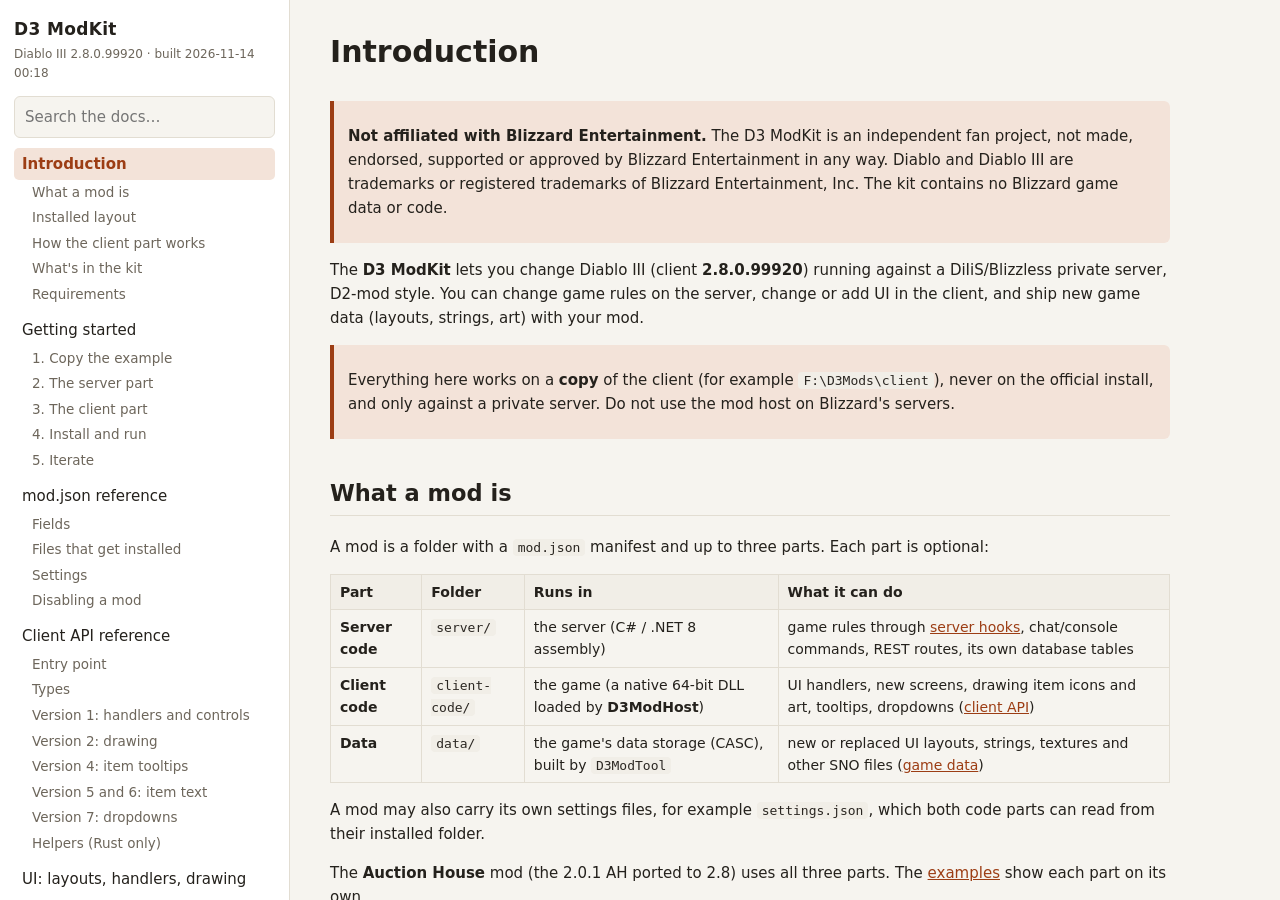
<file: docs/index.html>
<!doctype html>
<html lang="en">
<head>
<meta charset="utf-8">
<meta name="viewport" content="width=device-width, initial-scale=1">
<title>D3 ModKit Docs</title>
<style>
:root {
  --bg: #f6f4ef; --panel: #ffffff; --text: #24211c; --muted: #6d665b; --line: #e2ddd2; --accent: #9c3d14;
  --accent-soft: #f3e3d9; --code-bg: #f1eee7; --code-text: #2b2722; --mark: #ffe08a;
}
@media (prefers-color-scheme: dark) {
  :root:not([data-theme="light"]) {
    --bg: #15130f; --panel: #1d1a15; --text: #e9e3d8; --muted: #a39a8a; --line: #332e26; --accent: #e08a52;
    --accent-soft: #3a2619; --code-bg: #24201a; --code-text: #efe7da; --mark: #6b5414;
  }
}
:root[data-theme="dark"] {
  --bg: #15130f; --panel: #1d1a15; --text: #e9e3d8; --muted: #a39a8a; --line: #332e26; --accent: #e08a52;
  --accent-soft: #3a2619; --code-bg: #24201a; --code-text: #efe7da; --mark: #6b5414;
}
* { box-sizing: border-box; }
html, body { margin: 0; height: 100%; }
body { background: var(--bg); color: var(--text); font: 15px/1.6 "Segoe UI", system-ui, sans-serif; display: flex; }
nav { width: 290px; flex: none; height: 100vh; overflow-y: auto; border-right: 1px solid var(--line); background: var(--panel);
      padding: 16px 14px 40px; position: sticky; top: 0; }
nav h1 { font-size: 17px; margin: 0 0 2px; letter-spacing: .02em; }
nav .built { color: var(--muted); font-size: 12px; margin-bottom: 12px; }
#search { width: 100%; padding: 8px 10px; border: 1px solid var(--line); border-radius: 6px; background: var(--bg); color: var(--text); font: inherit; }
nav ul { list-style: none; margin: 10px 0 0; padding: 0; }
nav li a { display: block; padding: 4px 8px; border-radius: 5px; color: var(--text); text-decoration: none; }
nav li a:hover { background: var(--accent-soft); }
nav li a.active { background: var(--accent-soft); color: var(--accent); font-weight: 600; }
nav li ul { margin: 0 0 6px 10px; }
nav li ul a { font-size: 13.5px; color: var(--muted); padding: 2px 8px; }
#results a { display: block; padding: 6px 8px; border-bottom: 1px solid var(--line); color: var(--text); text-decoration: none; font-size: 13.5px; }
#results a b { color: var(--accent); }
#results .snip { color: var(--muted); font-size: 12.5px; }
.theme { margin-top: 14px; font-size: 12.5px; color: var(--muted); }
.theme button { background: none; border: 1px solid var(--line); color: var(--text); border-radius: 5px; padding: 2px 8px; cursor: pointer; }
main { flex: 1; min-width: 0; height: 100vh; overflow-y: auto; }
article { max-width: 920px; padding: 28px 40px 80px; }
article h1 { font-size: 30px; margin-top: 0; }
article h2 { margin-top: 36px; padding-bottom: 4px; border-bottom: 1px solid var(--line); }
article a { color: var(--accent); }
code { background: var(--code-bg); color: var(--code-text); padding: 1px 5px; border-radius: 4px; font: 13px/1.5 Consolas, "Cascadia Mono", monospace; }
pre { background: var(--code-bg); border: 1px solid var(--line); border-radius: 8px; padding: 12px 14px; overflow-x: auto; }
pre code { padding: 0; background: none; }
table { border-collapse: collapse; width: 100%; margin: 12px 0; font-size: 14px; display: block; overflow-x: auto; }
th, td { border: 1px solid var(--line); padding: 6px 9px; text-align: left; vertical-align: top; }
th { background: var(--code-bg); }
blockquote { margin: 12px 0; padding: 8px 14px; border-left: 4px solid var(--accent); background: var(--accent-soft); border-radius: 0 6px 6px 0; }
mark { background: var(--mark); color: inherit; }
.menu { display: none; }
@media (max-width: 800px) {
  body { display: block; }
  nav { position: fixed; z-index: 5; left: 0; top: 0; transform: translateX(-100%); transition: transform .2s; box-shadow: 0 0 20px #0005; }
  nav.open { transform: none; }
  main { height: auto; }
  article { padding: 56px 16px 60px; }
  .menu { display: block; position: fixed; top: 10px; left: 10px; z-index: 6; background: var(--panel); color: var(--text);
          border: 1px solid var(--line); border-radius: 6px; padding: 6px 10px; font: inherit; }
}
</style>
</head>
<body>
<button class="menu" id="menu">☰ Docs</button>
<nav id="nav">
  <h1>D3 ModKit</h1>
  <div class="built">Diablo III 2.8.0.99920 · built 2026-11-14 00:18</div>
  <input id="search" type="search" placeholder="Search the docs…" autocomplete="off">
  <div id="results"></div>
  <ul id="toc"></ul>
  <div class="theme">Theme: <button id="theme">auto</button></div>
  <div class="built" style="margin-top:14px">Independent fan project, not affiliated with Blizzard Entertainment in any way.
    Diablo is a trademark of Blizzard Entertainment, Inc.</div>
</nav>
<main id="main"><article id="page"></article></main>
<script>
const DOCS = [{"id":"introduction","title":"Introduction","html":"\u003Ch1 id=\u0022introduction\u0022\u003EIntroduction\u003C/h1\u003E\n\u003Cblockquote\u003E\n\u003Cp\u003E\u003Cstrong\u003ENot affiliated with Blizzard Entertainment.\u003C/strong\u003E The D3 ModKit is an independent fan project, not made, endorsed, supported or approved by Blizzard Entertainment in any way. Diablo and Diablo III are trademarks or registered trademarks of Blizzard Entertainment, Inc. The kit contains no Blizzard game data or code.\u003C/p\u003E\n\u003C/blockquote\u003E\n\u003Cp\u003EThe \u003Cstrong\u003ED3 ModKit\u003C/strong\u003E lets you change Diablo III (client \u003Cstrong\u003E2.8.0.99920\u003C/strong\u003E) running against a DiIiS/Blizzless private server, D2-mod style. You can change game rules on the server, change or add UI in the client, and ship new game data (layouts, strings, art) with your mod.\u003C/p\u003E\n\u003Cblockquote\u003E\n\u003Cp\u003EEverything here works on a \u003Cstrong\u003Ecopy\u003C/strong\u003E of the client (for example \u003Ccode\u003EF:\\D3Mods\\client\u003C/code\u003E), never on the official install, and only against a private server. Do not use the mod host on Blizzard\u0027s servers.\u003C/p\u003E\n\u003C/blockquote\u003E\n\u003Ch2 id=\u0022introduction--what-a-mod-is\u0022\u003EWhat a mod is\u003C/h2\u003E\n\u003Cp\u003EA mod is a folder with a \u003Ccode\u003Emod.json\u003C/code\u003E manifest and up to three parts. Each part is optional:\u003C/p\u003E\n\u003Ctable\u003E\n\u003Cthead\u003E\n\u003Ctr\u003E\n\u003Cth\u003EPart\u003C/th\u003E\n\u003Cth\u003EFolder\u003C/th\u003E\n\u003Cth\u003ERuns in\u003C/th\u003E\n\u003Cth\u003EWhat it can do\u003C/th\u003E\n\u003C/tr\u003E\n\u003C/thead\u003E\n\u003Ctbody\u003E\n\u003Ctr\u003E\n\u003Ctd\u003E\u003Cstrong\u003EServer code\u003C/strong\u003E\u003C/td\u003E\n\u003Ctd\u003E\u003Ccode\u003Eserver/\u003C/code\u003E\u003C/td\u003E\n\u003Ctd\u003Ethe server (C# / .NET 8 assembly)\u003C/td\u003E\n\u003Ctd\u003Egame rules through \u003Ca href=\u0022#server-api--server-hooks\u0022\u003Eserver hooks\u003C/a\u003E, chat/console commands, REST routes, its own database tables\u003C/td\u003E\n\u003C/tr\u003E\n\u003Ctr\u003E\n\u003Ctd\u003E\u003Cstrong\u003EClient code\u003C/strong\u003E\u003C/td\u003E\n\u003Ctd\u003E\u003Ccode\u003Eclient-code/\u003C/code\u003E\u003C/td\u003E\n\u003Ctd\u003Ethe game (a native 64-bit DLL loaded by \u003Cstrong\u003ED3ModHost\u003C/strong\u003E)\u003C/td\u003E\n\u003Ctd\u003EUI handlers, new screens, drawing item icons and art, tooltips, dropdowns (\u003Ca href=\u0022#client-api\u0022\u003Eclient API\u003C/a\u003E)\u003C/td\u003E\n\u003C/tr\u003E\n\u003Ctr\u003E\n\u003Ctd\u003E\u003Cstrong\u003EData\u003C/strong\u003E\u003C/td\u003E\n\u003Ctd\u003E\u003Ccode\u003Edata/\u003C/code\u003E\u003C/td\u003E\n\u003Ctd\u003Ethe game\u0027s data storage (CASC), built by \u003Ccode\u003ED3ModTool\u003C/code\u003E\u003C/td\u003E\n\u003Ctd\u003Enew or replaced UI layouts, strings, textures and other SNO files (\u003Ca href=\u0022#game-data\u0022\u003Egame data\u003C/a\u003E)\u003C/td\u003E\n\u003C/tr\u003E\n\u003C/tbody\u003E\n\u003C/table\u003E\n\u003Cp\u003EA mod may also carry its own settings files, for example \u003Ccode\u003Esettings.json\u003C/code\u003E, which both code parts can read from their installed folder.\u003C/p\u003E\n\u003Cp\u003EThe \u003Cstrong\u003EAuction House\u003C/strong\u003E mod (the 2.0.1 AH ported to 2.8) uses all three parts. The \u003Ca href=\u0022#examples\u0022\u003Eexamples\u003C/a\u003E show each part on its own.\u003C/p\u003E\n\u003Ch2 id=\u0022introduction--installed-layout\u0022\u003EInstalled layout\u003C/h2\u003E\n\u003Cp\u003EThe server and the players install mods; mod authors never edit the game or the server.\u003C/p\u003E\n\u003Cpre\u003E\u003Ccode\u003E\u0026lt;server\u0026gt;\\Blizzless.dll\n\u0026lt;server\u0026gt;\\Mods\\\u0026lt;mod id\u0026gt;\\mod.json, settings.json, server\\*.dll\n\n\u0026lt;game\u0026gt;\\x64\\Diablo III64.exe\n\u0026lt;game\u0026gt;\\ModHost\\D3ModHost.dll, d3inject.exe       the client mod host\n\u0026lt;game\u0026gt;\\Mods\\\u0026lt;mod id\u0026gt;\\mod.json, settings.json, client-code\\*.dll, data\\...\n\u003C/code\u003E\u003C/pre\u003E\n\u003Cp\u003E\u003Ccode\u003ED3ModTool mod-install \u0026lt;modDir\u0026gt; --server \u0026lt;server\u0026gt; --client \u0026lt;game\u0026gt;\u003C/code\u003E creates this layout from a mod\u0027s source folder, and builds every installed mod\u0027s \u003Ccode\u003Edata\u003C/code\u003E into the game copy. See \u003Ca href=\u0022#tools\u0022\u003ETools\u003C/a\u003E.\u003C/p\u003E\n\u003Ch2 id=\u0022introduction--how-the-client-part-works\u0022\u003EHow the client part works\u003C/h2\u003E\n\u003Cp\u003E\u003Ccode\u003Ed3inject.exe\u003C/code\u003E starts the game suspended, loads \u003Ccode\u003ED3ModHost.dll\u003C/code\u003E into it, then lets it run. The host:\u003C/p\u003E\n\u003Col\u003E\n\u003Cli\u003Ehooks the game\u0027s UI handler lookup, so a layout can name a handler that only a mod provides;\u003C/li\u003E\n\u003Cli\u003Eloads every mod DLL in \u003Ccode\u003E\u0026lt;game\u0026gt;\\Mods\\*\\client-code\\\u003C/code\u003E and calls its \u003Ccode\u003Ed3mod_init\u003C/code\u003E;\u003C/li\u003E\n\u003Cli\u003Ehands each plugin the \u003Cstrong\u003EHostApi\u003C/strong\u003E table: find controls, set text, wrap handlers, draw icons and art, show item tooltips, fill dropdowns, and more.\u003C/li\u003E\n\u003C/ol\u003E\n\u003Cp\u003EPlugins contain \u003Cstrong\u003Eno game addresses\u003C/strong\u003E. Only the host knows the exe, so a client patch needs a new host, not new mods.\u003C/p\u003E\n\u003Cp\u003EThe host writes a log to \u003Ccode\u003E\u0026lt;game\u0026gt;\\D3ModHost.log\u003C/code\u003E. Every plugin line there is prefixed with its mod id.\u003C/p\u003E\n\u003Ch2 id=\u0022introduction--whats-in-the-kit\u0022\u003EWhat\u0027s in the kit\u003C/h2\u003E\n\u003Ctable\u003E\n\u003Cthead\u003E\n\u003Ctr\u003E\n\u003Cth\u003EFolder\u003C/th\u003E\n\u003Cth\u003EContents\u003C/th\u003E\n\u003C/tr\u003E\n\u003C/thead\u003E\n\u003Ctbody\u003E\n\u003Ctr\u003E\n\u003Ctd\u003E\u003Ccode\u003Esdk/rust/d3modapi\u003C/code\u003E\u003C/td\u003E\n\u003Ctd\u003Ethe API crate (the canonical definition)\u003C/td\u003E\n\u003C/tr\u003E\n\u003Ctr\u003E\n\u003Ctd\u003E\u003Ccode\u003Esdk/c/d3modapi.h\u003C/code\u003E\u003C/td\u003E\n\u003Ctd\u003EC/C\u002B\u002B header, and the reference layout for other languages\u003C/td\u003E\n\u003C/tr\u003E\n\u003Ctr\u003E\n\u003Ctd\u003E\u003Ccode\u003Esdk/csharp/D3ModApi.cs\u003C/code\u003E\u003C/td\u003E\n\u003Ctd\u003EC# binding for NativeAOT plugins\u003C/td\u003E\n\u003C/tr\u003E\n\u003Ctr\u003E\n\u003Ctd\u003E\u003Ccode\u003Eexamples/\u003C/code\u003E\u003C/td\u003E\n\u003Ctd\u003E\u003Ccode\u003Egold-rate\u003C/code\u003E (server hook \u002B Rust client), \u003Ccode\u003Ehello-csharp\u003C/code\u003E (C# client)\u003C/td\u003E\n\u003C/tr\u003E\n\u003Ctr\u003E\n\u003Ctd\u003E\u003Ccode\u003Edocs/\u003C/code\u003E\u003C/td\u003E\n\u003Ctd\u003Ethese docs (\u003Ccode\u003Esrc/*.md\u003C/code\u003E, built to \u003Ccode\u003Eindex.html\u003C/code\u003E with \u003Ccode\u003ED3ModTool docs-build\u003C/code\u003E)\u003C/td\u003E\n\u003C/tr\u003E\n\u003Ctr\u003E\n\u003Ctd\u003E\u003Ccode\u003Ehost/\u003C/code\u003E\u003C/td\u003E\n\u003Ctd\u003Esource of the client mod host (\u003Ccode\u003ED3ModHost.dll\u003C/code\u003E, \u003Ccode\u003Ed3inject.exe\u003C/code\u003E)\u003C/td\u003E\n\u003C/tr\u003E\n\u003Ctr\u003E\n\u003Ctd\u003E\u003Ccode\u003Etools/\u003C/code\u003E\u003C/td\u003E\n\u003Ctd\u003Esource of \u003Ccode\u003ED3ModTool\u003C/code\u003E and \u003Ccode\u003ED3Casc.Lib\u003C/code\u003E\u003C/td\u003E\n\u003C/tr\u003E\n\u003Ctr\u003E\n\u003Ctd\u003E\u003Ccode\u003Escripts/\u003C/code\u003E\u003C/td\u003E\n\u003Ctd\u003E\u003Ccode\u003Ebuild.ps1\u003C/code\u003E builds the host, the tool and the docs; \u003Ccode\u003Epackage.ps1\u003C/code\u003E makes a binary release\u003C/td\u003E\n\u003C/tr\u003E\n\u003Ctr\u003E\n\u003Ctd\u003E\u003Ccode\u003Ebin/\u003C/code\u003E\u003C/td\u003E\n\u003Ctd\u003Ein a binary release only: \u003Ccode\u003ED3ModHost.dll\u003C/code\u003E, \u003Ccode\u003Ed3inject.exe\u003C/code\u003E, \u003Ccode\u003ED3ModTool\u003C/code\u003E\u003C/td\u003E\n\u003C/tr\u003E\n\u003C/tbody\u003E\n\u003C/table\u003E\n\u003Ch2 id=\u0022introduction--requirements\u0022\u003ERequirements\u003C/h2\u003E\n\u003Cul\u003E\n\u003Cli\u003EThe Diablo III 2.8.0.99920 client, as a separate copy for modding.\u003C/li\u003E\n\u003Cli\u003EA DiIiS/Blizzless server with the mod loader (the \u003Ccode\u003EMods\u003C/code\u003E folder support and \u003Ccode\u003EDiIiS_NA.Mods\u003C/code\u003E API).\u003C/li\u003E\n\u003Cli\u003ETo build mods:\n\u003Cul\u003E\n\u003Cli\u003Ethe .NET 8 SDK for server parts and C# client parts;\u003C/li\u003E\n\u003Cli\u003ERust (\u003Ccode\u003Ex86_64-pc-windows-msvc\u003C/code\u003E) for Rust client parts;\u003C/li\u003E\n\u003Cli\u003Ethe MSVC build tools for C/C\u002B\u002B client parts and for C# NativeAOT.\u003C/li\u003E\n\u003C/ul\u003E\n\u003C/li\u003E\n\u003C/ul\u003E\n","text":"Introduction\nNot affiliated with Blizzard Entertainment. The D3 ModKit is an independent fan project, not made, endorsed, supported or approved by Blizzard Entertainment in any way. Diablo and Diablo III are trademarks or registered trademarks of Blizzard Entertainment, Inc. The kit contains no Blizzard game data or code.\nThe D3 ModKit lets you change Diablo III (client 2.8.0.99920) running against a DiIiS/Blizzless private server, D2-mod style. You can change game rules on the server, change or add UI in the client, and ship new game data (layouts, strings, art) with your mod.\nEverything here works on a copy of the client (for example F:\\D3Mods\\client), never on the official install, and only against a private server. Do not use the mod host on Blizzard\u0027s servers.\nWhat a mod is\nA mod is a folder with a mod.json manifest and up to three parts. Each part is optional:\nPart Folder Runs in What it can do Server code server/ the server (C# / .NET 8 assembly) game rules through server hooks, chat/console commands, REST routes, its own database tables Client code client-code/ the game (a native 64-bit DLL loaded by D3ModHost) UI handlers, new screens, drawing item icons and art, tooltips, dropdowns (client API) Data data/ the game\u0027s data storage (CASC), built by D3ModTool new or replaced UI layouts, strings, textures and other SNO files (game data) A mod may also carry its own settings files, for example settings.json, which both code parts can read from their installed folder.\nThe Auction House mod (the 2.0.1 AH ported to 2.8) uses all three parts. The examples show each part on its own.\nInstalled layout\nThe server and the players install mods; mod authors never edit the game or the server.\nserver\\Blizzless.dll\nserver\\Mods\\mod id\\mod.json, settings.json, server\\*.dll\n\ngame\\x64\\Diablo III64.exe\ngame\\ModHost\\D3ModHost.dll, d3inject.exe       the client mod host\ngame\\Mods\\mod id\\mod.json, settings.json, client-code\\*.dll, data\\...\nD3ModTool mod-install \u003CmodDir\u003E --server \u003Cserver\u003E --client \u003Cgame\u003E creates this layout from a mod\u0027s source folder, and builds every installed mod\u0027s data into the game copy. See Tools.\nHow the client part works\nd3inject.exe starts the game suspended, loads D3ModHost.dll into it, then lets it run. The host:\nhooks the game\u0027s UI handler lookup, so a layout can name a handler that only a mod provides;\nloads every mod DLL in \u003Cgame\u003E\\Mods\\*\\client-code\\ and calls its d3mod_init;\nhands each plugin the HostApi table: find controls, set text, wrap handlers, draw icons and art, show item tooltips, fill dropdowns, and more.\nPlugins contain no game addresses. Only the host knows the exe, so a client patch needs a new host, not new mods.\nThe host writes a log to \u003Cgame\u003E\\D3ModHost.log. Every plugin line there is prefixed with its mod id.\nWhat\u0027s in the kit\nFolder Contents sdk/rust/d3modapi the API crate (the canonical definition) sdk/c/d3modapi.h C/C\u002B\u002B header, and the reference layout for other languages sdk/csharp/D3ModApi.cs C# binding for NativeAOT plugins examples/ gold-rate (server hook \u002B Rust client), hello-csharp (C# client) docs/ these docs (src/*.md, built to index.html with D3ModTool docs-build) host/ source of the client mod host (D3ModHost.dll, d3inject.exe) tools/ source of D3ModTool and D3Casc.Lib scripts/ build.ps1 builds the host, the tool and the docs; package.ps1 makes a binary release bin/ in a binary release only: D3ModHost.dll, d3inject.exe, D3ModTool Requirements\nThe Diablo III 2.8.0.99920 client, as a separate copy for modding.\nA DiIiS/Blizzless server with the mod loader (the Mods folder support and DiIiS_NA.Mods API).\nTo build mods:\nthe .NET 8 SDK for server parts and C# client parts;\nRust (x86_64-pc-windows-msvc) for Rust client parts;\nthe MSVC build tools for C/C\u002B\u002B client parts and for C# NativeAOT.\n","sections":[{"id":"introduction--what-a-mod-is","title":"What a mod is"},{"id":"introduction--installed-layout","title":"Installed layout"},{"id":"introduction--how-the-client-part-works","title":"How the client part works"},{"id":"introduction--whats-in-the-kit","title":"What\u0027s in the kit"},{"id":"introduction--requirements","title":"Requirements"}]},{"id":"getting-started","title":"Getting started","html":"\u003Ch1 id=\u0022getting-started\u0022\u003EGetting started\u003C/h1\u003E\n\u003Cp\u003EThis walks through the \u003Ccode\u003Egold-rate\u003C/code\u003E example: a mod that multiplies gold drops on the server and shows the rate on the main menu.\u003C/p\u003E\n\u003Ch2 id=\u0022getting-started--copy-the-example\u0022\u003E1. Copy the example\u003C/h2\u003E\n\u003Cp\u003ECopy \u003Ccode\u003Eexamples/gold-rate\u003C/code\u003E to a folder of your own and give it a new id in \u003Ccode\u003Emod.json\u003C/code\u003E. Ids are lower-case words with dashes, and they must be unique, because they name the installed folder.\u003C/p\u003E\n\u003Cpre\u003E\u003Ccode class=\u0022language-json\u0022\u003E{\n  \u0026quot;id\u0026quot;: \u0026quot;my-gold-mod\u0026quot;,\n  \u0026quot;name\u0026quot;: \u0026quot;My Gold Mod\u0026quot;,\n  \u0026quot;version\u0026quot;: \u0026quot;1.0.0\u0026quot;,\n  \u0026quot;build\u0026quot;: \u0026quot;2.8.0.99920\u0026quot;,\n  \u0026quot;type\u0026quot;: \u0026quot;both\u0026quot;,\n  \u0026quot;server\u0026quot;: { \u0026quot;assembly\u0026quot;: \u0026quot;server/GoldRate.Server.dll\u0026quot;, \u0026quot;source\u0026quot;: \u0026quot;server-src/\u0026quot; },\n  \u0026quot;client_code\u0026quot;: { \u0026quot;dll\u0026quot;: \u0026quot;client-code/gold_rate_client.dll\u0026quot;, \u0026quot;source\u0026quot;: \u0026quot;client-src/\u0026quot; }\n}\n\u003C/code\u003E\u003C/pre\u003E\n\u003Ch2 id=\u0022getting-started--the-server-part\u0022\u003E2. The server part\u003C/h2\u003E\n\u003Cp\u003E\u003Ccode\u003Eserver-src/GoldRateMod.cs\u003C/code\u003E has one class that implements \u003Ccode\u003EIServerMod\u003C/code\u003E. The server creates it at startup and calls \u003Ccode\u003EInitialize\u003C/code\u003E:\u003C/p\u003E\n\u003Cpre\u003E\u003Ccode class=\u0022language-csharp\u0022\u003Epublic void Initialize(ServerModContext context)\n{\n    // read settings.json from the installed folder, then:\n    context.Hooks.OnGoldDrop(e =\u0026gt; e.Amount = (int)Math.Round(e.Amount * Multiplier));\n}\n\u003C/code\u003E\u003C/pre\u003E\n\u003Cp\u003EThe same assembly also defines a \u003Ccode\u003E[CommandGroup(\u0026quot;goldrate\u0026quot;, ...)]\u003C/code\u003E, so \u003Ccode\u003E!goldrate\u003C/code\u003E and \u003Ccode\u003E!goldrate set 5\u003C/code\u003E work in game chat.\u003C/p\u003E\n\u003Cp\u003EBuild it with \u003Ccode\u003Edotnet build -c Release\u003C/code\u003E. The project references \u003Ccode\u003EBlizzless.dll\u003C/code\u003E from your server folder: set the environment variable \u003Ccode\u003ED3_SERVER_DIR\u003C/code\u003E, or pass \u003Ccode\u003E/p:D3ServerDir=C:\\path\\to\\server\u003C/code\u003E.\u003C/p\u003E\n\u003Ch2 id=\u0022getting-started--the-client-part\u0022\u003E3. The client part\u003C/h2\u003E\n\u003Cp\u003E\u003Ccode\u003Eclient-src/src/lib.rs\u003C/code\u003E exports \u003Ccode\u003Ed3mod_init\u003C/code\u003E. It reads \u003Ccode\u003Esettings.json\u003C/code\u003E, then wraps the main menu\u0027s per-frame update handler:\u003C/p\u003E\n\u003Cpre\u003E\u003Ccode class=\u0022language-rust\u0022\u003E#[no_mangle]\npub unsafe extern \u0026quot;C\u0026quot; fn d3mod_init(host: *const api::HostApi, mod_id: *const c_char, mod_dir: *const c_char) -\u0026gt; i32 {\n    if !api::set_api(host, mod_id) { return 1; }\n    api::register_wrapper(\u0026quot;UIBattlenet_Campaign_OnUpdate\u0026quot;, menu_update);\n    0\n}\n\nunsafe extern \u0026quot;system\u0026quot; fn menu_update(original: api::Handler, a: usize, b: usize, c: usize, d: usize) -\u0026gt; usize {\n    let result = original(a, b, c, d);          // the game\u0027s own update first\n    api::set_text(api::find(START_BUTTON), \u0026quot;Start Game (Gold x3)\u0026quot;);\n    result\n}\n\u003C/code\u003E\u003C/pre\u003E\n\u003Cp\u003EBuild it with \u003Ccode\u003Ecargo build --release\u003C/code\u003E, then copy \u003Ccode\u003Etarget/release/gold_rate_client.dll\u003C/code\u003E to \u003Ccode\u003Eclient-code/\u003C/code\u003E.\u003C/p\u003E\n\u003Ch2 id=\u0022getting-started--install-and-run\u0022\u003E4. Install and run\u003C/h2\u003E\n\u003Cpre\u003E\u003Ccode class=\u0022language-bat\u0022\u003ED3ModTool mod-install C:\\mods\\my-gold-mod --server C:\\D3Server --client F:\\D3Mods\\client\nD3ModTool modhost-install C:\\ModKit\\bin --client F:\\D3Mods\\client\n\u003C/code\u003E\u003C/pre\u003E\n\u003Cp\u003EThe second command is only needed once per game copy.\u003C/p\u003E\n\u003Cp\u003EThen:\u003C/p\u003E\n\u003Col\u003E\n\u003Cli\u003EStart (or restart) the server. Its console shows \u003Ccode\u003EMod loaded: My Gold Mod 1.0.0 (my-gold-mod) - server code: GoldRate.Server.dll\u003C/code\u003E.\u003C/li\u003E\n\u003Cli\u003EStart the game copy through the host:\n\u003Cpre\u003E\u003Ccode class=\u0022language-bat\u0022\u003EF:\\D3Mods\\client\\ModHost\\d3inject.exe \u0026quot;F:\\D3Mods\\client\\x64\\Diablo III64.exe\u0026quot; F:\\D3Mods\\client\\ModHost\\D3ModHost.dll OnlineService.SSO=true -launch -uid diablo3\n\u003C/code\u003E\u003C/pre\u003E\nA launcher can do this step for you.\u003C/li\u003E\n\u003Cli\u003EThe main menu now reads \u003Cstrong\u003ESTART GAME (GOLD X3)\u003C/strong\u003E, and \u003Ccode\u003ED3ModHost.log\u003C/code\u003E lists \u003Ccode\u003Eclient mod loaded: My Gold Mod ...\u003C/code\u003E.\u003C/li\u003E\n\u003C/ol\u003E\n\u003Ch2 id=\u0022getting-started--iterate\u0022\u003E5. Iterate\u003C/h2\u003E\n\u003Cul\u003E\n\u003Cli\u003EClose the game before rebuilding client code. The game keeps the DLL loaded.\u003C/li\u003E\n\u003Cli\u003EStop the server before rebuilding server code, for the same reason.\u003C/li\u003E\n\u003Cli\u003E\u003Ccode\u003ED3ModTool mod-install\u003C/code\u003E replaces the installed folder as a whole every time.\u003C/li\u003E\n\u003Cli\u003EUse \u003Ccode\u003Eapi::log(...)\u003C/code\u003E freely. Lines go to \u003Ccode\u003ED3ModHost.log\u003C/code\u003E, prefixed with your mod id.\u003C/li\u003E\n\u003Cli\u003ETo find a control\u0027s path, call \u003Ccode\u003Eapi::dump_controls(\u0026quot;SomeText\u0026quot;)\u003C/code\u003E. It logs every registered control whose path contains the text. See \u003Ca href=\u0022#ui--finding-controls\u0022\u003EFinding controls\u003C/a\u003E.\u003C/li\u003E\n\u003C/ul\u003E\n","text":"Getting started\nThis walks through the gold-rate example: a mod that multiplies gold drops on the server and shows the rate on the main menu.\n1. Copy the example\nCopy examples/gold-rate to a folder of your own and give it a new id in mod.json. Ids are lower-case words with dashes, and they must be unique, because they name the installed folder.\n{\n  id: my-gold-mod,\n  name: My Gold Mod,\n  version: 1.0.0,\n  build: 2.8.0.99920,\n  type: both,\n  server: { assembly: server/GoldRate.Server.dll, source: server-src/ },\n  client_code: { dll: client-code/gold_rate_client.dll, source: client-src/ }\n}\n2. The server part\nserver-src/GoldRateMod.cs has one class that implements IServerMod. The server creates it at startup and calls Initialize:\npublic void Initialize(ServerModContext context)\n{\n    // read settings.json from the installed folder, then:\n    context.Hooks.OnGoldDrop(e = e.Amount = (int)Math.Round(e.Amount * Multiplier));\n}\nThe same assembly also defines a [CommandGroup(\u0022goldrate\u0022, ...)], so !goldrate and !goldrate set 5 work in game chat.\nBuild it with dotnet build -c Release. The project references Blizzless.dll from your server folder: set the environment variable D3_SERVER_DIR, or pass /p:D3ServerDir=C:\\path\\to\\server.\n3. The client part\nclient-src/src/lib.rs exports d3mod_init. It reads settings.json, then wraps the main menu\u0027s per-frame update handler:\n#[no_mangle]\npub unsafe extern C fn d3mod_init(host: *const api::HostApi, mod_id: *const c_char, mod_dir: *const c_char) - i32 {\n    if !api::set_api(host, mod_id) { return 1; }\n    api::register_wrapper(UIBattlenet_Campaign_OnUpdate, menu_update);\n    0\n}\n\nunsafe extern system fn menu_update(original: api::Handler, a: usize, b: usize, c: usize, d: usize) - usize {\n    let result = original(a, b, c, d);          // the game\u0027s own update first\n    api::set_text(api::find(START_BUTTON), Start Game (Gold x3));\n    result\n}\nBuild it with cargo build --release, then copy target/release/gold_rate_client.dll to client-code/.\n4. Install and run\nD3ModTool mod-install C:\\mods\\my-gold-mod --server C:\\D3Server --client F:\\D3Mods\\client\nD3ModTool modhost-install C:\\ModKit\\bin --client F:\\D3Mods\\client\nThe second command is only needed once per game copy.\nThen:\nStart (or restart) the server. Its console shows Mod loaded: My Gold Mod 1.0.0 (my-gold-mod) - server code: GoldRate.Server.dll.\nStart the game copy through the host:\nF:\\D3Mods\\client\\ModHost\\d3inject.exe F:\\D3Mods\\client\\x64\\Diablo III64.exe F:\\D3Mods\\client\\ModHost\\D3ModHost.dll OnlineService.SSO=true -launch -uid diablo3\nA launcher can do this step for you.\nThe main menu now reads START GAME (GOLD X3), and D3ModHost.log lists client mod loaded: My Gold Mod ....\n5. Iterate\nClose the game before rebuilding client code. The game keeps the DLL loaded.\nStop the server before rebuilding server code, for the same reason.\nD3ModTool mod-install replaces the installed folder as a whole every time.\nUse api::log(...) freely. Lines go to D3ModHost.log, prefixed with your mod id.\nTo find a control\u0027s path, call api::dump_controls(\u0022SomeText\u0022). It logs every registered control whose path contains the text. See Finding controls.\n","sections":[{"id":"getting-started--copy-the-example","title":"1. Copy the example"},{"id":"getting-started--the-server-part","title":"2. The server part"},{"id":"getting-started--the-client-part","title":"3. The client part"},{"id":"getting-started--install-and-run","title":"4. Install and run"},{"id":"getting-started--iterate","title":"5. Iterate"}]},{"id":"mod-json","title":"mod.json reference","html":"\u003Ch1 id=\u0022mod.json-reference\u0022\u003Emod.json reference\u003C/h1\u003E\n\u003Cp\u003EEvery mod folder has a \u003Ccode\u003Emod.json\u003C/code\u003E. Comments (\u003Ccode\u003E//\u003C/code\u003E) and trailing commas are allowed. Unknown keys are ignored, so you can use \u003Ccode\u003E_comment\u003C/code\u003E keys for notes.\u003C/p\u003E\n\u003Ch2 id=\u0022mod-json--fields\u0022\u003EFields\u003C/h2\u003E\n\u003Ctable\u003E\n\u003Cthead\u003E\n\u003Ctr\u003E\n\u003Cth\u003EKey\u003C/th\u003E\n\u003Cth\u003EType\u003C/th\u003E\n\u003Cth\u003EMeaning\u003C/th\u003E\n\u003C/tr\u003E\n\u003C/thead\u003E\n\u003Ctbody\u003E\n\u003Ctr\u003E\n\u003Ctd\u003E\u003Ccode\u003Eid\u003C/code\u003E\u003C/td\u003E\n\u003Ctd\u003Estring\u003C/td\u003E\n\u003Ctd\u003EUnique id: lower-case, dashes. Names the installed folder \u003Ccode\u003EMods\\\u0026lt;id\u0026gt;\u003C/code\u003E. Defaults to the folder name.\u003C/td\u003E\n\u003C/tr\u003E\n\u003Ctr\u003E\n\u003Ctd\u003E\u003Ccode\u003Ename\u003C/code\u003E\u003C/td\u003E\n\u003Ctd\u003Estring\u003C/td\u003E\n\u003Ctd\u003EDisplay name (logs, lists).\u003C/td\u003E\n\u003C/tr\u003E\n\u003Ctr\u003E\n\u003Ctd\u003E\u003Ccode\u003Eversion\u003C/code\u003E\u003C/td\u003E\n\u003Ctd\u003Estring\u003C/td\u003E\n\u003Ctd\u003EYour version, e.g. \u003Ccode\u003E1.2.0\u003C/code\u003E.\u003C/td\u003E\n\u003C/tr\u003E\n\u003Ctr\u003E\n\u003Ctd\u003E\u003Ccode\u003Ebuild\u003C/code\u003E\u003C/td\u003E\n\u003Ctd\u003Estring\u003C/td\u003E\n\u003Ctd\u003EThe client build the mod is made for: \u003Ccode\u003E2.8.0.99920\u003C/code\u003E.\u003C/td\u003E\n\u003C/tr\u003E\n\u003Ctr\u003E\n\u003Ctd\u003E\u003Ccode\u003Etype\u003C/code\u003E\u003C/td\u003E\n\u003Ctd\u003E\u003Ccode\u003E\u0026quot;both\u0026quot;\u003C/code\u003E | \u003Ccode\u003E\u0026quot;server\u0026quot;\u003C/code\u003E | \u003Ccode\u003E\u0026quot;client\u0026quot;\u003C/code\u003E\u003C/td\u003E\n\u003Ctd\u003EWhich sides install it. \u003Ccode\u003Eserver\u003C/code\u003E mods are not copied to the game; \u003Ccode\u003Eclient\u003C/code\u003E mods are not copied to the server. Default \u003Ccode\u003Eboth\u003C/code\u003E.\u003C/td\u003E\n\u003C/tr\u003E\n\u003Ctr\u003E\n\u003Ctd\u003E\u003Ccode\u003Eenabled\u003C/code\u003E\u003C/td\u003E\n\u003Ctd\u003Ebool\u003C/td\u003E\n\u003Ctd\u003E\u003Ccode\u003Efalse\u003C/code\u003E makes both loaders skip the mod, and the data build leave it out.\u003C/td\u003E\n\u003C/tr\u003E\n\u003Ctr\u003E\n\u003Ctd\u003E\u003Ccode\u003Edescription\u003C/code\u003E\u003C/td\u003E\n\u003Ctd\u003Estring\u003C/td\u003E\n\u003Ctd\u003EFree text.\u003C/td\u003E\n\u003C/tr\u003E\n\u003Ctr\u003E\n\u003Ctd\u003E\u003Ccode\u003Erequires\u003C/code\u003E\u003C/td\u003E\n\u003Ctd\u003Estring[]\u003C/td\u003E\n\u003Ctd\u003EIds of mods that must load first (client plugins and data are ordered by this).\u003C/td\u003E\n\u003C/tr\u003E\n\u003Ctr\u003E\n\u003Ctd\u003E\u003Ccode\u003Eserver\u003C/code\u003E\u003C/td\u003E\n\u003Ctd\u003Eobject\u003C/td\u003E\n\u003Ctd\u003E\u003Ccode\u003E{\u0026quot;assembly\u0026quot;: \u0026quot;server/X.dll\u0026quot;, \u0026quot;source\u0026quot;: \u0026quot;server-src/\u0026quot;}\u003C/code\u003E: the server assembly, and where its project is. Without \u003Ccode\u003Eassembly\u003C/code\u003E, every \u003Ccode\u003Eserver\\*.dll\u003C/code\u003E is loaded.\u003C/td\u003E\n\u003C/tr\u003E\n\u003Ctr\u003E\n\u003Ctd\u003E\u003Ccode\u003Eclient_code\u003C/code\u003E\u003C/td\u003E\n\u003Ctd\u003Eobject\u003C/td\u003E\n\u003Ctd\u003E\u003Ccode\u003E{\u0026quot;dll\u0026quot;: \u0026quot;client-code/x.dll\u0026quot;, \u0026quot;source\u0026quot;: \u0026quot;client-src/\u0026quot;}\u003C/code\u003E: the client plugin DLL, and its project (a \u003Ccode\u003ECargo.toml\u003C/code\u003E or a \u003Ccode\u003E.csproj\u003C/code\u003E for NativeAOT).\u003C/td\u003E\n\u003C/tr\u003E\n\u003Ctr\u003E\n\u003Ctd\u003E\u003Ccode\u003Eadds\u003C/code\u003E, \u003Ccode\u003Ereplaces\u003C/code\u003E\u003C/td\u003E\n\u003Ctd\u003Earrays\u003C/td\u003E\n\u003Ctd\u003EOptional notes listing the data files the mod adds or replaces. The build decides this from each file\u0027s SNO id; see \u003Ca href=\u0022#game-data\u0022\u003EGame data\u003C/a\u003E.\u003C/td\u003E\n\u003C/tr\u003E\n\u003C/tbody\u003E\n\u003C/table\u003E\n\u003Ch2 id=\u0022mod-json--files-that-get-installed\u0022\u003EFiles that get installed\u003C/h2\u003E\n\u003Ctable\u003E\n\u003Cthead\u003E\n\u003Ctr\u003E\n\u003Cth\u003EInto\u003C/th\u003E\n\u003Cth\u003EWhat\u003C/th\u003E\n\u003C/tr\u003E\n\u003C/thead\u003E\n\u003Ctbody\u003E\n\u003Ctr\u003E\n\u003Ctd\u003Eserver \u003Ccode\u003EMods\\\u0026lt;id\u0026gt;\\\u003C/code\u003E\u003C/td\u003E\n\u003Ctd\u003E\u003Ccode\u003Emod.json\u003C/code\u003E, every top-level \u003Ccode\u003E*.json\u003C/code\u003E (settings), the folder of \u003Ccode\u003Eserver.assembly\u003C/code\u003E\u003C/td\u003E\n\u003C/tr\u003E\n\u003Ctr\u003E\n\u003Ctd\u003Egame \u003Ccode\u003EMods\\\u0026lt;id\u0026gt;\\\u003C/code\u003E\u003C/td\u003E\n\u003Ctd\u003E\u003Ccode\u003Emod.json\u003C/code\u003E, every top-level \u003Ccode\u003E*.json\u003C/code\u003E, the folder of \u003Ccode\u003Eclient_code.dll\u003C/code\u003E, \u003Ccode\u003Edata\\\u003C/code\u003E\u003C/td\u003E\n\u003C/tr\u003E\n\u003C/tbody\u003E\n\u003C/table\u003E\n\u003Cp\u003ESources, build scripts and notes are never installed.\u003C/p\u003E\n\u003Ch2 id=\u0022mod-json--settings\u0022\u003ESettings\u003C/h2\u003E\n\u003Cp\u003EPut mod settings in a top-level JSON file, for example \u003Ccode\u003Esettings.json\u003C/code\u003E. Both parts read it from their installed folder:\u003C/p\u003E\n\u003Cul\u003E\n\u003Cli\u003Eserver: \u003Ccode\u003EServerModContext.Directory\u003C/code\u003E;\u003C/li\u003E\n\u003Cli\u003Eclient: the \u003Ccode\u003Emod_dir\u003C/code\u003E argument of \u003Ccode\u003Ed3mod_init\u003C/code\u003E.\u003C/li\u003E\n\u003C/ul\u003E\n\u003Cp\u003EA server owner edits \u003Ccode\u003E\u0026lt;server\u0026gt;\\Mods\\\u0026lt;id\u0026gt;\\settings.json\u003C/code\u003E and restarts the server.\u003C/p\u003E\n\u003Ch2 id=\u0022mod-json--disabling-a-mod\u0022\u003EDisabling a mod\u003C/h2\u003E\n\u003Cp\u003EUse any of these:\u003C/p\u003E\n\u003Cul\u003E\n\u003Cli\u003Eset \u003Ccode\u003E\u0026quot;enabled\u0026quot;: false\u003C/code\u003E in the installed \u003Ccode\u003Emod.json\u003C/code\u003E;\u003C/li\u003E\n\u003Cli\u003Eremove the folder with \u003Ccode\u003ED3ModTool mod-uninstall \u0026lt;id\u0026gt; --server ... --client ...\u003C/code\u003E;\u003C/li\u003E\n\u003Cli\u003Eclient only: set the environment variable \u003Ccode\u003ED3MODS_DISABLE=id1,id2\u003C/code\u003E.\u003C/li\u003E\n\u003C/ul\u003E\n","text":"mod.json reference\nEvery mod folder has a mod.json. Comments (//) and trailing commas are allowed. Unknown keys are ignored, so you can use _comment keys for notes.\nFields\nKey Type Meaning id string Unique id: lower-case, dashes. Names the installed folder Mods\\\u003Cid\u003E. Defaults to the folder name. name string Display name (logs, lists). version string Your version, e.g. 1.2.0. build string The client build the mod is made for: 2.8.0.99920. type \u0022both\u0022 | \u0022server\u0022 | \u0022client\u0022 Which sides install it. server mods are not copied to the game; client mods are not copied to the server. Default both. enabled bool false makes both loaders skip the mod, and the data build leave it out. description string Free text. requires string[] Ids of mods that must load first (client plugins and data are ordered by this). server object {\u0022assembly\u0022: \u0022server/X.dll\u0022, \u0022source\u0022: \u0022server-src/\u0022}: the server assembly, and where its project is. Without assembly, every server\\*.dll is loaded. client_code object {\u0022dll\u0022: \u0022client-code/x.dll\u0022, \u0022source\u0022: \u0022client-src/\u0022}: the client plugin DLL, and its project (a Cargo.toml or a .csproj for NativeAOT). adds, replaces arrays Optional notes listing the data files the mod adds or replaces. The build decides this from each file\u0027s SNO id; see Game data. Files that get installed\nInto What server Mods\\\u003Cid\u003E\\ mod.json, every top-level *.json (settings), the folder of server.assembly game Mods\\\u003Cid\u003E\\ mod.json, every top-level *.json, the folder of client_code.dll, data\\ Sources, build scripts and notes are never installed.\nSettings\nPut mod settings in a top-level JSON file, for example settings.json. Both parts read it from their installed folder:\nserver: ServerModContext.Directory;\nclient: the mod_dir argument of d3mod_init.\nA server owner edits \u003Cserver\u003E\\Mods\\\u003Cid\u003E\\settings.json and restarts the server.\nDisabling a mod\nUse any of these:\nset \u0022enabled\u0022: false in the installed mod.json;\nremove the folder with D3ModTool mod-uninstall \u003Cid\u003E --server ... --client ...;\nclient only: set the environment variable D3MODS_DISABLE=id1,id2.\n","sections":[{"id":"mod-json--fields","title":"Fields"},{"id":"mod-json--files-that-get-installed","title":"Files that get installed"},{"id":"mod-json--settings","title":"Settings"},{"id":"mod-json--disabling-a-mod","title":"Disabling a mod"}]},{"id":"client-api","title":"Client API reference","html":"\u003Ch1 id=\u0022client-api-reference\u0022\u003EClient API reference\u003C/h1\u003E\n\u003Cp\u003EThe host passes plugins a \u003Ccode\u003EHostApi\u003C/code\u003E table (C: \u003Ccode\u003ED3HostApi\u003C/code\u003E, C#: \u003Ccode\u003ED3HostApi\u003C/code\u003E). This page lists every entry, with the Rust wrapper from \u003Ccode\u003Ed3modapi\u003C/code\u003E in brackets. \u003Cstrong\u003EAPI version: 7.\u003C/strong\u003E\u003C/p\u003E\n\u003Cblockquote\u003E\n\u003Cp\u003E\u003Cstrong\u003ECompatibility.\u003C/strong\u003E Entries are only ever appended to the end of the table, with the version raised by one. Nothing is removed or reordered. A plugin checks \u003Ccode\u003Eapi-\u0026gt;version \u0026gt;= the version it was built for\u003C/code\u003E, so newer hosts run older plugins.\u003C/p\u003E\n\u003C/blockquote\u003E\n\u003Ch2 id=\u0022client-api--entry-point\u0022\u003EEntry point\u003C/h2\u003E\n\u003Cpre\u003E\u003Ccode class=\u0022language-c\u0022\u003Eint32_t d3mod_init(const D3HostApi *api, const char *mod_id, const char *mod_dir);\n\u003C/code\u003E\u003C/pre\u003E\n\u003Cul\u003E\n\u003Cli\u003EThe host calls it \u003Cstrong\u003Eonce\u003C/strong\u003E, on the game thread, before the game resolves any UI handler.\u003C/li\u003E\n\u003Cli\u003E\u003Ccode\u003Emod_id\u003C/code\u003E is your id from \u003Ccode\u003Emod.json\u003C/code\u003E.\u003C/li\u003E\n\u003Cli\u003E\u003Ccode\u003Emod_dir\u003C/code\u003E is your installed folder: read your settings and files from there.\u003C/li\u003E\n\u003Cli\u003EReturn \u003Ccode\u003E0\u003C/code\u003E on success. Any other value means \u0026quot;not loaded\u0026quot;, and the host logs the code.\u003C/li\u003E\n\u003Cli\u003ERust: call \u003Ccode\u003Ed3modapi::set_api(api, mod_id)\u003C/code\u003E first; it returns \u003Ccode\u003Efalse\u003C/code\u003E if the host is too old.\u003C/li\u003E\n\u003Cli\u003EC#: call \u003Ccode\u003ED3.Init(api, modId)\u003C/code\u003E first.\u003C/li\u003E\n\u003C/ul\u003E\n\u003Cp\u003E\u003Cstrong\u003EThreading.\u003C/strong\u003E Every API function must be called on the game thread: from \u003Ccode\u003Ed3mod_init\u003C/code\u003E, a UI handler, a wrapper or a draw hook. To do slow work (network, files), use your own thread, then apply the results from a handler that runs every frame, such as a wrapped \u003Ccode\u003E..._OnUpdate\u003C/code\u003E.\u003C/p\u003E\n\u003Ch2 id=\u0022client-api--types\u0022\u003ETypes\u003C/h2\u003E\n\u003Ctable\u003E\n\u003Cthead\u003E\n\u003Ctr\u003E\n\u003Cth\u003EType\u003C/th\u003E\n\u003Cth\u003EMeaning\u003C/th\u003E\n\u003C/tr\u003E\n\u003C/thead\u003E\n\u003Ctbody\u003E\n\u003Ctr\u003E\n\u003Ctd\u003E\u003Ccode\u003EControl\u003C/code\u003E\u003C/td\u003E\n\u003Ctd\u003EAn opaque pointer to a game UI control. \u003Ccode\u003Enull\u003C/code\u003E = not found. Every Rust wrapper is null-safe.\u003C/td\u003E\n\u003C/tr\u003E\n\u003Ctr\u003E\n\u003Ctd\u003E\u003Ccode\u003EHandler\u003C/code\u003E\u003C/td\u003E\n\u003Ctd\u003E\u003Ccode\u003Efn(rcx, rdx, r8, r9) -\u0026gt; usize\u003C/code\u003E: a UI handler as the game calls it. For click handlers, \u003Ccode\u003Ercx\u003C/code\u003E is the clicked control\u0027s handle (compare it with \u003Ccode\u003Eis_control\u003C/code\u003E).\u003C/td\u003E\n\u003C/tr\u003E\n\u003Ctr\u003E\n\u003Ctd\u003E\u003Ccode\u003EWrapper\u003C/code\u003E\u003C/td\u003E\n\u003Ctd\u003E\u003Ccode\u003Efn(original, rcx, rdx, r8, r9) -\u0026gt; usize\u003C/code\u003E: wraps a handler the game has. Call \u003Ccode\u003Eoriginal\u003C/code\u003E to keep the game\u0027s behaviour.\u003C/td\u003E\n\u003C/tr\u003E\n\u003Ctr\u003E\n\u003Ctd\u003E\u003Ccode\u003EDrawFn\u003C/code\u003E / \u003Ccode\u003EDrawWrapper\u003C/code\u003E\u003C/td\u003E\n\u003Ctd\u003E\u003Ccode\u003Efn(flag, depth) -\u0026gt; usize\u003C/code\u003E / \u003Ccode\u003Efn(original, flag, depth)\u003C/code\u003E: draw hooks, see \u003Ca href=\u0022#ui--drawing\u0022\u003EDrawing\u003C/a\u003E.\u003C/td\u003E\n\u003C/tr\u003E\n\u003Ctr\u003E\n\u003Ctd\u003Erect\u003C/td\u003E\n\u003Ctd\u003E\u003Ccode\u003E[left, top, right, bottom]\u003C/code\u003E in \u003Cstrong\u003EUI units\u003C/strong\u003E: the screen is 1600 \u00D7 1200 at any resolution; the host maps them to pixels.\u003C/td\u003E\n\u003C/tr\u003E\n\u003C/tbody\u003E\n\u003C/table\u003E\n\u003Ch2 id=\u0022client-api--version-1-handlers-and-controls\u0022\u003EVersion 1: handlers and controls\u003C/h2\u003E\n\u003Ch3 id=\u0022client-api--log\u0022\u003Elog\u003C/h3\u003E\n\u003Cp\u003E\u003Ccode\u003Evoid log(const char *line)\u003C/code\u003E [\u003Ccode\u003Elog(\u0026amp;str)\u003C/code\u003E]\u003C/p\u003E\n\u003Cp\u003EWrites one line to \u003Ccode\u003E\u0026lt;game\u0026gt;\\D3ModHost.log\u003C/code\u003E. The Rust and C# wrappers prefix your mod id.\u003C/p\u003E\n\u003Ch3 id=\u0022client-api--register_handler\u0022\u003Eregister_handler\u003C/h3\u003E\n\u003Cp\u003E\u003Ccode\u003Eint32_t register_handler(const char *name, Handler f)\u003C/code\u003E [\u003Ccode\u003Eregister_handler(name, f) -\u0026gt; bool\u003C/code\u003E]\u003C/p\u003E\n\u003Cp\u003EProvides a UI handler name that the exe \u003Cstrong\u003Edoes not\u003C/strong\u003E have. Use it for handlers your own layouts name, or 2.0.1 names in ported layouts. Returns 0 on success, or 1 if another mod already registered the name; the first registration wins. If the exe \u003Cem\u003Edoes\u003C/em\u003E have the name, your handler is not used and the host logs a hint to use a wrapper.\u003C/p\u003E\n\u003Ch3 id=\u0022client-api--register_wrapper\u0022\u003Eregister_wrapper\u003C/h3\u003E\n\u003Cp\u003E\u003Ccode\u003Eint32_t register_wrapper(const char *name, Wrapper w)\u003C/code\u003E [\u003Ccode\u003Eregister_wrapper(name, w) -\u0026gt; bool\u003C/code\u003E]\u003C/p\u003E\n\u003Cp\u003EWraps a handler the exe \u003Cstrong\u003Edoes\u003C/strong\u003E have. Your wrapper runs instead and receives the original. Several mods can wrap the same name: they chain in load order, and the first one registered is the innermost. There are 32 wrapper slots in total.\u003C/p\u003E\n\u003Ch3 id=\u0022client-api--find_control\u0022\u003Efind_control\u003C/h3\u003E\n\u003Cp\u003E\u003Ccode\u003EControl find_control(const char *full_path)\u003C/code\u003E [\u003Ccode\u003Efind(path)\u003C/code\u003E]\u003C/p\u003E\n\u003Cp\u003EA control by its full path, for example \u003Ccode\u003ERoot.NormalLayer.BattleNetCampaign_main.LayoutRoot.Menu.PlayGameButton\u003C/code\u003E. Returns null when it does not exist, for example when the screen is not built yet.\u003C/p\u003E\n\u003Ch3 id=\u0022client-api--child_of\u0022\u003Echild_of\u003C/h3\u003E\n\u003Cp\u003E\u003Ccode\u003EControl child_of(Control c, const char *relative)\u003C/code\u003E [\u003Ccode\u003Echild(c, \u0026quot;.Child.Grandchild\u0026quot;)\u003C/code\u003E]\u003C/p\u003E\n\u003Cp\u003EA descendant by relative path, starting with a dot. Works for list rows and template instances, where full paths are not registered.\u003C/p\u003E\n\u003Ch3 id=\u0022client-api--set_visible-set_text-get_text\u0022\u003Eset_visible / set_text / get_text\u003C/h3\u003E\n\u003Cul\u003E\n\u003Cli\u003E\u003Ccode\u003Evoid set_visible(Control, int32_t)\u003C/code\u003E [\u003Ccode\u003Eshow(c, bool)\u003C/code\u003E]\u003C/li\u003E\n\u003Cli\u003E\u003Ccode\u003Evoid set_text(Control, const char *utf8)\u003C/code\u003E [\u003Ccode\u003Eset_text(c, \u0026amp;str)\u003C/code\u003E]\u003C/li\u003E\n\u003Cli\u003E\u003Ccode\u003Eintptr_t get_text(Control, uint8_t *buf, size_t len)\u003C/code\u003E [\u003Ccode\u003Eget_text(c) -\u0026gt; Option\u0026lt;String\u0026gt;\u003C/code\u003E]: returns the length, or -1.\u003C/li\u003E\n\u003C/ul\u003E\n\u003Cp\u003EText can carry the game\u0027s markup, for example \u003Ccode\u003E{icon:gold}\u003C/code\u003E, \u003Ccode\u003E{c:ff99bbff}colored{/c}\u003C/code\u003E and \u003Ccode\u003E\\n\u003C/code\u003E. \u003Ccode\u003Eset_text\u003C/code\u003E leaves dropdowns alone; use the combo functions for those.\u003C/p\u003E\n\u003Ch3 id=\u0022client-api--pin_sno-create_layout\u0022\u003Epin_sno / create_layout\u003C/h3\u003E\n\u003Cul\u003E\n\u003Cli\u003E\u003Ccode\u003Evoid pin_sno(int32_t sno)\u003C/code\u003E [\u003Ccode\u003Epin_sno\u003C/code\u003E]\u003C/li\u003E\n\u003Cli\u003E\u003Ccode\u003EControl create_layout(int32_t sno)\u003C/code\u003E [\u003Ccode\u003Ecreate_layout(sno)\u003C/code\u003E]\u003C/li\u003E\n\u003C/ul\u003E\n\u003Cp\u003EBuilds a UI layout SNO (yours from \u003Ccode\u003Edata/\u003C/code\u003E, or a stock one) into \u003Ccode\u003ERoot.NormalLayer\u003C/code\u003E, registered as \u003Ccode\u003ERoot.NormalLayer.\u0026lt;LayoutName\u0026gt;_main\u003C/code\u003E. A layout that another layout uses as a template must be pinned before the outer one is built.\u003C/p\u003E\n\u003Cp\u003E\u003Cstrong\u003EScreens are torn down when the player joins or leaves a game.\u003C/strong\u003E Check with \u003Ccode\u003Efind(...)\u003C/code\u003E whether your root still exists, and rebuild it if not. Reset any cached row counts when you do.\u003C/p\u003E\n\u003Ch3 id=\u0022client-api--list_add_item-list_get_item\u0022\u003Elist_add_item / list_get_item\u003C/h3\u003E\n\u003Cul\u003E\n\u003Cli\u003E\u003Ccode\u003Eint32_t list_add_item(Control list)\u003C/code\u003E [\u003Ccode\u003Elist_add\u003C/code\u003E]: adds a row from the list box\u0027s template and returns its index.\u003C/li\u003E\n\u003Cli\u003E\u003Ccode\u003EControl list_get_item(Control list, int32_t index)\u003C/code\u003E [\u003Ccode\u003Elist_get\u003C/code\u003E]\u003C/li\u003E\n\u003C/ul\u003E\n\u003Cp\u003EWorks on list boxes (control type 13). \u003Cstrong\u003EOnly address rows you created:\u003C/strong\u003E \u003Ccode\u003Elist_get_item\u003C/code\u003E on a missing index returns garbage, which crashes when used. Keep your own row count.\u003C/p\u003E\n\u003Ch3 id=\u0022client-api--is_control\u0022\u003Eis_control\u003C/h3\u003E\n\u003Cp\u003E\u003Ccode\u003Eint32_t is_control(uintptr_t handler_rcx, Control c)\u003C/code\u003E [\u003Ccode\u003Eis_control(rcx, c) -\u0026gt; bool\u003C/code\u003E]\u003C/p\u003E\n\u003Cp\u003EWhether a click handler\u0027s \u003Ccode\u003Ercx\u003C/code\u003E is this control. Use it to tell which list row\u0027s button was clicked.\u003C/p\u003E\n\u003Ch3 id=\u0022client-api--login_token\u0022\u003Elogin_token\u003C/h3\u003E\n\u003Cp\u003E\u003Ccode\u003Eintptr_t login_token(uint8_t *buf, size_t len)\u003C/code\u003E [\u003Ccode\u003Elogin_token()\u003C/code\u003E]\u003C/p\u003E\n\u003Cp\u003EThe player\u0027s login token, used to authenticate your mod\u0027s REST calls to its server part. \u003Cstrong\u003EIt contains the password: only send it in a POST body\u003C/strong\u003E to your own server, and never log it.\u003C/p\u003E\n\u003Ch3 id=\u0022client-api--dump_controls\u0022\u003Edump_controls\u003C/h3\u003E\n\u003Cp\u003E\u003Ccode\u003Evoid dump_controls(const char *needle)\u003C/code\u003E [\u003Ccode\u003Edump_controls(\u0026amp;str)\u003C/code\u003E]\u003C/p\u003E\n\u003Cp\u003EDiagnostics: logs up to 80 registered controls whose stored path contains \u003Ccode\u003Eneedle\u003C/code\u003E, plus a total. See \u003Ca href=\u0022#ui--finding-controls\u0022\u003EFinding controls\u003C/a\u003E.\u003C/p\u003E\n\u003Ch2 id=\u0022client-api--version-2-drawing\u0022\u003EVersion 2: drawing\u003C/h2\u003E\n\u003Cp\u003EThese work only \u003Cstrong\u003Einside a draw hook\u003C/strong\u003E; see \u003Ca href=\u0022#ui--drawing\u0022\u003EDrawing\u003C/a\u003E.\u003C/p\u003E\n\u003Ctable\u003E\n\u003Cthead\u003E\n\u003Ctr\u003E\n\u003Cth\u003EEntry\u003C/th\u003E\n\u003Cth\u003ERust\u003C/th\u003E\n\u003Cth\u003ENotes\u003C/th\u003E\n\u003C/tr\u003E\n\u003C/thead\u003E\n\u003Ctbody\u003E\n\u003Ctr\u003E\n\u003Ctd\u003E\u003Ccode\u003Eregister_draw(name, DrawWrapper)\u003C/code\u003E\u003C/td\u003E\n\u003Ctd\u003E\u003Ccode\u003Eregister_draw\u003C/code\u003E\u003C/td\u003E\n\u003Ctd\u003EWraps one of the 9 stock draw-hook names (\u003Ccode\u003EDRAW_HOOK_NAMES\u003C/code\u003E). One wrapper per name. Returns 4 if drawing is disabled because the exe check failed.\u003C/td\u003E\n\u003C/tr\u003E\n\u003Ctr\u003E\n\u003Ctd\u003E\u003Ccode\u003Econtrol_rect(Control, float[4]) -\u0026gt; 0 ok\u003C/code\u003E\u003C/td\u003E\n\u003Ctd\u003E\u003Ccode\u003Econtrol_rect(c) -\u0026gt; Option\u0026lt;[f32;4]\u0026gt;\u003C/code\u003E\u003C/td\u003E\n\u003Ctd\u003EThe control\u0027s rectangle in UI units.\u003C/td\u003E\n\u003C/tr\u003E\n\u003Ctr\u003E\n\u003Ctd\u003E\u003Ccode\u003Emouse_pos(float[2])\u003C/code\u003E\u003C/td\u003E\n\u003Ctd\u003E\u003Ccode\u003Emouse_pos()\u003C/code\u003E\u003C/td\u003E\n\u003Ctd\u003EThe mouse position in UI units.\u003C/td\u003E\n\u003C/tr\u003E\n\u003Ctr\u003E\n\u003Ctd\u003E\u003Ccode\u003Edraw_item_icon(gbid, rect, depth)\u003C/code\u003E\u003C/td\u003E\n\u003Ctd\u003E\u003Ccode\u003Edraw_item_icon\u003C/code\u003E\u003C/td\u003E\n\u003Ctd\u003EAn item\u0027s inventory icon (by GBID), aspect-fitted into the rectangle.\u003C/td\u003E\n\u003C/tr\u003E\n\u003Ctr\u003E\n\u003Ctd\u003E\u003Ccode\u003Edraw_texture(name, rect, argb, depth) -\u0026gt; 0 drawn / 1 missing\u003C/code\u003E\u003C/td\u003E\n\u003Ctd\u003E\u003Ccode\u003Edraw_texture(...) -\u0026gt; bool\u003C/code\u003E\u003C/td\u003E\n\u003Ctd\u003EAny UI texture by name, for example \u003Ccode\u003EUI:Stash_Slot_Empty\u003C/code\u003E or \u003Ccode\u003EUI:Quality_Large_Inventory_Legendary\u003C/code\u003E, stretched over the rectangle and tinted by \u003Ccode\u003Eargb\u003C/code\u003E (\u003Ccode\u003E0xFFFFFFFF\u003C/code\u003E = unchanged).\u003C/td\u003E\n\u003C/tr\u003E\n\u003C/tbody\u003E\n\u003C/table\u003E\n\u003Ch2 id=\u0022client-api--version-4-item-tooltips\u0022\u003EVersion 4: item tooltips\u003C/h2\u003E\n\u003Cp\u003E\u003Ccode\u003Eint32_t show_item_tooltip(hover, generator, len, gbid, class, male, anchor)\u003C/code\u003E [\u003Ccode\u003Eshow_item_tooltip(hover, \u0026amp;[u8], gbid, class, male, Option\u0026lt;rect\u0026gt;) -\u0026gt; bool\u003C/code\u003E]\u003C/p\u003E\n\u003Cp\u003ECall it from a \u003Cstrong\u003Etooltip handler\u003C/strong\u003E: a layout style 105 handler, called every frame while its control is hovered; \u003Ccode\u003Ehover\u003C/code\u003E is that handler\u0027s \u003Ccode\u003Ercx\u003C/code\u003E. It shows the game\u0027s real item tooltip for a serialized \u003Ccode\u003ED3.Items.Generator\u003C/code\u003E protobuf (the item\u0027s saved form, which the server can produce).\u003C/p\u003E\n\u003Cul\u003E\n\u003Cli\u003E\u003Ccode\u003Eclass\u003C/code\u003E is the class index for the \u0026quot;equipped\u0026quot; comparison, or -1.\u003C/li\u003E\n\u003Cli\u003E\u003Ccode\u003Emale\u003C/code\u003E picks the gender for gendered item names.\u003C/li\u003E\n\u003Cli\u003E\u003Ccode\u003Eanchor\u003C/code\u003E is an optional rectangle to place the tooltip next to.\u003C/li\u003E\n\u003C/ul\u003E\n\u003Cp\u003EThe Generator\u0027s \u003Ccode\u003Eflags\u003C/code\u003E field sets, among other things, ancient (\u003Ccode\u003E0x400\u003C/code\u003E) and primal (\u003Ccode\u003E0x4000\u003C/code\u003E).\u003C/p\u003E\n\u003Ch2 id=\u0022client-api--version-5-and-6-item-text\u0022\u003EVersion 5 and 6: item text\u003C/h2\u003E\n\u003Cul\u003E\n\u003Cli\u003E\u003Ccode\u003Eitem_name(generator, len, class, male, buf, buf_len) -\u0026gt; len or -1\u003C/code\u003E [\u003Ccode\u003Eitem_name(\u0026amp;[u8], class, male)\u003C/code\u003E]: the localized display name, including rare names.\u003C/li\u003E\n\u003Cli\u003E\u003Ccode\u003Eitem_line(generator, len, class, male, index, buf, buf_len)\u003C/code\u003E [\u003Ccode\u003Eitem_line(..., index)\u003C/code\u003E]: one string of the tooltip. 0 = name, 1 = type line (\u0026quot;Legendary Two-Handed Mace\u0026quot;), 3 = the big number (armor or DPS). Markup is stripped.\u003C/li\u003E\n\u003C/ul\u003E\n\u003Ch2 id=\u0022client-api--version-7-dropdowns\u0022\u003EVersion 7: dropdowns\u003C/h2\u003E\n\u003Cp\u003EDropdowns are layout control type 20 (UIComboBox). Every function returns 0, or non-zero if the control is not a dropdown.\u003C/p\u003E\n\u003Ctable\u003E\n\u003Cthead\u003E\n\u003Ctr\u003E\n\u003Cth\u003EEntry\u003C/th\u003E\n\u003Cth\u003ERust\u003C/th\u003E\n\u003C/tr\u003E\n\u003C/thead\u003E\n\u003Ctbody\u003E\n\u003Ctr\u003E\n\u003Ctd\u003E\u003Ccode\u003Ecombo_set_items(combo, texts[], data[], n)\u003C/code\u003E: replaces the entries; each has a \u003Ccode\u003Eu64\u003C/code\u003E of yours\u003C/td\u003E\n\u003Ctd\u003E\u003Ccode\u003Ecombo_set_items(c, \u0026amp;[(\u0026amp;str, u64)])\u003C/code\u003E\u003C/td\u003E\n\u003C/tr\u003E\n\u003Ctr\u003E\n\u003Ctd\u003E\u003Ccode\u003Ecombo_select(combo, index, fire)\u003C/code\u003E: -1 = none (the placeholder shows); \u003Ccode\u003Efire\u003C/code\u003E also runs the selection-changed handler (style 101)\u003C/td\u003E\n\u003Ctd\u003E\u003Ccode\u003Ecombo_select\u003C/code\u003E\u003C/td\u003E\n\u003C/tr\u003E\n\u003Ctr\u003E\n\u003Ctd\u003E\u003Ccode\u003Ecombo_selected(combo, \u0026amp;index, \u0026amp;data)\u003C/code\u003E\u003C/td\u003E\n\u003Ctd\u003E\u003Ccode\u003Ecombo_selected(c) -\u0026gt; Option\u0026lt;(i32, u64)\u0026gt;\u003C/code\u003E\u003C/td\u003E\n\u003C/tr\u003E\n\u003Ctr\u003E\n\u003Ctd\u003E\u003Ccode\u003Ecombo_set_placeholder(combo, text)\u003C/code\u003E\u003C/td\u003E\n\u003Ctd\u003E\u003Ccode\u003Ecombo_set_placeholder\u003C/code\u003E\u003C/td\u003E\n\u003C/tr\u003E\n\u003C/tbody\u003E\n\u003C/table\u003E\n\u003Cp\u003EThe number of visible rows comes from layout property \u003Ccode\u003E0x87\u003C/code\u003E.\u003C/p\u003E\n\u003Ch2 id=\u0022client-api--helpers-rust-only\u0022\u003EHelpers (Rust only)\u003C/h2\u003E\n\u003Cul\u003E\n\u003Cli\u003E\u003Ccode\u003Ereport_missing(path)\u003C/code\u003E logs, once per path, a control path that does not exist, together with the deepest prefix that does.\u003C/li\u003E\n\u003Cli\u003E\u003Ccode\u003Ec_str(ptr)\u003C/code\u003E copies a C string.\u003C/li\u003E\n\u003C/ul\u003E\n","text":"Client API reference\nThe host passes plugins a HostApi table (C: D3HostApi, C#: D3HostApi). This page lists every entry, with the Rust wrapper from d3modapi in brackets. API version: 7.\nCompatibility. Entries are only ever appended to the end of the table, with the version raised by one. Nothing is removed or reordered. A plugin checks api-\u003Eversion \u003E= the version it was built for, so newer hosts run older plugins.\nEntry point\nint32_t d3mod_init(const D3HostApi *api, const char *mod_id, const char *mod_dir);\nThe host calls it once, on the game thread, before the game resolves any UI handler.\nmod_id is your id from mod.json.\nmod_dir is your installed folder: read your settings and files from there.\nReturn 0 on success. Any other value means \u0022not loaded\u0022, and the host logs the code.\nRust: call d3modapi::set_api(api, mod_id) first; it returns false if the host is too old.\nC#: call D3.Init(api, modId) first.\nThreading. Every API function must be called on the game thread: from d3mod_init, a UI handler, a wrapper or a draw hook. To do slow work (network, files), use your own thread, then apply the results from a handler that runs every frame, such as a wrapped ..._OnUpdate.\nTypes\nType Meaning Control An opaque pointer to a game UI control. null = not found. Every Rust wrapper is null-safe. Handler fn(rcx, rdx, r8, r9) -\u003E usize: a UI handler as the game calls it. For click handlers, rcx is the clicked control\u0027s handle (compare it with is_control). Wrapper fn(original, rcx, rdx, r8, r9) -\u003E usize: wraps a handler the game has. Call original to keep the game\u0027s behaviour. DrawFn / DrawWrapper fn(flag, depth) -\u003E usize / fn(original, flag, depth): draw hooks, see Drawing. rect [left, top, right, bottom] in UI units: the screen is 1600 \u00D7 1200 at any resolution; the host maps them to pixels. Version 1: handlers and controls\nlog\nvoid log(const char *line) [log(\u0026str)]\nWrites one line to \u003Cgame\u003E\\D3ModHost.log. The Rust and C# wrappers prefix your mod id.\nregister_handler\nint32_t register_handler(const char *name, Handler f) [register_handler(name, f) -\u003E bool]\nProvides a UI handler name that the exe does not have. Use it for handlers your own layouts name, or 2.0.1 names in ported layouts. Returns 0 on success, or 1 if another mod already registered the name; the first registration wins. If the exe does have the name, your handler is not used and the host logs a hint to use a wrapper.\nregister_wrapper\nint32_t register_wrapper(const char *name, Wrapper w) [register_wrapper(name, w) -\u003E bool]\nWraps a handler the exe does have. Your wrapper runs instead and receives the original. Several mods can wrap the same name: they chain in load order, and the first one registered is the innermost. There are 32 wrapper slots in total.\nfind_control\nControl find_control(const char *full_path) [find(path)]\nA control by its full path, for example Root.NormalLayer.BattleNetCampaign_main.LayoutRoot.Menu.PlayGameButton. Returns null when it does not exist, for example when the screen is not built yet.\nchild_of\nControl child_of(Control c, const char *relative) [child(c, \u0022.Child.Grandchild\u0022)]\nA descendant by relative path, starting with a dot. Works for list rows and template instances, where full paths are not registered.\nset_visible / set_text / get_text\nvoid set_visible(Control, int32_t) [show(c, bool)]\nvoid set_text(Control, const char *utf8) [set_text(c, \u0026str)]\nintptr_t get_text(Control, uint8_t *buf, size_t len) [get_text(c) -\u003E Option\u003CString\u003E]: returns the length, or -1.\nText can carry the game\u0027s markup, for example {icon:gold}, {c:ff99bbff}colored{/c} and \\n. set_text leaves dropdowns alone; use the combo functions for those.\npin_sno / create_layout\nvoid pin_sno(int32_t sno) [pin_sno]\nControl create_layout(int32_t sno) [create_layout(sno)]\nBuilds a UI layout SNO (yours from data/, or a stock one) into Root.NormalLayer, registered as Root.NormalLayer.\u003CLayoutName\u003E_main. A layout that another layout uses as a template must be pinned before the outer one is built.\nScreens are torn down when the player joins or leaves a game. Check with find(...) whether your root still exists, and rebuild it if not. Reset any cached row counts when you do.\nlist_add_item / list_get_item\nint32_t list_add_item(Control list) [list_add]: adds a row from the list box\u0027s template and returns its index.\nControl list_get_item(Control list, int32_t index) [list_get]\nWorks on list boxes (control type 13). Only address rows you created: list_get_item on a missing index returns garbage, which crashes when used. Keep your own row count.\nis_control\nint32_t is_control(uintptr_t handler_rcx, Control c) [is_control(rcx, c) -\u003E bool]\nWhether a click handler\u0027s rcx is this control. Use it to tell which list row\u0027s button was clicked.\nlogin_token\nintptr_t login_token(uint8_t *buf, size_t len) [login_token()]\nThe player\u0027s login token, used to authenticate your mod\u0027s REST calls to its server part. It contains the password: only send it in a POST body to your own server, and never log it.\ndump_controls\nvoid dump_controls(const char *needle) [dump_controls(\u0026str)]\nDiagnostics: logs up to 80 registered controls whose stored path contains needle, plus a total. See Finding controls.\nVersion 2: drawing\nThese work only inside a draw hook; see Drawing.\nEntry Rust Notes register_draw(name, DrawWrapper) register_draw Wraps one of the 9 stock draw-hook names (DRAW_HOOK_NAMES). One wrapper per name. Returns 4 if drawing is disabled because the exe check failed. control_rect(Control, float[4]) -\u003E 0 ok control_rect(c) -\u003E Option\u003C[f32;4]\u003E The control\u0027s rectangle in UI units. mouse_pos(float[2]) mouse_pos() The mouse position in UI units. draw_item_icon(gbid, rect, depth) draw_item_icon An item\u0027s inventory icon (by GBID), aspect-fitted into the rectangle. draw_texture(name, rect, argb, depth) -\u003E 0 drawn / 1 missing draw_texture(...) -\u003E bool Any UI texture by name, for example UI:Stash_Slot_Empty or UI:Quality_Large_Inventory_Legendary, stretched over the rectangle and tinted by argb (0xFFFFFFFF = unchanged). Version 4: item tooltips\nint32_t show_item_tooltip(hover, generator, len, gbid, class, male, anchor) [show_item_tooltip(hover, \u0026[u8], gbid, class, male, Option\u003Crect\u003E) -\u003E bool]\nCall it from a tooltip handler: a layout style 105 handler, called every frame while its control is hovered; hover is that handler\u0027s rcx. It shows the game\u0027s real item tooltip for a serialized D3.Items.Generator protobuf (the item\u0027s saved form, which the server can produce).\nclass is the class index for the \u0022equipped\u0022 comparison, or -1.\nmale picks the gender for gendered item names.\nanchor is an optional rectangle to place the tooltip next to.\nThe Generator\u0027s flags field sets, among other things, ancient (0x400) and primal (0x4000).\nVersion 5 and 6: item text\nitem_name(generator, len, class, male, buf, buf_len) -\u003E len or -1 [item_name(\u0026[u8], class, male)]: the localized display name, including rare names.\nitem_line(generator, len, class, male, index, buf, buf_len) [item_line(..., index)]: one string of the tooltip. 0 = name, 1 = type line (\u0022Legendary Two-Handed Mace\u0022), 3 = the big number (armor or DPS). Markup is stripped.\nVersion 7: dropdowns\nDropdowns are layout control type 20 (UIComboBox). Every function returns 0, or non-zero if the control is not a dropdown.\nEntry Rust combo_set_items(combo, texts[], data[], n): replaces the entries; each has a u64 of yours combo_set_items(c, \u0026[(\u0026str, u64)]) combo_select(combo, index, fire): -1 = none (the placeholder shows); fire also runs the selection-changed handler (style 101) combo_select combo_selected(combo, \u0026index, \u0026data) combo_selected(c) -\u003E Option\u003C(i32, u64)\u003E combo_set_placeholder(combo, text) combo_set_placeholder The number of visible rows comes from layout property 0x87.\nHelpers (Rust only)\nreport_missing(path) logs, once per path, a control path that does not exist, together with the deepest prefix that does.\nc_str(ptr) copies a C string.\n","sections":[{"id":"client-api--entry-point","title":"Entry point"},{"id":"client-api--types","title":"Types"},{"id":"client-api--version-1-handlers-and-controls","title":"Version 1: handlers and controls"},{"id":"client-api--version-2-drawing","title":"Version 2: drawing"},{"id":"client-api--version-4-item-tooltips","title":"Version 4: item tooltips"},{"id":"client-api--version-5-and-6-item-text","title":"Version 5 and 6: item text"},{"id":"client-api--version-7-dropdowns","title":"Version 7: dropdowns"},{"id":"client-api--helpers-rust-only","title":"Helpers (Rust only)"}]},{"id":"ui","title":"UI: layouts, handlers, drawing","html":"\u003Ch1 id=\u0022ui-layouts-handlers-drawing\u0022\u003EUI: layouts, handlers, drawing\u003C/h1\u003E\n\u003Cp\u003EThe game\u0027s UI is built from \u003Cstrong\u003Elayout files\u003C/strong\u003E (\u003Ccode\u003E.ui\u003C/code\u003E, SNO group UI). A layout is a tree of controls. Each control has a \u003Cstrong\u003Etype\u003C/strong\u003E, numeric \u003Cstrong\u003Eproperties\u003C/strong\u003E (position, size, flags) and \u003Cstrong\u003Estyles\u003C/strong\u003E (strings: handler names, texture names, text keys, template references). A mod can change stock layouts, add new ones (\u003Ccode\u003Edata/Base/UI/*.ui\u003C/code\u003E) and drive them from client code.\u003C/p\u003E\n\u003Ch2 id=\u0022ui--control-paths\u0022\u003EControl paths\u003C/h2\u003E\n\u003Cp\u003EA built layout lives under a layer: \u003Ccode\u003ERoot.NormalLayer.\u0026lt;LayoutName\u0026gt;_main.LayoutRoot....\u003C/code\u003E. For example:\u003C/p\u003E\n\u003Cpre\u003E\u003Ccode\u003ERoot.NormalLayer.BattleNetCampaign_main.LayoutRoot.Menu.PlayGameButton\nRoot.NormalLayer.BattleNetAuctionHouse_main.LayoutRoot.OverlayContainer.PageHeader...\n\u003C/code\u003E\u003C/pre\u003E\n\u003Cul\u003E\n\u003Cli\u003E\u003Ccode\u003Efind(fullPath)\u003C/code\u003E gets a registered control.\u003C/li\u003E\n\u003Cli\u003E\u003Ccode\u003Echild(control, \u0026quot;.A.B\u0026quot;)\u003C/code\u003E gets anything below it. Rows of list boxes and template instances are only reachable this way.\u003C/li\u003E\n\u003C/ul\u003E\n\u003Ch2 id=\u0022ui--finding-controls\u0022\u003EFinding controls\u003C/h2\u003E\n\u003Cul\u003E\n\u003Cli\u003E\u003Ccode\u003ED3ModTool ui-info \u0026lt;file.ui\u0026gt;\u003C/code\u003E lists a layout\u0027s controls, with types and how many styles and properties each has.\u003C/li\u003E\n\u003Cli\u003E\u003Ccode\u003ED3ModTool ui-info \u0026lt;file.ui\u0026gt; --full\u003C/code\u003E also prints every property and style.\u003C/li\u003E\n\u003Cli\u003E\u003Ccode\u003Edump_controls(\u0026quot;text\u0026quot;)\u003C/code\u003E logs the registered controls of the running game whose path contains the text, for example \u003Ccode\u003Edump_controls(\u0026quot;BattleNetCampaign_main\u0026quot;)\u003C/code\u003E.\u003C/li\u003E\n\u003Cli\u003E\u003Ccode\u003Ereport_missing(path)\u003C/code\u003E (Rust) logs the deepest part of a path that exists, which helps when a path is wrong.\u003C/li\u003E\n\u003C/ul\u003E\n\u003Cp\u003EExtract stock layouts with \u003Ccode\u003ED3ModTool casc-extract UI \u0026lt;nameRegex\u0026gt; \u0026lt;outDir\u0026gt;\u003C/code\u003E.\u003C/p\u003E\n\u003Ch2 id=\u0022ui--values-one-id-space\u0022\u003EValues: one id space\u003C/h2\u003E\n\u003Cp\u003EEvery control value has an id from 0 to 0x11B (284 ids), each with a fixed kind, taken from the game\u0027s own table:\u003C/p\u003E\n\u003Cul\u003E\n\u003Cli\u003E\u003Cstrong\u003EStrings\u003C/strong\u003E go in the control\u0027s style array (\u003Ccode\u003Eui-style\u003C/code\u003E).\u003C/li\u003E\n\u003Cli\u003E\u003Cstrong\u003EInts, colours and bools\u003C/strong\u003E go in the int array (\u003Ccode\u003Eui-prop\u003C/code\u003E).\u003C/li\u003E\n\u003Cli\u003E\u003Cstrong\u003EFloats\u003C/strong\u003E go in the float array.\u003C/li\u003E\n\u003C/ul\u003E\n\u003Cp\u003ESo \u0026quot;style 140\u0026quot; and \u0026quot;property 0x8C\u0026quot; are the same id. The UI designer shows every id with its name and meaning.\u003C/p\u003E\n\u003Cp\u003E\u003Cstrong\u003EWhere a value comes from\u003C/strong\u003E, first match wins:\u003C/p\u003E\n\u003Col\u003E\n\u003Cli\u003Ean override from the template instance that contains the control;\u003C/li\u003E\n\u003Cli\u003Ethe control\u0027s own value;\u003C/li\u003E\n\u003Cli\u003Eits named style (0x9D);\u003C/li\u003E\n\u003Cli\u003Eits template (0x9E);\u003C/li\u003E\n\u003Cli\u003Ethe game\u0027s default.\u003C/li\u003E\n\u003C/ol\u003E\n\u003Ch2 id=\u0022ui--control-types\u0022\u003EControl types\u003C/h2\u003E\n\u003Ctable\u003E\n\u003Cthead\u003E\n\u003Ctr\u003E\n\u003Cth\u003EType\u003C/th\u003E\n\u003Cth\u003EClass\u003C/th\u003E\n\u003Cth\u003EType\u003C/th\u003E\n\u003Cth\u003EClass\u003C/th\u003E\n\u003C/tr\u003E\n\u003C/thead\u003E\n\u003Ctbody\u003E\n\u003Ctr\u003E\n\u003Ctd\u003E2\u003C/td\u003E\n\u003Ctd\u003Ewindow / panel\u003C/td\u003E\n\u003Ctd\u003E20\u003C/td\u003E\n\u003Ctd\u003Edropdown\u003C/td\u003E\n\u003C/tr\u003E\n\u003Ctr\u003E\n\u003Ctd\u003E3\u003C/td\u003E\n\u003Ctd\u003Ebutton\u003C/td\u003E\n\u003Ctd\u003E21\u003C/td\u003E\n\u003Ctd\u003E3D actor view\u003C/td\u003E\n\u003C/tr\u003E\n\u003Ctr\u003E\n\u003Ctd\u003E4\u003C/td\u003E\n\u003Ctd\u003Etext\u003C/td\u003E\n\u003Ctd\u003E22\u003C/td\u003E\n\u003Ctd\u003Eradio button\u003C/td\u003E\n\u003C/tr\u003E\n\u003Ctr\u003E\n\u003Ctd\u003E13\u003C/td\u003E\n\u003Ctd\u003Elist box\u003C/td\u003E\n\u003Ctd\u003E28\u003C/td\u003E\n\u003Ctd\u003Eblinker (animated sprite)\u003C/td\u003E\n\u003C/tr\u003E\n\u003Ctr\u003E\n\u003Ctd\u003E14\u003C/td\u003E\n\u003Ctd\u003Elist item (template root)\u003C/td\u003E\n\u003Ctd\u003E30\u003C/td\u003E\n\u003Ctd\u003Eitem button\u003C/td\u003E\n\u003C/tr\u003E\n\u003Ctr\u003E\n\u003Ctd\u003E17\u003C/td\u003E\n\u003Ctd\u003Edraw-hook control\u003C/td\u003E\n\u003Ctd\u003E38\u003C/td\u003E\n\u003Ctd\u003Estack panel\u003C/td\u003E\n\u003C/tr\u003E\n\u003Ctr\u003E\n\u003Ctd\u003E18\u003C/td\u003E\n\u003Ctd\u003Echeck box\u003C/td\u003E\n\u003Ctd\u003E45\u003C/td\u003E\n\u003Ctd\u003Estoryboard (animation, not drawn)\u003C/td\u003E\n\u003C/tr\u003E\n\u003C/tbody\u003E\n\u003C/table\u003E\n\u003Ch2 id=\u0022ui--position-and-size\u0022\u003EPosition and size\u003C/h2\u003E\n\u003Cp\u003E\u003Cstrong\u003ESize and position\u003C/strong\u003E\u003C/p\u003E\n\u003Cul\u003E\n\u003Cli\u003E\u003Ccode\u003E0x07\u003C/code\u003E, \u003Ccode\u003E0x08\u003C/code\u003E are x and y, relative to the parent. \u003Ccode\u003E0x09\u003C/code\u003E, \u003Ccode\u003E0x0A\u003C/code\u003E are width and height. All are in the 1600 \u00D7 1200 design space.\u003C/li\u003E\n\u003Cli\u003EIf \u003Ccode\u003E0x03\u003C/code\u003E or \u003Ccode\u003E0x04\u003C/code\u003E is set, the older absolute form applies instead: left \u003Ccode\u003E0x03\u003C/code\u003E, top \u003Ccode\u003E0x04\u003C/code\u003E, right \u003Ccode\u003E0x05\u003C/code\u003E, bottom \u003Ccode\u003E0x06\u003C/code\u003E.\u003C/li\u003E\n\u003Cli\u003E\u003Ccode\u003E0x0B\u003C/code\u003E/\u003Ccode\u003E0x0C\u003C/code\u003E cap the size (max width/height); \u003Ccode\u003E0x0D\u003C/code\u003E/\u003Ccode\u003E0x0E\u003C/code\u003E set a minimum.\u003C/li\u003E\n\u003Cli\u003E\u003Ccode\u003E0xD1\u003C/code\u003E aligns the control inside its parent: 1 centre horizontally, 2 centre vertically, 3 both, 4 right.\u003C/li\u003E\n\u003C/ul\u003E\n\u003Cp\u003E\u003Cstrong\u003EStack panels\u003C/strong\u003E (type 38) place their visible children one after another:\u003C/p\u003E\n\u003Cul\u003E\n\u003Cli\u003Evertically, or horizontally if \u003Ccode\u003E0x99\u003C/code\u003E is set;\u003C/li\u003E\n\u003Cli\u003Ereversed if \u003Ccode\u003E0x9A\u003C/code\u003E is set;\u003C/li\u003E\n\u003Cli\u003Ewith spacing \u003Ccode\u003E0x9B\u003C/code\u003E and padding \u003Ccode\u003E0xA4\u003C/code\u003E (\u003Ccode\u003E\u0026quot;top,right,bottom,left\u0026quot;\u003C/code\u003E);\u003C/li\u003E\n\u003Cli\u003Ethen the stack takes the size of its content.\u003C/li\u003E\n\u003C/ul\u003E\n\u003Cp\u003E\u003Cstrong\u003EAnchors\u003C/strong\u003E decide where a control goes on screens wider or taller than 4:3:\u003C/p\u003E\n\u003Cul\u003E\n\u003Cli\u003E\u003Ccode\u003E0x8C\u003C/code\u003E (horizontal) is \u003Ccode\u003ELEFT\u003C/code\u003E, \u003Ccode\u003ERIGHT\u003C/code\u003E, \u003Ccode\u003ESTRETCH\u003C/code\u003E or centre.\u003C/li\u003E\n\u003Cli\u003E\u003Ccode\u003E0x8D\u003C/code\u003E (vertical) is \u003Ccode\u003ETOP\u003C/code\u003E, \u003Ccode\u003EBOTTOM\u003C/code\u003E or centre.\u003C/li\u003E\n\u003Cli\u003EA control without an anchor uses its nearest ancestor\u0027s.\u003C/li\u003E\n\u003Cli\u003E\u003Ccode\u003ELEFT\u003C/code\u003E and \u003Ccode\u003ERIGHT\u003C/code\u003E controls move to the real screen edges, so on 16:9 they shift by about 267 units into the side margins.\u003C/li\u003E\n\u003Cli\u003E\u003Ccode\u003ESTRETCH\u003C/code\u003E fills the whole screen.\u003C/li\u003E\n\u003C/ul\u003E\n\u003Ch2 id=\u0022ui--looks\u0022\u003ELooks\u003C/h2\u003E\n\u003Ctable\u003E\n\u003Cthead\u003E\n\u003Ctr\u003E\n\u003Cth\u003EId\u003C/th\u003E\n\u003Cth\u003EMeaning\u003C/th\u003E\n\u003C/tr\u003E\n\u003C/thead\u003E\n\u003Ctbody\u003E\n\u003Ctr\u003E\n\u003Ctd\u003E\u003Ccode\u003E0x10\u003C/code\u003E\u2013\u003Ccode\u003E0x13\u003C/code\u003E\u003C/td\u003E\n\u003Ctd\u003Etexture: normal, hover, pressed, disabled (\u003Ccode\u003EUI:FrameName\u003C/code\u003E)\u003C/td\u003E\n\u003C/tr\u003E\n\u003Ctr\u003E\n\u003Ctd\u003E\u003Ccode\u003E0x14\u003C/code\u003E\u2013\u003Ccode\u003E0x17\u003C/code\u003E\u003C/td\u003E\n\u003Ctd\u003Ebutton icon textures\u003C/td\u003E\n\u003C/tr\u003E\n\u003Ctr\u003E\n\u003Ctd\u003E\u003Ccode\u003E0x1F\u003C/code\u003E\u003C/td\u003E\n\u003Ctd\u003Eanimated sprite\u003C/td\u003E\n\u003C/tr\u003E\n\u003Ctr\u003E\n\u003Ctd\u003E\u003Ccode\u003E0x20\u003C/code\u003E\u003C/td\u003E\n\u003Ctd\u003Esecond texture\u003C/td\u003E\n\u003C/tr\u003E\n\u003Ctr\u003E\n\u003Ctd\u003E\u003Ccode\u003E0x0F\u003C/code\u003E\u003C/td\u003E\n\u003Ctd\u003Ealpha, 0\u2013255\u003C/td\u003E\n\u003C/tr\u003E\n\u003Ctr\u003E\n\u003Ctd\u003E\u003Ccode\u003E0x41\u003C/code\u003E\u003C/td\u003E\n\u003Ctd\u003Etext: a string key \u003Ccode\u003EList:Label\u003C/code\u003E, e.g. \u003Ccode\u003EBnet_Campaign:MenuPlayGame\u003C/code\u003E = \u0026quot;Start Game\u0026quot;\u003C/td\u003E\n\u003C/tr\u003E\n\u003Ctr\u003E\n\u003Ctd\u003E\u003Ccode\u003E0x3A\u003C/code\u003E\u003C/td\u003E\n\u003Ctd\u003Efont (default \u003Ccode\u003EExocetLight\u003C/code\u003E)\u003C/td\u003E\n\u003C/tr\u003E\n\u003Ctr\u003E\n\u003Ctd\u003E\u003Ccode\u003E0x3B\u003C/code\u003E\u003C/td\u003E\n\u003Ctd\u003Efont size (default 24)\u003C/td\u003E\n\u003C/tr\u003E\n\u003Ctr\u003E\n\u003Ctd\u003E\u003Ccode\u003E0x33\u003C/code\u003E\u003C/td\u003E\n\u003Ctd\u003Etext colour, ARGB (default \u003Ccode\u003E0xFFCD9D51\u003C/code\u003E)\u003C/td\u003E\n\u003C/tr\u003E\n\u003Ctr\u003E\n\u003Ctd\u003E\u003Ccode\u003E0x3D\u003C/code\u003E\u003C/td\u003E\n\u003Ctd\u003Ehorizontal text alignment: 1 left, 2 centre, 3 right\u003C/td\u003E\n\u003C/tr\u003E\n\u003Ctr\u003E\n\u003Ctd\u003E\u003Ccode\u003E0x97\u003C/code\u003E\u003C/td\u003E\n\u003Ctd\u003Estarts hidden (show it from code)\u003C/td\u003E\n\u003C/tr\u003E\n\u003Ctr\u003E\n\u003Ctd\u003E\u003Ccode\u003E0x87\u003C/code\u003E\u003C/td\u003E\n\u003Ctd\u003Edropdown: visible rows\u003C/td\u003E\n\u003C/tr\u003E\n\u003Ctr\u003E\n\u003Ctd\u003E\u003Ccode\u003E0xAF\u003C/code\u003E\u2013\u003Ccode\u003E0xB3\u003C/code\u003E\u003C/td\u003E\n\u003Ctd\u003Esounds\u003C/td\u003E\n\u003C/tr\u003E\n\u003Ctr\u003E\n\u003Ctd\u003E\u003Ccode\u003E0x6E\u003C/code\u003E\u003C/td\u003E\n\u003Ctd\u003Etooltip text\u003C/td\u003E\n\u003C/tr\u003E\n\u003C/tbody\u003E\n\u003C/table\u003E\n\u003Cp\u003EA texture name \u003Ccode\u003EUI:Name\u003C/code\u003E is a \u003Cstrong\u003Eframe\u003C/strong\u003E, a named rectangle inside one of the game\u0027s \u003Ccode\u003E2DUI\u2026\u003C/code\u003E textures. Frame names are case sensitive. Use the designer\u0027s Art tab to browse them.\u003C/p\u003E\n\u003Ch2 id=\u0022ui--handlers-and-templates\u0022\u003EHandlers and templates\u003C/h2\u003E\n\u003Ctable\u003E\n\u003Cthead\u003E\n\u003Ctr\u003E\n\u003Cth\u003EId\u003C/th\u003E\n\u003Cth\u003EMeaning\u003C/th\u003E\n\u003C/tr\u003E\n\u003C/thead\u003E\n\u003Ctbody\u003E\n\u003Ctr\u003E\n\u003Ctd\u003E41\u003C/td\u003E\n\u003Ctd\u003Eclick handler name\u003C/td\u003E\n\u003C/tr\u003E\n\u003Ctr\u003E\n\u003Ctd\u003E44\u003C/td\u003E\n\u003Ctd\u003Edraw hook name (type-17 controls); must be one of the 9 stock names\u003C/td\u003E\n\u003C/tr\u003E\n\u003Ctr\u003E\n\u003Ctd\u003E99\u003C/td\u003E\n\u003Ctd\u003Eper-frame update handler\u003C/td\u003E\n\u003C/tr\u003E\n\u003Ctr\u003E\n\u003Ctd\u003E101\u003C/td\u003E\n\u003Ctd\u003Eselection changed (list boxes, dropdowns)\u003C/td\u003E\n\u003C/tr\u003E\n\u003Ctr\u003E\n\u003Ctd\u003E105\u003C/td\u003E\n\u003Ctd\u003Etooltip handler (called every frame while hovered)\u003C/td\u003E\n\u003C/tr\u003E\n\u003Ctr\u003E\n\u003Ctd\u003E157 (\u003Ccode\u003E0x9D\u003C/code\u003E)\u003C/td\u003E\n\u003Ctd\u003Enamed style, from this layout or \u003Ccode\u003ELayout:Style\u003C/code\u003E\u003C/td\u003E\n\u003C/tr\u003E\n\u003Ctr\u003E\n\u003Ctd\u003E158 (\u003Ccode\u003E0x9E\u003C/code\u003E)\u003C/td\u003E\n\u003Ctd\u003Etemplate: the control gets the target\u0027s children and falls back to its values\u003C/td\u003E\n\u003C/tr\u003E\n\u003Ctr\u003E\n\u003Ctd\u003E187 (\u003Ccode\u003E0xBB\u003C/code\u003E)\u003C/td\u003E\n\u003Ctd\u003Elist box row template\u003C/td\u003E\n\u003C/tr\u003E\n\u003Ctr\u003E\n\u003Ctd\u003E1 with value \u003Ccode\u003E\u0026quot;1\u0026quot;\u003C/code\u003E\u003C/td\u003E\n\u003Ctd\u003Emarks a control as a template (not built by itself)\u003C/td\u003E\n\u003C/tr\u003E\n\u003C/tbody\u003E\n\u003C/table\u003E\n\u003Cp\u003E\u003Cstrong\u003EAnimation:\u003C/strong\u003E type-45 storyboards hold tracks. Other controls bind those tracks to x, y, width, height, position, size or alpha.\u003C/p\u003E\n\u003Ch2 id=\u0022ui--handlers\u0022\u003EHandlers\u003C/h2\u003E\n\u003Cp\u003EA layout names a handler with a string style. When the screen is built, the game looks the name up:\u003C/p\u003E\n\u003Cul\u003E\n\u003Cli\u003E\u003Cstrong\u003ENames the exe has\u003C/strong\u003E run the game\u0027s code. Wrap them with \u003Ccode\u003Eregister_wrapper\u003C/code\u003E to run before or after it, or instead of it.\u003C/li\u003E\n\u003Cli\u003E\u003Cstrong\u003ENames the exe lacks\u003C/strong\u003E resolve through the host to a \u003Ccode\u003Eregister_handler\u003C/code\u003E function. That is how your own layout gets behaviour: invent a name such as \u003Ccode\u003EMyMod_OnClick_Buy\u003C/code\u003E, put it in style 41, and register it.\u003C/li\u003E\n\u003C/ul\u003E\n\u003Cp\u003EClick handlers can be called for several mouse events of one click, so make them idempotent. For example, \u0026quot;open\u0026quot; should do nothing if the window is already open.\u003C/p\u003E\n\u003Ch2 id=\u0022ui--list-boxes\u0022\u003EList boxes\u003C/h2\u003E\n\u003Cp\u003EA list box (type 13) has a row template (style 187). From code:\u003C/p\u003E\n\u003Cpre\u003E\u003Ccode class=\u0022language-rust\u0022\u003Elet i = api::list_add(list);                 // a new row, from the template\nlet row = api::list_get(list, i);\napi::set_text(api::child(row, \u0026quot;.ItemName\u0026quot;), \u0026quot;Ring of Royal Grandeur\u0026quot;);\n\u003C/code\u003E\u003C/pre\u003E\n\u003Cp\u003ERows can\u0027t be removed. Keep your own count of rows created, reuse them, and hide the ones you don\u0027t need. \u003Ccode\u003ED3ModTool ui-make-listbox\u003C/code\u003E turns a static row of a layout into a list box with that row as its template.\u003C/p\u003E\n\u003Ch2 id=\u0022ui--drawing\u0022\u003EDrawing\u003C/h2\u003E\n\u003Cp\u003E2.8 resolves draw-hook names (style 44) only from a fixed table of 9 stock names:\u003C/p\u003E\n\u003Cpre\u003E\u003Ccode\u003EUIShop_Draw, UIInventory_Draw, UIInspect_Draw, UIEquipmentManager_DrawInventory, PlayerInspect_InventoryDraw,\nUITransmute_DrawGrid, UIHireling_Draw, UIGameBase_Draw, UIStash_Draw\n\u003C/code\u003E\u003C/pre\u003E\n\u003Cp\u003ETo draw inside your layout:\u003C/p\u003E\n\u003Col\u003E\n\u003Cli\u003EGive your type-17 control the style 44 name of a stock window that is \u003Cstrong\u003Enot shown at the same time\u003C/strong\u003E as yours. At the main menu, for example, the follower window never draws, so \u003Ccode\u003EUIHireling_Draw\u003C/code\u003E is free there. Avoid \u003Ccode\u003EUIGameBase_Draw\u003C/code\u003E.\u003C/li\u003E\n\u003Cli\u003EWrap that name with \u003Ccode\u003Eregister_draw\u003C/code\u003E. In the wrapper, draw only while your screen is shown; otherwise call \u003Ccode\u003Eoriginal\u003C/code\u003E.\u003C/li\u003E\n\u003Cli\u003EDraw with \u003Ccode\u003Edraw_texture\u003C/code\u003E, \u003Ccode\u003Edraw_item_icon\u003C/code\u003E and \u003Ccode\u003Econtrol_rect\u003C/code\u003E, all in UI units.\u003C/li\u003E\n\u003C/ol\u003E\n\u003Cp\u003E\u003Cstrong\u003EDepth:\u003C/strong\u003E draw calls take the frame\u0027s \u003Ccode\u003Edepth\u003C/code\u003E counter. Each draw goes to \u003Ccode\u003Ez = 0.9999 - depth \u00D7 1e-4\u003C/code\u003E and increases the counter. To draw \u003Cem\u003Eover\u003C/em\u003E a later sibling, such as an icon over a dialog frame, advance the counter yourself before drawing.\u003C/p\u003E\n\u003Cp\u003EUseful stock textures:\u003C/p\u003E\n\u003Cul\u003E\n\u003Cli\u003E\u003Ccode\u003EUI:Stash_Slot_Empty\u003C/code\u003E, \u003Ccode\u003EUI:InventoryGrid_Slot\u003C/code\u003E\u003C/li\u003E\n\u003Cli\u003Ethe quality backgrounds \u003Ccode\u003EUI:Quality_{Large|Small}_{Inventory|Equip}_{Magic|Rare|Set|Legendary}\u003C/code\u003E, with an optional suffix \u003Ccode\u003E_Primal\u003C/code\u003E, \u003Ccode\u003E_Primalized\u003C/code\u003E, \u003Ccode\u003E_Sanctified\u003C/code\u003E or \u003Ccode\u003E_SeasonOnly\u003C/code\u003E\u003C/li\u003E\n\u003Cli\u003E\u003Ccode\u003EUI:Tab_Stash01_Selected\u003C/code\u003E \u2026 \u003Ccode\u003EUI:Tab_Stash53_Unselected\u003C/code\u003E\u003C/li\u003E\n\u003Cli\u003E\u003Ccode\u003EUI:SlotFlash_Generic\u003C/code\u003E\u003C/li\u003E\n\u003C/ul\u003E\n\u003Ch2 id=\u0022ui--tooltips\u0022\u003ETooltips\u003C/h2\u003E\n\u003Cp\u003EGive the hovered control a style 105 handler. In it, call \u003Ccode\u003Eshow_item_tooltip(rcx, generator, ...)\u003C/code\u003E every frame while hovered. The tooltip is the game\u0027s own, with stats, sockets, set bonuses, ancient and primal frames, so your server part only has to send the item\u0027s \u003Ccode\u003ED3.Items.Generator\u003C/code\u003E bytes.\u003C/p\u003E\n\u003Ch2 id=\u0022ui--dropdowns\u0022\u003EDropdowns\u003C/h2\u003E\n\u003Cp\u003EA type 20 control. Fill it with \u003Ccode\u003Ecombo_set_items\u003C/code\u003E, read it with \u003Ccode\u003Ecombo_selected\u003C/code\u003E, and react to changes with a style 101 handler. Note that the style 101 handler\u0027s \u003Ccode\u003Ercx\u003C/code\u003E points at the combo\u0027s handle field, not at the combo itself.\u003C/p\u003E\n\u003Ch2 id=\u0022ui--screens-are-rebuilt\u0022\u003EScreens are rebuilt\u003C/h2\u003E\n\u003Cp\u003EJoining or leaving a game tears down the UI screens. A layout you built with \u003Ccode\u003Ecreate_layout\u003C/code\u003E is gone afterwards. Before showing it, check \u003Ccode\u003Efind(\u0026quot;Root.NormalLayer.\u0026lt;Name\u0026gt;_main\u0026quot;)\u003C/code\u003E. If it is null, build it again and reset everything that pointed into the old copy: list row counts, selections, dialogs.\u003C/p\u003E\n","text":"UI: layouts, handlers, drawing\nThe game\u0027s UI is built from layout files (.ui, SNO group UI). A layout is a tree of controls. Each control has a type, numeric properties (position, size, flags) and styles (strings: handler names, texture names, text keys, template references). A mod can change stock layouts, add new ones (data/Base/UI/*.ui) and drive them from client code.\nControl paths\nA built layout lives under a layer: Root.NormalLayer.\u003CLayoutName\u003E_main.LayoutRoot..... For example:\nRoot.NormalLayer.BattleNetCampaign_main.LayoutRoot.Menu.PlayGameButton\nRoot.NormalLayer.BattleNetAuctionHouse_main.LayoutRoot.OverlayContainer.PageHeader...\nfind(fullPath) gets a registered control.\nchild(control, \u0022.A.B\u0022) gets anything below it. Rows of list boxes and template instances are only reachable this way.\nFinding controls\nD3ModTool ui-info \u003Cfile.ui\u003E lists a layout\u0027s controls, with types and how many styles and properties each has.\nD3ModTool ui-info \u003Cfile.ui\u003E --full also prints every property and style.\ndump_controls(\u0022text\u0022) logs the registered controls of the running game whose path contains the text, for example dump_controls(\u0022BattleNetCampaign_main\u0022).\nreport_missing(path) (Rust) logs the deepest part of a path that exists, which helps when a path is wrong.\nExtract stock layouts with D3ModTool casc-extract UI \u003CnameRegex\u003E \u003CoutDir\u003E.\nValues: one id space\nEvery control value has an id from 0 to 0x11B (284 ids), each with a fixed kind, taken from the game\u0027s own table:\nStrings go in the control\u0027s style array (ui-style).\nInts, colours and bools go in the int array (ui-prop).\nFloats go in the float array.\nSo \u0022style 140\u0022 and \u0022property 0x8C\u0022 are the same id. The UI designer shows every id with its name and meaning.\nWhere a value comes from, first match wins:\nan override from the template instance that contains the control;\nthe control\u0027s own value;\nits named style (0x9D);\nits template (0x9E);\nthe game\u0027s default.\nControl types\nType Class Type Class 2 window / panel 20 dropdown 3 button 21 3D actor view 4 text 22 radio button 13 list box 28 blinker (animated sprite) 14 list item (template root) 30 item button 17 draw-hook control 38 stack panel 18 check box 45 storyboard (animation, not drawn) Position and size\nSize and position\n0x07, 0x08 are x and y, relative to the parent. 0x09, 0x0A are width and height. All are in the 1600 \u00D7 1200 design space.\nIf 0x03 or 0x04 is set, the older absolute form applies instead: left 0x03, top 0x04, right 0x05, bottom 0x06.\n0x0B/0x0C cap the size (max width/height); 0x0D/0x0E set a minimum.\n0xD1 aligns the control inside its parent: 1 centre horizontally, 2 centre vertically, 3 both, 4 right.\nStack panels (type 38) place their visible children one after another:\nvertically, or horizontally if 0x99 is set;\nreversed if 0x9A is set;\nwith spacing 0x9B and padding 0xA4 (\u0022top,right,bottom,left\u0022);\nthen the stack takes the size of its content.\nAnchors decide where a control goes on screens wider or taller than 4:3:\n0x8C (horizontal) is LEFT, RIGHT, STRETCH or centre.\n0x8D (vertical) is TOP, BOTTOM or centre.\nA control without an anchor uses its nearest ancestor\u0027s.\nLEFT and RIGHT controls move to the real screen edges, so on 16:9 they shift by about 267 units into the side margins.\nSTRETCH fills the whole screen.\nLooks\nId Meaning 0x10\u20130x13 texture: normal, hover, pressed, disabled (UI:FrameName) 0x14\u20130x17 button icon textures 0x1F animated sprite 0x20 second texture 0x0F alpha, 0\u2013255 0x41 text: a string key List:Label, e.g. Bnet_Campaign:MenuPlayGame = \u0022Start Game\u0022 0x3A font (default ExocetLight) 0x3B font size (default 24) 0x33 text colour, ARGB (default 0xFFCD9D51) 0x3D horizontal text alignment: 1 left, 2 centre, 3 right 0x97 starts hidden (show it from code) 0x87 dropdown: visible rows 0xAF\u20130xB3 sounds 0x6E tooltip text A texture name UI:Name is a frame, a named rectangle inside one of the game\u0027s 2DUI\u2026 textures. Frame names are case sensitive. Use the designer\u0027s Art tab to browse them.\nHandlers and templates\nId Meaning 41 click handler name 44 draw hook name (type-17 controls); must be one of the 9 stock names 99 per-frame update handler 101 selection changed (list boxes, dropdowns) 105 tooltip handler (called every frame while hovered) 157 (0x9D) named style, from this layout or Layout:Style 158 (0x9E) template: the control gets the target\u0027s children and falls back to its values 187 (0xBB) list box row template 1 with value \u00221\u0022 marks a control as a template (not built by itself) Animation: type-45 storyboards hold tracks. Other controls bind those tracks to x, y, width, height, position, size or alpha.\nHandlers\nA layout names a handler with a string style. When the screen is built, the game looks the name up:\nNames the exe has run the game\u0027s code. Wrap them with register_wrapper to run before or after it, or instead of it.\nNames the exe lacks resolve through the host to a register_handler function. That is how your own layout gets behaviour: invent a name such as MyMod_OnClick_Buy, put it in style 41, and register it.\nClick handlers can be called for several mouse events of one click, so make them idempotent. For example, \u0022open\u0022 should do nothing if the window is already open.\nList boxes\nA list box (type 13) has a row template (style 187). From code:\nlet i = api::list_add(list);                 // a new row, from the template\nlet row = api::list_get(list, i);\napi::set_text(api::child(row, .ItemName), Ring of Royal Grandeur);\nRows can\u0027t be removed. Keep your own count of rows created, reuse them, and hide the ones you don\u0027t need. D3ModTool ui-make-listbox turns a static row of a layout into a list box with that row as its template.\nDrawing\n2.8 resolves draw-hook names (style 44) only from a fixed table of 9 stock names:\nUIShop_Draw, UIInventory_Draw, UIInspect_Draw, UIEquipmentManager_DrawInventory, PlayerInspect_InventoryDraw,\nUITransmute_DrawGrid, UIHireling_Draw, UIGameBase_Draw, UIStash_Draw\nTo draw inside your layout:\nGive your type-17 control the style 44 name of a stock window that is not shown at the same time as yours. At the main menu, for example, the follower window never draws, so UIHireling_Draw is free there. Avoid UIGameBase_Draw.\nWrap that name with register_draw. In the wrapper, draw only while your screen is shown; otherwise call original.\nDraw with draw_texture, draw_item_icon and control_rect, all in UI units.\nDepth: draw calls take the frame\u0027s depth counter. Each draw goes to z = 0.9999 - depth \u00D7 1e-4 and increases the counter. To draw over a later sibling, such as an icon over a dialog frame, advance the counter yourself before drawing.\nUseful stock textures:\nUI:Stash_Slot_Empty, UI:InventoryGrid_Slot\nthe quality backgrounds UI:Quality_{Large|Small}_{Inventory|Equip}_{Magic|Rare|Set|Legendary}, with an optional suffix _Primal, _Primalized, _Sanctified or _SeasonOnly\nUI:Tab_Stash01_Selected \u2026 UI:Tab_Stash53_Unselected\nUI:SlotFlash_Generic\nTooltips\nGive the hovered control a style 105 handler. In it, call show_item_tooltip(rcx, generator, ...) every frame while hovered. The tooltip is the game\u0027s own, with stats, sockets, set bonuses, ancient and primal frames, so your server part only has to send the item\u0027s D3.Items.Generator bytes.\nDropdowns\nA type 20 control. Fill it with combo_set_items, read it with combo_selected, and react to changes with a style 101 handler. Note that the style 101 handler\u0027s rcx points at the combo\u0027s handle field, not at the combo itself.\nScreens are rebuilt\nJoining or leaving a game tears down the UI screens. A layout you built with create_layout is gone afterwards. Before showing it, check find(\u0022Root.NormalLayer.\u003CName\u003E_main\u0022). If it is null, build it again and reset everything that pointed into the old copy: list row counts, selections, dialogs.\n","sections":[{"id":"ui--control-paths","title":"Control paths"},{"id":"ui--finding-controls","title":"Finding controls"},{"id":"ui--values-one-id-space","title":"Values: one id space"},{"id":"ui--control-types","title":"Control types"},{"id":"ui--position-and-size","title":"Position and size"},{"id":"ui--looks","title":"Looks"},{"id":"ui--handlers-and-templates","title":"Handlers and templates"},{"id":"ui--handlers","title":"Handlers"},{"id":"ui--list-boxes","title":"List boxes"},{"id":"ui--drawing","title":"Drawing"},{"id":"ui--tooltips","title":"Tooltips"},{"id":"ui--dropdowns","title":"Dropdowns"},{"id":"ui--screens-are-rebuilt","title":"Screens are rebuilt"}]},{"id":"server-api","title":"Server API reference","html":"\u003Ch1 id=\u0022server-api-reference\u0022\u003EServer API reference\u003C/h1\u003E\n\u003Cp\u003EA server part is a .NET 8 class library that references the server\u0027s \u003Ccode\u003EBlizzless.dll\u003C/code\u003E with \u003Ccode\u003EPrivate=false\u003C/code\u003E, so the mod doesn\u0027t ship its own copy. At startup the server loads every \u003Ccode\u003EMods\\\u0026lt;id\u0026gt;\\server\\*.dll\u003C/code\u003E, or the \u003Ccode\u003Eserver.assembly\u003C/code\u003E from \u003Ccode\u003Emod.json\u003C/code\u003E, into its own process.\u003C/p\u003E\n\u003Cp\u003EThe server also lists mods that have \u003Cstrong\u003Egame data only\u003C/strong\u003E. Those are mods installed in the game copy it reads its data from, \u003Ccode\u003E\u0026lt;GameInstallPath\u0026gt;\\Mods\\\u0026lt;id\u0026gt;\u003C/code\u003E, where \u003Ccode\u003Emod-install --client\u003C/code\u003E puts them. Their new or replaced files are already built into that copy\u0027s storage, so the server reads them as normal game data, and nothing is loaded for them. The console shows, for example, \u003Ccode\u003EMod loaded: Custom prop test 0.1.0 (custom-prop-test) - game data only: 3 new, 0 replaced game file(s)\u003C/code\u003E. A mod with both a server part and game data is listed once, with the note \u003Ccode\u003Egame data active too\u003C/code\u003E.\u003C/p\u003E\n\u003Cp\u003EThe namespace is \u003Ccode\u003EDiIiS_NA.Mods\u003C/code\u003E.\u003C/p\u003E\n\u003Ch2 id=\u0022server-api--iservermod\u0022\u003EIServerMod\u003C/h2\u003E\n\u003Cpre\u003E\u003Ccode class=\u0022language-csharp\u0022\u003Epublic sealed class MyMod : IServerMod\n{\n    public void Initialize(ServerModContext context) { ... }\n}\n\u003C/code\u003E\u003C/pre\u003E\n\u003Cp\u003EThe server creates every public \u003Ccode\u003EIServerMod\u003C/code\u003E class with a parameterless constructor once, and calls \u003Ccode\u003EInitialize\u003C/code\u003E. This happens \u003Cstrong\u003Ebefore\u003C/strong\u003E the database schema is built and before any server listens. Only register things there: hooks, routes, settings. Don\u0027t touch the database or game state.\u003C/p\u003E\n\u003Ch2 id=\u0022server-api--servermodcontext\u0022\u003EServerModContext\u003C/h2\u003E\n\u003Ctable\u003E\n\u003Cthead\u003E\n\u003Ctr\u003E\n\u003Cth\u003EMember\u003C/th\u003E\n\u003Cth\u003EMeaning\u003C/th\u003E\n\u003C/tr\u003E\n\u003C/thead\u003E\n\u003Ctbody\u003E\n\u003Ctr\u003E\n\u003Ctd\u003E\u003Ccode\u003EId\u003C/code\u003E, \u003Ccode\u003EName\u003C/code\u003E, \u003Ccode\u003EVersion\u003C/code\u003E\u003C/td\u003E\n\u003Ctd\u003Efrom \u003Ccode\u003Emod.json\u003C/code\u003E\u003C/td\u003E\n\u003C/tr\u003E\n\u003Ctr\u003E\n\u003Ctd\u003E\u003Ccode\u003EDirectory\u003C/code\u003E\u003C/td\u003E\n\u003Ctd\u003Ethe installed folder \u003Ccode\u003EMods\\\u0026lt;id\u0026gt;\u003C/code\u003E; read your settings from here\u003C/td\u003E\n\u003C/tr\u003E\n\u003Ctr\u003E\n\u003Ctd\u003E\u003Ccode\u003ELogger\u003C/code\u003E\u003C/td\u003E\n\u003Ctd\u003Ea logger named after the mod: \u003Ccode\u003EInfo\u003C/code\u003E, \u003Ccode\u003EWarn\u003C/code\u003E, \u003Ccode\u003EError\u003C/code\u003E, \u003Ccode\u003EDebug\u003C/code\u003E. It writes to the server console and log files.\u003C/td\u003E\n\u003C/tr\u003E\n\u003Ctr\u003E\n\u003Ctd\u003E\u003Ccode\u003EHooks\u003C/code\u003E\u003C/td\u003E\n\u003Ctd\u003Egame events, see below\u003C/td\u003E\n\u003C/tr\u003E\n\u003Ctr\u003E\n\u003Ctd\u003E\u003Ccode\u003ERegisterRestRoute(prefix, handler)\u003C/code\u003E\u003C/td\u003E\n\u003Ctd\u003EHTTP routes on the server\u0027s REST port\u003C/td\u003E\n\u003C/tr\u003E\n\u003C/tbody\u003E\n\u003C/table\u003E\n\u003Ch2 id=\u0022server-api--server-hooks\u0022\u003EServer hooks\u003C/h2\u003E\n\u003Cp\u003EHooks let a mod watch and change what the game does. Subscribe in \u003Ccode\u003EInitialize\u003C/code\u003E:\u003C/p\u003E\n\u003Cpre\u003E\u003Ccode class=\u0022language-csharp\u0022\u003Econtext.Hooks.OnGoldDrop(e =\u0026gt; e.Amount *= 2);\n\u003C/code\u003E\u003C/pre\u003E\n\u003Cul\u003E\n\u003Cli\u003EHandlers run in mod load order, on game threads, after the server\u0027s own rules. They see, and may change, the final values.\u003C/li\u003E\n\u003Cli\u003EAn exception in a handler is logged with the mod id, and the other handlers still run.\u003C/li\u003E\n\u003Cli\u003EKeep handlers short and never block.\u003C/li\u003E\n\u003C/ul\u003E\n\u003Ctable\u003E\n\u003Cthead\u003E\n\u003Ctr\u003E\n\u003Cth\u003EHook\u003C/th\u003E\n\u003Cth\u003EEvent object\u003C/th\u003E\n\u003Cth\u003EWhen\u003C/th\u003E\n\u003C/tr\u003E\n\u003C/thead\u003E\n\u003Ctbody\u003E\n\u003Ctr\u003E\n\u003Ctd\u003E\u003Ccode\u003EOnGoldDrop(Action\u0026lt;GoldDropEvent\u0026gt;)\u003C/code\u003E\u003C/td\u003E\n\u003Ctd\u003E\u003Ccode\u003ESource\u003C/code\u003E (Actor), \u003Ccode\u003EPlayer\u003C/code\u003E, \u003Ccode\u003EAmount\u003C/code\u003E (get/set)\u003C/td\u003E\n\u003Ctd\u003EGold is about to drop for a player: a kill, a chest\u2026 The amount already includes the level table \u00D7 game gold modifier \u00D7 \u003Ccode\u003ERateMoney\u003C/code\u003E. An \u003Ccode\u003EAmount\u003C/code\u003E of 0 or less drops nothing.\u003C/td\u003E\n\u003C/tr\u003E\n\u003C/tbody\u003E\n\u003C/table\u003E\n\u003Cp\u003EMore hooks are added as mods need them, always as new \u003Ccode\u003EOn...\u003C/code\u003E methods. Existing ones are not changed.\u003C/p\u003E\n\u003Ch2 id=\u0022server-api--commands\u0022\u003ECommands\u003C/h2\u003E\n\u003Cp\u003EAny class in a mod assembly that derives from \u003Ccode\u003ECommandGroup\u003C/code\u003E and has \u003Ccode\u003E[CommandGroup]\u003C/code\u003E becomes a chat and console command, exactly like the server\u0027s own:\u003C/p\u003E\n\u003Cpre\u003E\u003Ccode class=\u0022language-csharp\u0022\u003E[CommandGroup(\u0026quot;goldrate\u0026quot;, \u0026quot;Shows or sets the gold multiplier.\u0026quot;, Account.UserLevels.User)]\npublic class GoldRateCommands : CommandGroup\n{\n    [DefaultCommand]\n    public string Show(string[] @params, BattleClient invokerClient) =\u0026gt; \u0026quot;...\u0026quot;;\n\n    [Command(\u0026quot;set\u0026quot;, \u0026quot;goldrate set \u0026lt;x\u0026gt;\u0026quot;, Account.UserLevels.GM)]\n    public string Set(string[] @params, BattleClient invokerClient) { ... }\n}\n\u003C/code\u003E\u003C/pre\u003E\n\u003Cul\u003E\n\u003Cli\u003EIn game you type \u003Ccode\u003E!goldrate set 5\u003C/code\u003E.\u003C/li\u003E\n\u003Cli\u003E\u003Ccode\u003EinvokerClient\u003C/code\u003E is null when the command comes from the server console.\u003C/li\u003E\n\u003Cli\u003E\u003Ccode\u003EinGameOnly: true\u003C/code\u003E restricts a command to players in a game; there, \u003Ccode\u003EinvokerClient.InGameClient.Player\u003C/code\u003E is the player.\u003C/li\u003E\n\u003Cli\u003EUser levels are \u003Ccode\u003EUser\u003C/code\u003E, \u003Ccode\u003EGM\u003C/code\u003E and \u003Ccode\u003EAdmin\u003C/code\u003E. On release builds, a player whose level is too low gets \u0026quot;Unknown command\u0026quot;.\u003C/li\u003E\n\u003C/ul\u003E\n\u003Ch2 id=\u0022server-api--rest-routes\u0022\u003EREST routes\u003C/h2\u003E\n\u003Cpre\u003E\u003Ccode class=\u0022language-csharp\u0022\u003Econtext.RegisterRestRoute(\u0026quot;/mymod/\u0026quot;, req =\u0026gt; ModRestReply.Json(\u0026quot;{\\\u0026quot;ok\\\u0026quot;:true}\u0026quot;));\n\u003C/code\u003E\u003C/pre\u003E\n\u003Cul\u003E\n\u003Cli\u003ERequests whose path starts with the prefix go to your handler on the REST port (\u003Ccode\u003E[REST]\u003C/code\u003E in the server config).\u003C/li\u003E\n\u003Cli\u003E\u003Ccode\u003EModRestRequest\u003C/code\u003E has \u003Ccode\u003EMethod\u003C/code\u003E, \u003Ccode\u003EPath\u003C/code\u003E, \u003Ccode\u003ERoute\u003C/code\u003E, \u003Ccode\u003EQuery\u003C/code\u003E and \u003Ccode\u003EBody\u003C/code\u003E.\u003C/li\u003E\n\u003Cli\u003EReply with \u003Ccode\u003EModRestReply.Json\u003C/code\u003E, \u003Ccode\u003E.Text\u003C/code\u003E, \u003Ccode\u003E.NotFound\u003C/code\u003E or \u003Ccode\u003Enew ModRestReply(status, body, contentType)\u003C/code\u003E.\u003C/li\u003E\n\u003Cli\u003EHandlers run on the REST thread: answer quickly.\u003C/li\u003E\n\u003C/ul\u003E\n\u003Cp\u003ETo authenticate a player, the client part sends the login token (\u003Ccode\u003Elogin_token()\u003C/code\u003E) in a POST body. The server part resolves it to an account; the Auction House mod shows how.\u003C/p\u003E\n\u003Ch2 id=\u0022server-api--database-tables\u0022\u003EDatabase tables\u003C/h2\u003E\n\u003Cp\u003EFluentNHibernate \u003Ccode\u003EClassMap\u0026lt;T\u0026gt;\u003C/code\u003E classes in a mod assembly are picked up like the server\u0027s own. Their tables are created and updated automatically at startup. To read and write, use the server\u0027s \u003Ccode\u003EDBSessions\u003C/code\u003E helpers (\u003Ccode\u003ESessionQueryWhere\u003C/code\u003E, \u003Ccode\u003ESessionSave\u003C/code\u003E, \u003Ccode\u003ESessionUpdate\u003C/code\u003E...).\u003C/p\u003E\n\u003Cp\u003EFor a mod assembly that uses NHibernate, also reference \u003Ccode\u003ENHibernate.dll\u003C/code\u003E and \u003Ccode\u003EFluentNHibernate.dll\u003C/code\u003E from the server folder with \u003Ccode\u003EPrivate=false\u003C/code\u003E.\u003C/p\u003E\n\u003Ch2 id=\u0022server-api--game-code\u0022\u003EGame code\u003C/h2\u003E\n\u003Cp\u003EA server mod runs in the server process and can use anything public in \u003Ccode\u003EBlizzless.dll\u003C/code\u003E, for example \u003Ccode\u003EItemGenerator\u003C/code\u003E, \u003Ccode\u003EPlayer.Inventory\u003C/code\u003E and \u003Ccode\u003EGameAttributes\u003C/code\u003E.\u003C/p\u003E\n\u003Cp\u003EHooks are the stable surface; direct use of the server\u0027s classes can break when the server changes. If you need an event that has no hook yet, ask for one rather than patching the server.\u003C/p\u003E\n","text":"Server API reference\nA server part is a .NET 8 class library that references the server\u0027s Blizzless.dll with Private=false, so the mod doesn\u0027t ship its own copy. At startup the server loads every Mods\\\u003Cid\u003E\\server\\*.dll, or the server.assembly from mod.json, into its own process.\nThe server also lists mods that have game data only. Those are mods installed in the game copy it reads its data from, \u003CGameInstallPath\u003E\\Mods\\\u003Cid\u003E, where mod-install --client puts them. Their new or replaced files are already built into that copy\u0027s storage, so the server reads them as normal game data, and nothing is loaded for them. The console shows, for example, Mod loaded: Custom prop test 0.1.0 (custom-prop-test) - game data only: 3 new, 0 replaced game file(s). A mod with both a server part and game data is listed once, with the note game data active too.\nThe namespace is DiIiS_NA.Mods.\nIServerMod\npublic sealed class MyMod : IServerMod\n{\n    public void Initialize(ServerModContext context) { ... }\n}\nThe server creates every public IServerMod class with a parameterless constructor once, and calls Initialize. This happens before the database schema is built and before any server listens. Only register things there: hooks, routes, settings. Don\u0027t touch the database or game state.\nServerModContext\nMember Meaning Id, Name, Version from mod.json Directory the installed folder Mods\\\u003Cid\u003E; read your settings from here Logger a logger named after the mod: Info, Warn, Error, Debug. It writes to the server console and log files. Hooks game events, see below RegisterRestRoute(prefix, handler) HTTP routes on the server\u0027s REST port Server hooks\nHooks let a mod watch and change what the game does. Subscribe in Initialize:\ncontext.Hooks.OnGoldDrop(e = e.Amount *= 2);\nHandlers run in mod load order, on game threads, after the server\u0027s own rules. They see, and may change, the final values.\nAn exception in a handler is logged with the mod id, and the other handlers still run.\nKeep handlers short and never block.\nHook Event object When OnGoldDrop(Action\u003CGoldDropEvent\u003E) Source (Actor), Player, Amount (get/set) Gold is about to drop for a player: a kill, a chest\u2026 The amount already includes the level table \u00D7 game gold modifier \u00D7 RateMoney. An Amount of 0 or less drops nothing. More hooks are added as mods need them, always as new On... methods. Existing ones are not changed.\nCommands\nAny class in a mod assembly that derives from CommandGroup and has [CommandGroup] becomes a chat and console command, exactly like the server\u0027s own:\n[CommandGroup(goldrate, Shows or sets the gold multiplier., Account.UserLevels.User)]\npublic class GoldRateCommands : CommandGroup\n{\n    [DefaultCommand]\n    public string Show(string[] @params, BattleClient invokerClient) = ...;\n\n    [Command(set, goldrate set x, Account.UserLevels.GM)]\n    public string Set(string[] @params, BattleClient invokerClient) { ... }\n}\nIn game you type !goldrate set 5.\ninvokerClient is null when the command comes from the server console.\ninGameOnly: true restricts a command to players in a game; there, invokerClient.InGameClient.Player is the player.\nUser levels are User, GM and Admin. On release builds, a player whose level is too low gets \u0022Unknown command\u0022.\nREST routes\ncontext.RegisterRestRoute(/mymod/, req = ModRestReply.Json({\\ok\\:true}));\nRequests whose path starts with the prefix go to your handler on the REST port ([REST] in the server config).\nModRestRequest has Method, Path, Route, Query and Body.\nReply with ModRestReply.Json, .Text, .NotFound or new ModRestReply(status, body, contentType).\nHandlers run on the REST thread: answer quickly.\nTo authenticate a player, the client part sends the login token (login_token()) in a POST body. The server part resolves it to an account; the Auction House mod shows how.\nDatabase tables\nFluentNHibernate ClassMap\u003CT\u003E classes in a mod assembly are picked up like the server\u0027s own. Their tables are created and updated automatically at startup. To read and write, use the server\u0027s DBSessions helpers (SessionQueryWhere, SessionSave, SessionUpdate...).\nFor a mod assembly that uses NHibernate, also reference NHibernate.dll and FluentNHibernate.dll from the server folder with Private=false.\nGame code\nA server mod runs in the server process and can use anything public in Blizzless.dll, for example ItemGenerator, Player.Inventory and GameAttributes.\nHooks are the stable surface; direct use of the server\u0027s classes can break when the server changes. If you need an event that has no hook yet, ask for one rather than patching the server.\n","sections":[{"id":"server-api--iservermod","title":"IServerMod"},{"id":"server-api--servermodcontext","title":"ServerModContext"},{"id":"server-api--server-hooks","title":"Server hooks"},{"id":"server-api--commands","title":"Commands"},{"id":"server-api--rest-routes","title":"REST routes"},{"id":"server-api--database-tables","title":"Database tables"},{"id":"server-api--game-code","title":"Game code"}]},{"id":"game-data","title":"Game data","html":"\u003Ch1 id=\u0022game-data\u0022\u003EGame data\u003C/h1\u003E\n\u003Cp\u003EA mod\u0027s \u003Ccode\u003Edata/\u003C/code\u003E folder holds game files: UI layouts, string lists, textures and other SNO files. They are built into the game copy\u0027s storage (CASC), next to the stock files.\u003C/p\u003E\n\u003Ch2 id=\u0022game-data--layout\u0022\u003ELayout\u003C/h2\u003E\n\u003Cpre\u003E\u003Ccode\u003Edata\\\u0026lt;RootDir\u0026gt;\\\u0026lt;Group\u0026gt;\\\u0026lt;Name\u0026gt;\u0026lt;ext\u0026gt;\ndata\\Base\\UI\\MyWindow.ui                 a UI layout\ndata\\enUS\\StringList\\MyStrings.stl       English strings\n\u003C/code\u003E\u003C/pre\u003E\n\u003Cul\u003E\n\u003Cli\u003E\u003Ccode\u003E\u0026lt;RootDir\u0026gt;\u003C/code\u003E is the storage\u0027s root directory: \u003Ccode\u003EBase\u003C/code\u003E for most files, and the locale (\u003Ccode\u003EenUS\u003C/code\u003E, \u2026) for localized ones.\u003C/li\u003E\n\u003Cli\u003E\u003Ccode\u003E\u0026lt;Group\u0026gt;\u003C/code\u003E is the SNO group folder: \u003Ccode\u003EUI\u003C/code\u003E, \u003Ccode\u003EStringList\u003C/code\u003E, \u003Ccode\u003ETextures\u003C/code\u003E, \u2026.\u003C/li\u003E\n\u003Cli\u003E\u003Ccode\u003E\u0026lt;Name\u0026gt;\u003C/code\u003E becomes the SNO name.\u003C/li\u003E\n\u003C/ul\u003E\n\u003Ch2 id=\u0022game-data--add-or-replace\u0022\u003EAdd or replace\u003C/h2\u003E\n\u003Cp\u003EEvery SNO file carries its id in its header (at offset 16):\u003C/p\u003E\n\u003Cul\u003E\n\u003Cli\u003E\u003Cstrong\u003EAn id that already exists\u003C/strong\u003E in the game\u0027s table of contents \u003Cstrong\u003Ereplaces\u003C/strong\u003E that SNO. Example: a changed \u003Ccode\u003EBattleNetCampaign.ui\u003C/code\u003E.\u003C/li\u003E\n\u003Cli\u003E\u003Cstrong\u003EAny other id adds a new SNO.\u003C/strong\u003E Its group comes from the folder and its name from the file name.\u003C/li\u003E\n\u003C/ul\u003E\n\u003Cp\u003EPick ids for new SNOs that the game does not use. The Auction House mod reuses the 2.0.1 ids of its layouts, which 2.8 no longer has.\u003C/p\u003E\n\u003Cp\u003E\u003Ccode\u003Emod.json\u003C/code\u003E\u0027s \u003Ccode\u003Eadds\u003C/code\u003E and \u003Ccode\u003Ereplaces\u003C/code\u003E lists are notes for readers only; the build decides from the file itself.\u003C/p\u003E\n\u003Ch2 id=\u0022game-data--building\u0022\u003EBuilding\u003C/h2\u003E\n\u003Cp\u003E\u003Ccode\u003ED3ModTool mod-install ... --client \u0026lt;game\u0026gt;\u003C/code\u003E copies \u003Ccode\u003Edata\\\u003C/code\u003E into \u003Ccode\u003E\u0026lt;game\u0026gt;\\Mods\\\u0026lt;id\u0026gt;\\data\u003C/code\u003E, then rebuilds the storage from every installed and enabled mod. Mods are ordered by id, with \u003Ccode\u003Erequires\u003C/code\u003E first, so a later mod\u0027s file wins.\u003C/p\u003E\n\u003Cul\u003E\n\u003Cli\u003E\u003Ccode\u003ED3ModTool mod-data --client \u0026lt;game\u0026gt;\u003C/code\u003E rebuilds without installing anything.\u003C/li\u003E\n\u003Cli\u003E\u003Ccode\u003Emod-verify\u003C/code\u003E reads every mod file back through two independent readers, and compares 64 random stock files with the official install.\u003C/li\u003E\n\u003Cli\u003E\u003Ccode\u003Emod-restore\u003C/code\u003E returns the copy to stock.\u003C/li\u003E\n\u003C/ul\u003E\n\u003Cp\u003EThe build writes one archive of its own (\u003Ccode\u003Edata.NNN\u003C/code\u003E) plus new index and config files. It never changes stock archives, so a rebuild or a restore is always clean.\u003C/p\u003E\n\u003Cp\u003EThe writer refuses to touch the official install.\u003C/p\u003E\n\u003Ch2 id=\u0022game-data--ui-layout-tools\u0022\u003EUI layout tools\u003C/h2\u003E\n\u003Cp\u003EAll of these edit \u003Ccode\u003E.ui\u003C/code\u003E files in place unless an output file is given:\u003C/p\u003E\n\u003Ctable\u003E\n\u003Cthead\u003E\n\u003Ctr\u003E\n\u003Cth\u003ECommand\u003C/th\u003E\n\u003Cth\u003EDoes\u003C/th\u003E\n\u003C/tr\u003E\n\u003C/thead\u003E\n\u003Ctbody\u003E\n\u003Ctr\u003E\n\u003Ctd\u003E\u003Ccode\u003Eui-info \u0026lt;file\u0026gt; [--full]\u003C/code\u003E\u003C/td\u003E\n\u003Ctd\u003Etree of controls (types, counts); \u003Ccode\u003E--full\u003C/code\u003E adds every property and style\u003C/td\u003E\n\u003C/tr\u003E\n\u003Ctr\u003E\n\u003Ctd\u003E\u003Ccode\u003Eui-check \u0026lt;file\\|dir\u0026gt; [version\\|any]\u003C/code\u003E\u003C/td\u003E\n\u003Ctd\u003Eparses and validates layouts\u003C/td\u003E\n\u003C/tr\u003E\n\u003Ctr\u003E\n\u003Ctd\u003E\u003Ccode\u003Eui-convert \u0026lt;in201Dir\\|file\u0026gt; \u0026lt;outDir\u0026gt;\u003C/code\u003E\u003C/td\u003E\n\u003Ctd\u003Econverts 2.0.1 layouts (format 463) to 2.8 (471)\u003C/td\u003E\n\u003C/tr\u003E\n\u003Ctr\u003E\n\u003Ctd\u003E\u003Ccode\u003Eui-prop \u0026lt;file\u0026gt; \u0026lt;control\u0026gt; \u0026lt;id\u0026gt; \u0026lt;value\u0026gt;\u003C/code\u003E\u003C/td\u003E\n\u003Ctd\u003Esets or adds an int property, e.g. \u003Ccode\u003E0x07\u003C/code\u003E x\u003C/td\u003E\n\u003C/tr\u003E\n\u003Ctr\u003E\n\u003Ctd\u003E\u003Ccode\u003Eui-style \u0026lt;file\u0026gt; \u0026lt;control\u0026gt; \u0026lt;id\u0026gt; \u0026lt;string\u0026gt;\u003C/code\u003E\u003C/td\u003E\n\u003Ctd\u003Esets or adds a style, e.g. \u003Ccode\u003E41\u003C/code\u003E click handler\u003C/td\u003E\n\u003C/tr\u003E\n\u003Ctr\u003E\n\u003Ctd\u003E\u003Ccode\u003Eui-style-remove \u0026lt;file\u0026gt; \u0026lt;control\u0026gt; \u0026lt;id\u0026gt;\u003C/code\u003E\u003C/td\u003E\n\u003Ctd\u003Eremoves a style\u003C/td\u003E\n\u003C/tr\u003E\n\u003Ctr\u003E\n\u003Ctd\u003E\u003Ccode\u003Eui-type \u0026lt;file\u0026gt; \u0026lt;control\u0026gt; \u0026lt;type\u0026gt;\u003C/code\u003E\u003C/td\u003E\n\u003Ctd\u003Echanges a control\u0027s type\u003C/td\u003E\n\u003C/tr\u003E\n\u003Ctr\u003E\n\u003Ctd\u003E\u003Ccode\u003Eui-move \u0026lt;file\u0026gt; \u0026lt;from\u0026gt; \u0026lt;to\u0026gt;\u003C/code\u003E\u003C/td\u003E\n\u003Ctd\u003Emoves or renames a control (subtree)\u003C/td\u003E\n\u003C/tr\u003E\n\u003Ctr\u003E\n\u003Ctd\u003E\u003Ccode\u003Eui-clone \u0026lt;file\u0026gt; \u0026lt;control\u0026gt; \u0026lt;copies\u0026gt; [out]\u003C/code\u003E\u003C/td\u003E\n\u003Ctd\u003Ecopies a control; the copies are \u003Ccode\u003E\u0026lt;name\u0026gt;1\u003C/code\u003E, \u003Ccode\u003E\u0026lt;name\u0026gt;2\u003C/code\u003E, \u2026, each with its own properties\u003C/td\u003E\n\u003C/tr\u003E\n\u003Ctr\u003E\n\u003Ctd\u003E\u003Ccode\u003Eui-copy-subtree \u0026lt;dst\u0026gt; \u0026lt;src\u0026gt; \u0026lt;src root\u0026gt; \u0026lt;new root\u0026gt;\u003C/code\u003E\u003C/td\u003E\n\u003Ctd\u003Ecopies a subtree from another layout\u003C/td\u003E\n\u003C/tr\u003E\n\u003Ctr\u003E\n\u003Ctd\u003E\u003Ccode\u003Eui-inline \u0026lt;main\u0026gt; \u0026lt;ref control\u0026gt; \u0026lt;template.ui\u0026gt; \u0026lt;template root\u0026gt; [out]\u003C/code\u003E\u003C/td\u003E\n\u003Ctd\u003Einlines a template layout\u003C/td\u003E\n\u003C/tr\u003E\n\u003Ctr\u003E\n\u003Ctd\u003E\u003Ccode\u003Eui-make-listbox \u0026lt;file\u0026gt; \u0026lt;container\u0026gt; \u0026lt;row\u0026gt; \u0026lt;templateName\u0026gt;\u003C/code\u003E\u003C/td\u003E\n\u003Ctd\u003Eturns a static row into a list box with a row template\u003C/td\u003E\n\u003C/tr\u003E\n\u003C/tbody\u003E\n\u003C/table\u003E\n\u003Cp\u003EControl paths in these commands are full layout paths such as \u003Ccode\u003EMyWindow_main.LayoutRoot.Panel.OkButton\u003C/code\u003E.\u003C/p\u003E\n\u003Ch2 id=\u0022game-data--ui-designer\u0022\u003EUI designer\u003C/h2\u003E\n\u003Cp\u003E\u003Ccode\u003ED3ModTool ui-designer [projectDir] [--port 5190] [--install DIR]\u003C/code\u003E opens the visual designer in your browser. It runs on \u003Ccode\u003Ehttp://127.0.0.1:5190\u003C/code\u003E, is only reachable from this PC, and is laid out like a forms designer:\u003C/p\u003E\n\u003Cul\u003E\n\u003Cli\u003E\u003Cstrong\u003ELeft\u003C/strong\u003E\n\u003Cul\u003E\n\u003Cli\u003E\u003Cstrong\u003EToolbox:\u003C/strong\u003E panel, image, button, text, check box, radio button, dropdown, list box and stack panel. Drag one onto the surface (it goes into the panel under the mouse), or click it to add it to the selected panel.\u003C/li\u003E\n\u003Cli\u003E\u003Cstrong\u003ELayouts:\u003C/strong\u003E the game\u0027s layouts, which open read only (use \u003Cstrong\u003ESave as\u2026\u003C/strong\u003E into your mod to replace one), and the \u003Ccode\u003E.ui\u003C/code\u003E files of your project.\u003C/li\u003E\n\u003Cli\u003E\u003Cstrong\u003EArt:\u003C/strong\u003E every UI, item and minimap texture, plus the textures in your project. Click a frame to copy its name; \u003Cstrong\u003EExtract to project\u003C/strong\u003E writes PNGs into \u003Ccode\u003E\u0026lt;project\u0026gt;\\Art\\\u0026lt;Texture\u0026gt;\\\u003C/code\u003E.\n\u003Cul\u003E\n\u003Cli\u003E\u003Cstrong\u003EImport PNG\u2026\u003C/strong\u003E turns a picture (PNG, JPEG or WebP, up to 4096\u00D74096) into a new UI texture of a mod: \u003Ccode\u003E\u0026lt;project\u0026gt;\\\u0026lt;mod\u0026gt;\\data\\Base\\Textures\\2DUI_\u0026lt;name\u0026gt;.tex\u003C/code\u003E, with one frame \u003Ccode\u003EUI:\u0026lt;frame\u0026gt;\u003C/code\u003E covering the picture. A new mod folder gets a \u003Ccode\u003Emod.json\u003C/code\u003E.\u003C/li\u003E\n\u003Cli\u003EFrame names must be unique among all UI frames, because the game registers them by name, so a clash with the game or another project texture is refused.\u003C/li\u003E\n\u003Cli\u003EThe texture is stored uncompressed, which is large: 1600\u00D71200 is 7.7 MB.\u003C/li\u003E\n\u003Cli\u003EWhen you started from a property\u0027s \u003Cstrong\u003E\u2026\u003C/strong\u003E button, the new frame is assigned to it straight away. Project textures show on the canvas immediately; in the game they appear after \u003Ccode\u003Emod-install\u003C/code\u003E / \u003Ccode\u003Ebuild_mods\u003C/code\u003E.\u003C/li\u003E\n\u003C/ul\u003E\n\u003C/li\u003E\n\u003C/ul\u003E\n\u003C/li\u003E\n\u003Cli\u003E\u003Cstrong\u003ECentre: the design surface.\u003C/strong\u003E It draws the layout as the game places it, with real textures and text, on the chosen screen shape (the dashed box is the 4:3 design area).\n\u003Cul\u003E\n\u003Cli\u003EClick to select (Alt\u002Bclick picks the control below; Ctrl\u002Bclick or a drag on empty space selects several).\u003C/li\u003E\n\u003Cli\u003EDrag to move, and drag one of the 8 handles to resize. Arrow keys nudge by 1, or by 10 with Shift.\u003C/li\u003E\n\u003Cli\u003EWheel zooms; middle mouse or Space\u002Bdrag pans; \u003Ccode\u003E0\u003C/code\u003E fits the view.\u003C/li\u003E\n\u003Cli\u003E\u003Cstrong\u003EPreview\u003C/strong\u003E draws the screen like the game: no outlines, and controls the layout hides stay hidden. The window itself is always shown.\u003C/li\u003E\n\u003C/ul\u003E\n\u003C/li\u003E\n\u003Cli\u003E\u003Cstrong\u003ERight\u003C/strong\u003E\n\u003Cul\u003E\n\u003Cli\u003E\u003Cstrong\u003EOutline:\u003C/strong\u003E the control tree. The eye on each row hides a control in the designer only, so you can work on what\u0027s below it (Alt\u002Bclick shows only that one among its siblings, e.g. one act of the loading screen); the file doesn\u0027t change. It collapses, drag a control onto another to move it inside, and it has \u003Cstrong\u003EGroup\u003C/strong\u003E (Ctrl\u002BG: the selected controls go into a new panel and keep their place on screen), \u003Cstrong\u003EDup\u003C/strong\u003E (Ctrl\u002BD) and \u003Cstrong\u003EDel\u003C/strong\u003E.\u003C/li\u003E\n\u003Cli\u003E\u003Cstrong\u003EProperties:\u003C/strong\u003E a grid in categories (Layout, Appearance, Text, Behavior, Template \u0026amp; style, Stack panel, Other values), with editors for each kind: anchors and alignment as lists, colours, check boxes, and a texture picker (\u003Cstrong\u003E\u2026\u003C/strong\u003E) that opens the Art browser.\n\u003Cul\u003E\n\u003Cli\u003EInherited values are grey; editing one makes it the control\u0027s own, and \u00D7 removes the own value again.\u003C/li\u003E\n\u003Cli\u003EText keys show the text the player reads.\u003C/li\u003E\n\u003C/ul\u003E\n\u003C/li\u003E\n\u003C/ul\u003E\n\u003C/li\u003E\n\u003Cli\u003E\u003Cstrong\u003ENew\u2026\u003C/strong\u003E creates an empty layout (\u003Ccode\u003E\u0026lt;Name\u0026gt;_main.LayoutRoot\u003C/code\u003E) with a SNO id you choose, for a screen of your own.\u003C/li\u003E\n\u003Cli\u003EUndo / redo: Ctrl\u002BZ, Ctrl\u002BY. Save: Ctrl\u002BS.\u003C/li\u003E\n\u003Cli\u003EDeep links: \u003Ccode\u003E\u2026/#stock/Vendor\u003C/code\u003E or \u003Ccode\u003E\u2026/#custom/MyMod/data/Base/UI/X.ui\u003C/code\u003E, with an optional \u003Ccode\u003E!\u0026lt;control path\u0026gt;\u003C/code\u003E to select a control.\u003C/li\u003E\n\u003C/ul\u003E\n\u003Cp\u003ESaving writes the whole layout through the byte-exact writer: data the designer does not understand is kept as it was. Every save is validated first. New, grouped and moved controls are written in the same order as stock layouts (a parent before its children).\u003C/p\u003E\n\u003Cblockquote\u003E\n\u003Cp\u003ENot modelled: positions the game sets in code at runtime (some buttons are moved by handlers) and list rows, which are created at runtime. Controls inside a stack panel are placed by the panel.\u003C/p\u003E\n\u003C/blockquote\u003E\n\u003Ch2 id=\u0022game-data--round-trip\u0022\u003ERound trip\u003C/h2\u003E\n\u003Cp\u003E\u003Ccode\u003ED3ModTool ui-roundtrip \u0026lt;dir\u0026gt;\u003C/code\u003E reads and rewrites every \u003Ccode\u003E.ui\u003C/code\u003E under a folder and checks the bytes are identical. All 258 stock 2.8 layouts pass.\u003C/p\u003E\n\u003Ch2 id=\u0022game-data--art-and-other-assets\u0022\u003EArt and other assets\u003C/h2\u003E\n\u003Cul\u003E\n\u003Cli\u003E\u003Cstrong\u003EUI art:\u003C/strong\u003E the designer\u0027s \u003Cstrong\u003EImport PNG\u2026\u003C/strong\u003E (above) makes a new \u003Ccode\u003E2DUI_\u003C/code\u003E texture.\u003C/li\u003E\n\u003Cli\u003E\u003Cstrong\u003EStatic props (3D models):\u003C/strong\u003E \u003Ccode\u003Eimport-gltf\u003C/code\u003E (below) turns a glTF model into a new actor.\u003C/li\u003E\n\u003Cli\u003E\u003Cstrong\u003EAnimated monsters:\u003C/strong\u003E the same command turns a \u003Cem\u003Eskinned\u003C/em\u003E glTF (an armature with animations) into a monster with a skeleton, animations and an AnimSet; see \u003Ca href=\u0022#game-data--animated-monsters-skinned-gltf\u0022\u003EAnimated monsters\u003C/a\u003E.\u003C/li\u003E\n\u003Cli\u003EA mod can also draw any \u003Cstrong\u003Estock\u003C/strong\u003E texture by name with \u003Ccode\u003Edraw_texture\u003C/code\u003E, and replace stock files with edited copies.\u003C/li\u003E\n\u003C/ul\u003E\n\u003Ch2 id=\u0022game-data--models-import-gltf\u0022\u003EModels: \u003Ccode\u003Eimport-gltf\u003C/code\u003E\u003C/h2\u003E\n\u003Cpre\u003E\u003Ccode\u003ED3ModTool import-gltf \u0026lt;model.glb|.gltf\u0026gt; \u0026lt;modDir\u0026gt; --name \u0026lt;Name\u0026gt; [--like \u0026lt;actor\u0026gt;] [--sno \u0026lt;first id\u0026gt;] [--scale \u0026lt;s\u0026gt;] [--actor-scale \u0026lt;s\u0026gt;]\n                      [--forward \u002Bz|-z|\u002Bx|-x] [--static yes] [--fps \u0026lt;n\u0026gt;] [--install DIR]\n         skinned:     [--monster new|new:\u0026lt;sno|name\u0026gt;|\u0026lt;sno|name\u0026gt;] [--display-name \u0026lt;text\u0026gt;] [--monster-type \u0026lt;type\u0026gt;]\n                      [--root-motion auto|off] [--speed walk=\u0026lt;ft/s\u0026gt;,run=\u0026lt;ft/s\u0026gt;]\n\u003C/code\u003E\u003C/pre\u003E\n\u003Cp\u003EA model \u003Cstrong\u003Ewithout a skin\u003C/strong\u003E becomes a static prop (this section). A model \u003Cstrong\u003Ewith a skin\u003C/strong\u003E becomes an animated monster (next section), unless \u003Ccode\u003E--static yes\u003C/code\u003E imports its rest pose as a prop.\u003C/p\u003E\n\u003Cp\u003EIt turns a glTF 2.0 model into a \u003Cstrong\u003Estatic prop\u003C/strong\u003E and writes three kinds of SNO files into the mod\u0027s \u003Ccode\u003Edata\\Base\\\u003C/code\u003E folder:\u003C/p\u003E\n\u003Ctable\u003E\n\u003Cthead\u003E\n\u003Ctr\u003E\n\u003Cth\u003EFile\u003C/th\u003E\n\u003Cth\u003EWhat\u003C/th\u003E\n\u003C/tr\u003E\n\u003C/thead\u003E\n\u003Ctbody\u003E\n\u003Ctr\u003E\n\u003Ctd\u003E\u003Ccode\u003ETextures\\\u0026lt;Name\u0026gt;_diff.tex\u003C/code\u003E\u003C/td\u003E\n\u003Ctd\u003EOne texture per material. It is DXT1, or DXT5 when the image has transparency, with a full mip chain down to a 4-pixel side.\u003C/td\u003E\n\u003C/tr\u003E\n\u003Ctr\u003E\n\u003Ctd\u003E\u003Ccode\u003EAppearance\\\u0026lt;Name\u0026gt;.app\u003C/code\u003E\u003C/td\u003E\n\u003Ctd\u003EThe mesh, with one sub-object per glTF primitive and one material per glTF material. The texture goes in the diffuse slot.\u003C/td\u003E\n\u003C/tr\u003E\n\u003Ctr\u003E\n\u003Ctd\u003E\u003Ccode\u003EActor\\\u0026lt;Name\u0026gt;.acr\u003C/code\u003E\u003C/td\u003E\n\u003Ctd\u003EAn actor that uses the appearance. Spawn this one in the game.\u003C/td\u003E\n\u003C/tr\u003E\n\u003C/tbody\u003E\n\u003C/table\u003E\n\u003Cp\u003EThe new ids are added to \u003Ccode\u003Emod.json\u003C/code\u003E \u003Ccode\u003E\u0026quot;adds\u0026quot;\u003C/code\u003E.\u003C/p\u003E\n\u003Cp\u003E\u003Cstrong\u003ETemplate.\u003C/strong\u003E Every field the tool does not understand is copied from a stock prop, so the new files differ from a known-good file only where they have to.\u003C/p\u003E\n\u003Cul\u003E\n\u003Cli\u003E\u003Ccode\u003E--like\u003C/code\u003E names the template actor, by SNO id or name. The default is \u003Ccode\u003E61743\u003C/code\u003E (\u003Ccode\u003Ea2dun_Aqd_Act_Post_B_02_Base\u003C/code\u003E): a non-interactive \u003Cstrong\u003EServerProp\u003C/strong\u003E with one mesh, no bones and one diffuse texture.\u003C/li\u003E\n\u003Cli\u003EThe template must be a type the server can spawn, such as ServerProp. \u003Cstrong\u003EEnvironment props don\u0027t work:\u003C/strong\u003E the client places those itself from the scene data and ignores the server\u0027s copy, so they never appear. That\u0027s why \u003Ccode\u003E433\u003C/code\u003E (\u003Ccode\u003ESkeleton_1H_bonePile\u003C/code\u003E) can\u0027t be used. Confirmed in game on 2026-11-13: an obelisk built on \u003Ccode\u003E61743\u003C/code\u003E shows up both with \u003Ccode\u003E!spawn\u003C/code\u003E and when placed with the world editor.\u003C/li\u003E\n\u003Cli\u003EThe template must be that simple: one look, one material, one unskinned mesh, no bones, no collision or physics data. The tool refuses any other template.\u003C/li\u003E\n\u003Cli\u003ETemplates are read from the official install, which is only ever read.\u003C/li\u003E\n\u003Cli\u003EThe actor keeps the template\u0027s type, tags and collision settings. Its bounds are recomputed. Its PhysMesh is cleared. The \u003Ccode\u003EScale\u003C/code\u003E tag is set to \u003Ccode\u003E--actor-scale\u003C/code\u003E (default 1).\u003C/li\u003E\n\u003C/ul\u003E\n\u003Cp\u003E\u003Cstrong\u003EInput rules.\u003C/strong\u003E\u003C/p\u003E\n\u003Cul\u003E\n\u003Cli\u003EglTF space: Y up, metres, counter-clockwise front faces, as Blender\u0027s exporter writes it.\u003C/li\u003E\n\u003Cli\u003EThe game is Z up, in feet, and a model faces \u002BX. \u003Ccode\u003E--scale\u003C/code\u003E defaults to 3.28084 (metres to feet). Use \u003Ccode\u003E--scale 1\u003C/code\u003E for a model made in feet.\u003C/li\u003E\n\u003Cli\u003E\u003Ccode\u003E--forward\u003C/code\u003E names the glTF axis the model faces. Props default to \u003Ccode\u003E\u002Bx\u003C/code\u003E, the mapping of the first version, so re-imports stay identical. Skinned models default to \u003Ccode\u003E\u002Bz\u003C/code\u003E, the glTF and Blender convention for characters.\u003C/li\u003E\n\u003Cli\u003ENode transforms are applied. Morph targets and texture transforms are ignored, with a warning; so are skins and animations when \u003Ccode\u003E--static yes\u003C/code\u003E is given.\u003C/li\u003E\n\u003Cli\u003EEach primitive needs \u003Ccode\u003EPOSITION\u003C/code\u003E. \u003Ccode\u003ENORMAL\u003C/code\u003E is optional (smooth normals are computed when it is missing), and so is \u003Ccode\u003ETEXCOORD_0\u003C/code\u003E. A sub-object holds at most 65,535 vertices.\u003C/li\u003E\n\u003Cli\u003EThe base color texture must be a PNG, either embedded or a file next to a \u003Ccode\u003E.gltf\u003C/code\u003E. Other sizes are resized to powers of two, up to 2048. \u003Ccode\u003EbaseColorFactor\u003C/code\u003E is multiplied in. A material without a texture becomes a flat colour.\u003C/li\u003E\n\u003Cli\u003EOnly the base colour is used. Normal, emissive and metallic/roughness maps are ignored.\u003C/li\u003E\n\u003C/ul\u003E\n\u003Cp\u003E\u003Cstrong\u003EIds.\u003C/strong\u003E A re-import keeps the ids the mod\u0027s files already have, and new files of that mod get the first free ids from its lowest id. Otherwise the tool takes the first ids from \u003Ccode\u003E--sno\u003C/code\u003E (default 600000) that are free in the game and in every mod folder next to this one. The names must not already exist in the game.\u003C/p\u003E\n\u003Cp\u003E\u003Cstrong\u003EGetting it into the game:\u003C/strong\u003E\u003C/p\u003E\n\u003Col\u003E\n\u003Cli\u003E\u003Ccode\u003Emod-install \u0026lt;modDir\u0026gt; --client \u0026lt;game copy\u0026gt;\u003C/code\u003E builds it into the game copy.\u003C/li\u003E\n\u003Cli\u003EPoint the server\u0027s \u003Ccode\u003E[Storage] GameInstallPath\u003C/code\u003E at the same game copy, so it knows the new actor.\u003C/li\u003E\n\u003Cli\u003ESpawn the actor, e.g. GM command \u003Ccode\u003E!spawn \u0026lt;actor id\u0026gt;\u003C/code\u003E, or place it with the DevHub world editor.\u003C/li\u003E\n\u003C/ol\u003E\n\u003Cp\u003EThe new actor is not interactive and has no collision mesh.\u003C/p\u003E\n\u003Ch2 id=\u0022game-data--animated-monsters-skinned-gltf\u0022\u003EAnimated monsters (skinned glTF)\u003C/h2\u003E\n\u003Cp\u003EWhen the glTF has a skin, \u003Ccode\u003Eimport-gltf\u003C/code\u003E writes a whole monster:\u003C/p\u003E\n\u003Ctable\u003E\n\u003Cthead\u003E\n\u003Ctr\u003E\n\u003Cth\u003EFile\u003C/th\u003E\n\u003Cth\u003EWhat\u003C/th\u003E\n\u003C/tr\u003E\n\u003C/thead\u003E\n\u003Ctbody\u003E\n\u003Ctr\u003E\n\u003Ctd\u003E\u003Ccode\u003ETextures\\\u0026lt;Name\u0026gt;_diff.tex\u003C/code\u003E, \u003Ccode\u003E\u0026lt;Name\u0026gt;_glow.tex\u003C/code\u003E\u003C/td\u003E\n\u003Ctd\u003EThe base colour and, when the template\u0027s materials use a glow map, the glow map from the glTF \u003Cstrong\u003Eemissive texture\u003C/strong\u003E (\u00D7 \u003Ccode\u003EemissiveFactor\u003C/code\u003E). Without an emissive texture the glow map is flat \u003Ccode\u003EemissiveFactor\u003C/code\u003E, black by default.\u003C/td\u003E\n\u003C/tr\u003E\n\u003Ctr\u003E\n\u003Ctd\u003E\u003Ccode\u003EAppearance\\\u0026lt;Name\u0026gt;.app\u003C/code\u003E\u003C/td\u003E\n\u003Ctd\u003EThe meshes with the skeleton: bone names, parents, bind pose, inverse bind pose, local transforms, and up to 3 bone weights per vertex.\u003C/td\u003E\n\u003C/tr\u003E\n\u003Ctr\u003E\n\u003Ctd\u003E\u003Ccode\u003EAnim\\\u0026lt;Name\u0026gt;_\u0026lt;clip\u0026gt;.ani\u003C/code\u003E\u003C/td\u003E\n\u003Ctd\u003EOne animation per glTF animation, resampled at \u003Ccode\u003E--fps\u003C/code\u003E (default 30) and keyframe-reduced.\u003C/td\u003E\n\u003C/tr\u003E\n\u003Ctr\u003E\n\u003Ctd\u003E\u003Ccode\u003EAnimSet\\\u0026lt;Name\u0026gt;.ans\u003C/code\u003E\u003C/td\u003E\n\u003Ctd\u003EWhich animation the monster plays for each animation tag (idle, walk, attack, death \u2026).\u003C/td\u003E\n\u003C/tr\u003E\n\u003Ctr\u003E\n\u003Ctd\u003E\u003Ccode\u003EMonster\\\u0026lt;Name\u0026gt;.mon\u003C/code\u003E\u003C/td\u003E\n\u003Ctd\u003EThe monster\u0027s \u003Cstrong\u003Eown Monster SNO\u003C/strong\u003E: a copy of the template\u0027s (stats, AI, powers, treasure) with your type. Not written with \u003Ccode\u003E--monster \u0026lt;sno\u0026gt;\u003C/code\u003E.\u003C/td\u003E\n\u003C/tr\u003E\n\u003Ctr\u003E\n\u003Ctd\u003E\u003Ccode\u003EenUS\\StringList\\Monsters.stl\u003C/code\u003E\u003C/td\u003E\n\u003Ctd\u003EThe stock list of monster names plus yours (\u003Ccode\u003E--display-name\u003C/code\u003E); see \u003Ca href=\u0022#monster-name-and-type\u0022\u003EMonster name and type\u003C/a\u003E.\u003C/td\u003E\n\u003C/tr\u003E\n\u003Ctr\u003E\n\u003Ctd\u003E\u003Ccode\u003EActor\\\u0026lt;Name\u0026gt;.acr\u003C/code\u003E\u003C/td\u003E\n\u003Ctd\u003EA \u003Cstrong\u003EMonster\u003C/strong\u003E actor using all of the above. Spawn this one.\u003C/td\u003E\n\u003C/tr\u003E\n\u003C/tbody\u003E\n\u003C/table\u003E\n\u003Cp\u003E\u003Cstrong\u003ETemplate.\u003C/strong\u003E The default is \u003Ccode\u003E5187\u003C/code\u003E (\u003Ccode\u003ESandling_A\u003C/code\u003E): a plain hostile melee monster with one skinned mesh, one material, 13 looks and 22 bones. \u003Ccode\u003E--like\u003C/code\u003E picks another animated actor.\u003C/p\u003E\n\u003Cp\u003EThe new actor keeps the template\u0027s:\u003C/p\u003E\n\u003Cul\u003E\n\u003Cli\u003Etype, tags, sounds and collision, and (through its copy of the Monster SNO) stats, AI and powers;\u003C/li\u003E\n\u003Cli\u003Elooks: normal, champion, rare, invisible, and the fire, poison, holy, \u2026 deaths. Every look uses the template\u0027s shader and its generic overlay textures with your textures put in.\u003C/li\u003E\n\u003C/ul\u003E\n\u003Cp\u003EYour model replaces its mesh, skeleton, bounds and animations, and the \u003Ccode\u003EScale\u003C/code\u003E tag is set to \u003Ccode\u003E--actor-scale\u003C/code\u003E.\u003C/p\u003E\n\u003Cp\u003ETexture slots that belong to the template\u0027s own UV layout are dropped: normal map, specular and masks. Overlay textures named after the template model are swapped for the stock generic ones.\u003C/p\u003E\n\u003Cp\u003E\u003Cstrong\u003EModel rules.\u003C/strong\u003E\u003C/p\u003E\n\u003Cul\u003E\n\u003Cli\u003E\u003Cstrong\u003EOne armature:\u003C/strong\u003E one glTF skin for all skinned meshes. A mesh without a skin that hangs under a bone follows that bone rigidly.\u003C/li\u003E\n\u003Cli\u003E\u003Cstrong\u003EBones:\u003C/strong\u003E\n\u003Cul\u003E\n\u003Cli\u003EEach bone needs a unique name, because animations find bones by name.\u003C/li\u003E\n\u003Cli\u003EThe rest pose is the bind pose.\u003C/li\u003E\n\u003Cli\u003EScale must be uniform; a non-uniform scale is averaged, with a warning.\u003C/li\u003E\n\u003C/ul\u003E\n\u003C/li\u003E\n\u003Cli\u003E\u003Cstrong\u003EWeights:\u003C/strong\u003E D3 keeps \u003Cstrong\u003E3 influences\u003C/strong\u003E per vertex. When a vertex has 4, the smallest is dropped and the rest renormalised, with a warning.\u003C/li\u003E\n\u003Cli\u003E\u003Cstrong\u003EHardpoints\u003C/strong\u003E are the attachment points for effects, the health bar and weapons. Every hardpoint of the template is kept:\n\u003Cul\u003E\n\u003Cli\u003EAn empty node under a bone, named \u003Ccode\u003EHP_\u2026\u003C/code\u003E or like a template hardpoint, places it exactly.\u003C/li\u003E\n\u003Cli\u003EOtherwise it goes on your bone with the same name as the template\u0027s bone. Trailing digits are ignored, so \u003Ccode\u003ESpine3\u003C/code\u003E finds \u003Ccode\u003ESpine\u003C/code\u003E.\u003C/li\u003E\n\u003Cli\u003EOtherwise it goes on the nearest bone, scaled to your model\u0027s height.\u003C/li\u003E\n\u003Cli\u003EUsing the usual names (\u003Ccode\u003EPelvis\u003C/code\u003E, \u003Ccode\u003ESpine\u003C/code\u003E, \u003Ccode\u003EHead\u003C/code\u003E, \u003Ccode\u003ELUpArm\u003C/code\u003E, \u003Ccode\u003ERHand\u003C/code\u003E, \u003Ccode\u003ELFoot\u003C/code\u003E, \u2026) helps.\u003C/li\u003E\n\u003C/ul\u003E\n\u003C/li\u003E\n\u003Cli\u003E\u003Cstrong\u003EFacing:\u003C/strong\u003E the model faces \u002BZ in glTF (the default \u003Ccode\u003E--forward \u002Bz\u003C/code\u003E), with Y up.\u003C/li\u003E\n\u003Cli\u003EMoving clips (\u003Ccode\u003Ewalk\u003C/code\u003E, \u003Ccode\u003Erun\u003C/code\u003E): animate them \u003Cstrong\u003Ewith root motion\u003C/strong\u003E, the body travelling forward over the cycle while each foot stays planted. The importer takes the straight-line travel out of the root bone and stores it as the anim\u0027s travel; see \u003Ca href=\u0022#walking-and-running\u0022\u003EWalking and running\u003C/a\u003E.\u003C/li\u003E\n\u003C/ul\u003E\n\u003Cp\u003E\u003Cstrong\u003EClip names \u2192 animation tags.\u003C/strong\u003E The last word of the clip name counts, so \u003Ccode\u003EArmature|idle\u003C/code\u003E and \u003Ccode\u003Egolem_attack\u003C/code\u003E both work. Case is ignored.\u003C/p\u003E\n\u003Ctable\u003E\n\u003Cthead\u003E\n\u003Ctr\u003E\n\u003Cth\u003EClip name\u003C/th\u003E\n\u003Cth\u003EPlays for\u003C/th\u003E\n\u003Cth\u003ELoops\u003C/th\u003E\n\u003C/tr\u003E\n\u003C/thead\u003E\n\u003Ctbody\u003E\n\u003Ctr\u003E\n\u003Ctd\u003E\u003Ccode\u003Eidle\u003C/code\u003E, \u003Ccode\u003Eneutral\u003C/code\u003E, \u003Ccode\u003Estand\u003C/code\u003E\u003C/td\u003E\n\u003Ctd\u003ENeutral, Idle, and every tag that has no clip of its own\u003C/td\u003E\n\u003Ctd\u003Eyes\u003C/td\u003E\n\u003C/tr\u003E\n\u003Ctr\u003E\n\u003Ctd\u003E\u003Ccode\u003Ewalk\u003C/code\u003E\u003C/td\u003E\n\u003Ctd\u003EWalk, TownWalk, WalkBack. Falls back to \u003Ccode\u003Erun\u003C/code\u003E, then idle.\u003C/td\u003E\n\u003Ctd\u003Eyes\u003C/td\u003E\n\u003C/tr\u003E\n\u003Ctr\u003E\n\u003Ctd\u003E\u003Ccode\u003Erun\u003C/code\u003E, \u003Ccode\u003Esprint\u003C/code\u003E\u003C/td\u003E\n\u003Ctd\u003ERun, TownRun, Flee. Falls back to \u003Ccode\u003Ewalk\u003C/code\u003E, then idle.\u003C/td\u003E\n\u003Ctd\u003Eyes\u003C/td\u003E\n\u003C/tr\u003E\n\u003Ctr\u003E\n\u003Ctd\u003E\u003Ccode\u003Eattack\u003C/code\u003E, \u003Ccode\u003Eswing\u003C/code\u003E, \u003Ccode\u003Eslam\u003C/code\u003E, \u003Ccode\u003Ecast\u003C/code\u003E\u003C/td\u003E\n\u003Ctd\u003EAttack, Attack2, RangedAttack, SpecialAttack, Cast, GenericCast, Parry\u003C/td\u003E\n\u003Ctd\u003Eno\u003C/td\u003E\n\u003C/tr\u003E\n\u003Ctr\u003E\n\u003Ctd\u003E\u003Ccode\u003Ehit\u003C/code\u003E, \u003Ccode\u003Egethit\u003C/code\u003E, \u003Ccode\u003Ehurt\u003C/code\u003E\u003C/td\u003E\n\u003Ctd\u003EGetHit and the KnockBack tags\u003C/td\u003E\n\u003Ctd\u003Eno\u003C/td\u003E\n\u003C/tr\u003E\n\u003Ctr\u003E\n\u003Ctd\u003E\u003Ccode\u003Estunned\u003C/code\u003E, \u003Ccode\u003Estun\u003C/code\u003E\u003C/td\u003E\n\u003Ctd\u003EStunned\u003C/td\u003E\n\u003Ctd\u003Eyes\u003C/td\u003E\n\u003C/tr\u003E\n\u003Ctr\u003E\n\u003Ctd\u003E\u003Ccode\u003Edeath\u003C/code\u003E, \u003Ccode\u003Edie\u003C/code\u003E\u003C/td\u003E\n\u003Ctd\u003EDeath and all Death* variants (fire, cold, holy, \u2026)\u003C/td\u003E\n\u003Ctd\u003Eno\u003C/td\u003E\n\u003C/tr\u003E\n\u003Ctr\u003E\n\u003Ctd\u003E\u003Ccode\u003Edead\u003C/code\u003E, \u003Ccode\u003Ecorpse\u003C/code\u003E\u003C/td\u003E\n\u003Ctd\u003EDead, Dead1\u20138: the corpse pose\u003C/td\u003E\n\u003Ctd\u003Eyes\u003C/td\u003E\n\u003C/tr\u003E\n\u003Ctr\u003E\n\u003Ctd\u003E\u003Ccode\u003Espawn\u003C/code\u003E, \u003Ccode\u003Eintro\u003C/code\u003E\u003C/td\u003E\n\u003Ctd\u003ESpawn, Spawn2, Ambush\u003C/td\u003E\n\u003Ctd\u003Eno\u003C/td\u003E\n\u003C/tr\u003E\n\u003Ctr\u003E\n\u003Ctd\u003Ea tag name (\u003Ccode\u003EAttack2\u003C/code\u003E, \u003Ccode\u003EDeathFire\u003C/code\u003E, \u003Ccode\u003ETownWalk\u003C/code\u003E \u2026) or number (\u003Ccode\u003E69792\u003C/code\u003E)\u003C/td\u003E\n\u003Ctd\u003Eexactly that tag\u003C/td\u003E\n\u003Ctd\u003Eby role\u003C/td\u003E\n\u003C/tr\u003E\n\u003C/tbody\u003E\n\u003C/table\u003E\n\u003Cul\u003E\n\u003Cli\u003EA word \u003Ccode\u003Eloop\u003C/code\u003E or \u003Ccode\u003Eonce\u003C/code\u003E in the name overrides the loop column.\u003C/li\u003E\n\u003Cli\u003EWithout a \u003Ccode\u003Edead\u003C/code\u003E clip, a 2-frame \u003Ccode\u003E\u0026lt;Name\u0026gt;_dead\u003C/code\u003E is made from the last frame of \u003Ccode\u003Edeath\u003C/code\u003E, like stock corpse animations.\u003C/li\u003E\n\u003Cli\u003EWithout an \u003Ccode\u003Eidle\u003C/code\u003E clip, the first clip is used. A model with no animations gets a 2-frame idle in the bind pose.\u003C/li\u003E\n\u003Cli\u003EThe AnimSet fills every tag the template\u0027s AnimSet has, plus the core tags (Neutral, Idle, Walk, Run, Attack, GetHit, Stunned, Death, Dead, Spawn), plus every tag of a role you provide a clip for.\n\u003Cul\u003E\n\u003Cli\u003ESo the client never misses an animation, and a walking monster with no \u003Ccode\u003Ewalk\u003C/code\u003E clip plays its idle. 28 stock AnimSets do the same.\u003C/li\u003E\n\u003C/ul\u003E\n\u003C/li\u003E\n\u003Cli\u003EA clip that matches nothing is still written as an Anim, and the import warns that no tag plays it.\u003C/li\u003E\n\u003C/ul\u003E\n\u003Cp\u003E\u003Cstrong\u003EExample:\u003C/strong\u003E a test mod \u003Ccode\u003Ecustom-monster-test\u003C/code\u003E holds an original stone golem: 15 bones and \u003Ccode\u003Eidle\u003C/code\u003E / \u003Ccode\u003Eattack\u003C/code\u003E / \u003Ccode\u003Edeath\u003C/code\u003E clips, all made by a script.\u003C/p\u003E\n\u003Cpre\u003E\u003Ccode\u003ED3ModTool import-gltf golem.glb mods\\custom-monster-test --name Mod_StoneGolem --display-name \u0026quot;Rune Golem\u0026quot; --monster-type Beast\n\u003C/code\u003E\u003C/pre\u003E\n\u003Cp\u003EThis writes actor 600120, appearance 600121, textures 600122/600123, AnimSet 600124, anims 600125\u2013600130 (idle, attack, death, dead, walk, run), its own Monster SNO 600131 (type Beast) and the name \u0026quot;Rune Golem\u0026quot;. In the game, spawn it with \u003Ccode\u003E!spawn 600120\u003C/code\u003E. It fights with the Sandling\u0027s AI and melee attack.\u003C/p\u003E\n\u003Ch3 id=\u0022game-data--monster-name-and-type\u0022\u003EMonster name and type\u003C/h3\u003E\n\u003Cp\u003EThe game shows a monster\u0027s \u003Cstrong\u003Ename\u003C/strong\u003E and, below it, its \u003Cstrong\u003Etype\u003C/strong\u003E. Both come from the monster\u0027s Monster SNO, not from the actor:\u003C/p\u003E\n\u003Cul\u003E\n\u003Cli\u003E\u003Cstrong\u003EName:\u003C/strong\u003E the client takes the actor\u0027s Monster SNO, gets that SNO\u0027s \u003Cstrong\u003Ename\u003C/strong\u003E (\u003Ccode\u003EMod_StoneGolem\u003C/code\u003E), and looks it up as a key in the StringList \u003Ccode\u003EMonsters\u003C/code\u003E of the player\u0027s language. The stock Sandling shows \u0026quot;Dust Imp\u0026quot; because \u003Ccode\u003EMonsters.stl\u003C/code\u003E has \u003Ccode\u003ESandling_A = Dust Imp\u003C/code\u003E. A missing key shows an empty name.\u003C/li\u003E\n\u003Cli\u003E\u003Cstrong\u003EType:\u003C/strong\u003E the Monster SNO\u0027s type number. Its name is the key in the StringList \u003Ccode\u003EMonsterTypes\u003C/code\u003E:\u003C/li\u003E\n\u003C/ul\u003E\n\u003Ctable\u003E\n\u003Cthead\u003E\n\u003Ctr\u003E\n\u003Cth\u003E\u003Ccode\u003E--monster-type\u003C/code\u003E\u003C/th\u003E\n\u003Cth\u003EShows\u003C/th\u003E\n\u003Cth\u003ENotes\u003C/th\u003E\n\u003C/tr\u003E\n\u003C/thead\u003E\n\u003Ctbody\u003E\n\u003Ctr\u003E\n\u003Ctd\u003E\u003Ccode\u003EUndead\u003C/code\u003E (0), \u003Ccode\u003EDemon\u003C/code\u003E (1), \u003Ccode\u003EBeast\u003C/code\u003E (2), \u003Ccode\u003EHuman\u003C/code\u003E (3)\u003C/td\u003E\n\u003Ctd\u003Ethe same word\u003C/td\u003E\n\u003Ctd\u003Ethe normal hostile types; \u0026quot;damage against\u0026quot; item affixes use them\u003C/td\u003E\n\u003C/tr\u003E\n\u003Ctr\u003E\n\u003Ctd\u003E\u003Ccode\u003ECorruptedAngel\u003C/code\u003E (9)\u003C/td\u003E\n\u003Ctd\u003EReaper\u003C/td\u003E\n\u003Ctd\u003E\u003C/td\u003E\n\u003C/tr\u003E\n\u003Ctr\u003E\n\u003Ctd\u003E\u003Ccode\u003EPandemonium\u003C/code\u003E (10)\u003C/td\u003E\n\u003Ctd\u003EAncient Beast\u003C/td\u003E\n\u003Ctd\u003E\u003C/td\u003E\n\u003C/tr\u003E\n\u003Ctr\u003E\n\u003Ctd\u003E\u003Ccode\u003EBlood Golem\u003C/code\u003E (12)\u003C/td\u003E\n\u003Ctd\u003EBlood Golem\u003C/td\u003E\n\u003Ctd\u003E\u003C/td\u003E\n\u003C/tr\u003E\n\u003Ctr\u003E\n\u003Ctd\u003E\u003Ccode\u003EBreakable\u003C/code\u003E (4), \u003Ccode\u003EScenery\u003C/code\u003E (5), \u003Ccode\u003EAlly\u003C/code\u003E (6), \u003Ccode\u003ETeam\u003C/code\u003E (7), \u003Ccode\u003EHelper\u003C/code\u003E (8), \u003Ccode\u003EAdria\u003C/code\u003E (11)\u003C/td\u003E\n\u003Ctd\u003E\u003C/td\u003E\n\u003Ctd\u003Enot for enemies: the server makes Breakable a gizmo and Ally, Helper and Scenery an NPC; Adria has no text\u003C/td\u003E\n\u003C/tr\u003E\n\u003C/tbody\u003E\n\u003C/table\u003E\n\u003Cp\u003ESo a monster of its own needs its own Monster SNO. That is the default, \u003Ccode\u003E--monster new\u003C/code\u003E: a copy of the template\u0027s Monster SNO with a new id, named like the actor, pointing back at the new actor, with your \u003Ccode\u003E--monster-type\u003C/code\u003E and without the template\u0027s bestiary (lore) entry. HP, speed, AI, powers and loot stay the template\u0027s. \u003Ccode\u003E--monster new:\u0026lt;sno|name\u0026gt;\u003C/code\u003E copies another stock monster\u0027s instead. \u003Ccode\u003E--monster \u0026lt;sno|name\u0026gt;\u003C/code\u003E uses a stock Monster SNO as it is; the monster then shows that monster\u0027s name and type, and \u003Ccode\u003E--display-name\u003C/code\u003E / \u003Ccode\u003E--monster-type\u003C/code\u003E are refused.\u003C/p\u003E\n\u003Cp\u003E\u003Ccode\u003E--display-name\u003C/code\u003E adds the key to a copy of \u003Ccode\u003EMonsters.stl\u003C/code\u003E in the mod (see \u003Ca href=\u0022#game-texts-stringlists\u0022\u003EGame texts\u003C/a\u003E). Without it, players see the SNO name.\u003C/p\u003E\n\u003Ch3 id=\u0022game-data--walking-and-running\u0022\u003EWalking and running\u003C/h3\u003E\n\u003Cp\u003EStock walk and run animations are \u003Cstrong\u003Ein place\u003C/strong\u003E: the skeleton does not travel. The file stores the travel separately: the root displacement for every frame and the average velocity. The Sandling\u0027s walk travels 3.9 ft over a 1 s cycle (3.9 ft/s), its run 9 ft/s. The game moves the monster, and the stored velocity is what lets it pace the steps to the movement.\u003C/p\u003E\n\u003Cul\u003E\n\u003Cli\u003EWith \u003Ccode\u003E--root-motion auto\u003C/code\u003E (the default), the importer looks at every \u003Ccode\u003Ewalk\u003C/code\u003E / \u003Ccode\u003Erun\u003C/code\u003E clip. When the root bone travels in it, the importer takes the straight-line travel (first frame to last) out of the root bone and stores it as that displacement and velocity. Sway and bob stay in the animation.\u003C/li\u003E\n\u003Cli\u003ESo animate a walk the natural way: the body moves forward, and each foot stays planted on the ground while it carries the weight. A looping cycle ends one stride further on, in the same pose.\u003C/li\u003E\n\u003Cli\u003E\u003Ccode\u003E--speed walk=3.9,run=9\u003C/code\u003E sets the stored speed (ft/s) by clip name or role, for example for a clip made in place. A speed that doesn\u0027t match the steps makes the feet slide.\u003C/li\u003E\n\u003Cli\u003EA walk or run clip with no travel and no \u003Ccode\u003E--speed\u003C/code\u003E gets a warning: velocity 0 gives the game nothing to pace the steps with.\u003C/li\u003E\n\u003Cli\u003EMatch the template\u0027s speeds, which the import prints (the golem: walk 3.94 ft/s, run 9.0 ft/s, like the Sandling), so the steps play at about the stock rate.\u003C/li\u003E\n\u003C/ul\u003E\n\u003Ch2 id=\u0022game-data--game-texts-stringlists\u0022\u003EGame texts (StringLists)\u003C/h2\u003E\n\u003Cp\u003EEvery text the game shows lives in a StringList SNO (group 42), one file per list and language, in the language\u0027s folder: \u003Ccode\u003EenUS\\StringList\\Monsters.stl\u003C/code\u003E. An entry is a key and a text. The client finds an entry by a hash of its key (\u003Ccode\u003Eh = h \u00D7 33 \u002B byte\u003C/code\u003E, case-sensitive), so keys must match exactly.\u003C/p\u003E\n\u003Cul\u003E\n\u003Cli\u003ETo change or add a text, the mod carries the \u003Cstrong\u003Ewhole list\u003C/strong\u003E with your entries added; it replaces the stock list (same SNO id). \u003Ccode\u003ED3ModTool string-set \u0026lt;modDir\u0026gt; \u0026lt;List\u0026gt; \u0026lt;Key\u0026gt; \u0026lt;Text\u0026gt;\u003C/code\u003E does this. It starts from the mod\u0027s copy when there is one (so several texts add up), else from the stock list. Every stock entry stays byte-identical, and it refuses a key whose hash equals another key\u0027s. \u003Ccode\u003Eimport-gltf --display-name\u003C/code\u003E uses it.\u003C/li\u003E\n\u003Cli\u003EThe reader and writer rebuild all 5,508 stock lists byte for byte (\u003Ccode\u003Estring-roundtrip\u003C/code\u003E).\u003C/li\u003E\n\u003Cli\u003E\u003Cstrong\u003ELanguages:\u003C/strong\u003E the file is written for every language of the install that has the list. A US install has only \u003Ccode\u003EenUS\u003C/code\u003E. A player whose game runs in another language reads that language\u0027s list, which a mod built on a US install doesn\u0027t have, so the name is empty for that player. Run the import or \u003Ccode\u003Estring-set\u003C/code\u003E against an install with that language (\u003Ccode\u003E--install\u003C/code\u003E), or add the language\u0027s file.\u003C/li\u003E\n\u003Cli\u003ETwo mods that change the same list don\u0027t merge: the later mod\u0027s file wins. Put all texts of one list in one mod.\u003C/li\u003E\n\u003C/ul\u003E\n","text":"Game data\nA mod\u0027s data/ folder holds game files: UI layouts, string lists, textures and other SNO files. They are built into the game copy\u0027s storage (CASC), next to the stock files.\nLayout\ndata\\RootDir\\Group\\Nameext\ndata\\Base\\UI\\MyWindow.ui                 a UI layout\ndata\\enUS\\StringList\\MyStrings.stl       English strings\n\u003CRootDir\u003E is the storage\u0027s root directory: Base for most files, and the locale (enUS, \u2026) for localized ones.\n\u003CGroup\u003E is the SNO group folder: UI, StringList, Textures, \u2026.\n\u003CName\u003E becomes the SNO name.\nAdd or replace\nEvery SNO file carries its id in its header (at offset 16):\nAn id that already exists in the game\u0027s table of contents replaces that SNO. Example: a changed BattleNetCampaign.ui.\nAny other id adds a new SNO. Its group comes from the folder and its name from the file name.\nPick ids for new SNOs that the game does not use. The Auction House mod reuses the 2.0.1 ids of its layouts, which 2.8 no longer has.\nmod.json\u0027s adds and replaces lists are notes for readers only; the build decides from the file itself.\nBuilding\nD3ModTool mod-install ... --client \u003Cgame\u003E copies data\\ into \u003Cgame\u003E\\Mods\\\u003Cid\u003E\\data, then rebuilds the storage from every installed and enabled mod. Mods are ordered by id, with requires first, so a later mod\u0027s file wins.\nD3ModTool mod-data --client \u003Cgame\u003E rebuilds without installing anything.\nmod-verify reads every mod file back through two independent readers, and compares 64 random stock files with the official install.\nmod-restore returns the copy to stock.\nThe build writes one archive of its own (data.NNN) plus new index and config files. It never changes stock archives, so a rebuild or a restore is always clean.\nThe writer refuses to touch the official install.\nUI layout tools\nAll of these edit .ui files in place unless an output file is given:\nCommand Does ui-info \u003Cfile\u003E [--full] tree of controls (types, counts); --full adds every property and style ui-check \u003Cfile\\|dir\u003E [version\\|any] parses and validates layouts ui-convert \u003Cin201Dir\\|file\u003E \u003CoutDir\u003E converts 2.0.1 layouts (format 463) to 2.8 (471) ui-prop \u003Cfile\u003E \u003Ccontrol\u003E \u003Cid\u003E \u003Cvalue\u003E sets or adds an int property, e.g. 0x07 x ui-style \u003Cfile\u003E \u003Ccontrol\u003E \u003Cid\u003E \u003Cstring\u003E sets or adds a style, e.g. 41 click handler ui-style-remove \u003Cfile\u003E \u003Ccontrol\u003E \u003Cid\u003E removes a style ui-type \u003Cfile\u003E \u003Ccontrol\u003E \u003Ctype\u003E changes a control\u0027s type ui-move \u003Cfile\u003E \u003Cfrom\u003E \u003Cto\u003E moves or renames a control (subtree) ui-clone \u003Cfile\u003E \u003Ccontrol\u003E \u003Ccopies\u003E [out] copies a control; the copies are \u003Cname\u003E1, \u003Cname\u003E2, \u2026, each with its own properties ui-copy-subtree \u003Cdst\u003E \u003Csrc\u003E \u003Csrc root\u003E \u003Cnew root\u003E copies a subtree from another layout ui-inline \u003Cmain\u003E \u003Cref control\u003E \u003Ctemplate.ui\u003E \u003Ctemplate root\u003E [out] inlines a template layout ui-make-listbox \u003Cfile\u003E \u003Ccontainer\u003E \u003Crow\u003E \u003CtemplateName\u003E turns a static row into a list box with a row template Control paths in these commands are full layout paths such as MyWindow_main.LayoutRoot.Panel.OkButton.\nUI designer\nD3ModTool ui-designer [projectDir] [--port 5190] [--install DIR] opens the visual designer in your browser. It runs on http://127.0.0.1:5190, is only reachable from this PC, and is laid out like a forms designer:\nLeft\nToolbox: panel, image, button, text, check box, radio button, dropdown, list box and stack panel. Drag one onto the surface (it goes into the panel under the mouse), or click it to add it to the selected panel.\nLayouts: the game\u0027s layouts, which open read only (use Save as\u2026 into your mod to replace one), and the .ui files of your project.\nArt: every UI, item and minimap texture, plus the textures in your project. Click a frame to copy its name; Extract to project writes PNGs into \u003Cproject\u003E\\Art\\\u003CTexture\u003E\\.\nImport PNG\u2026 turns a picture (PNG, JPEG or WebP, up to 4096\u00D74096) into a new UI texture of a mod: \u003Cproject\u003E\\\u003Cmod\u003E\\data\\Base\\Textures\\2DUI_\u003Cname\u003E.tex, with one frame UI:\u003Cframe\u003E covering the picture. A new mod folder gets a mod.json.\nFrame names must be unique among all UI frames, because the game registers them by name, so a clash with the game or another project texture is refused.\nThe texture is stored uncompressed, which is large: 1600\u00D71200 is 7.7 MB.\nWhen you started from a property\u0027s \u2026 button, the new frame is assigned to it straight away. Project textures show on the canvas immediately; in the game they appear after mod-install / build_mods.\nCentre: the design surface. It draws the layout as the game places it, with real textures and text, on the chosen screen shape (the dashed box is the 4:3 design area).\nClick to select (Alt\u002Bclick picks the control below; Ctrl\u002Bclick or a drag on empty space selects several).\nDrag to move, and drag one of the 8 handles to resize. Arrow keys nudge by 1, or by 10 with Shift.\nWheel zooms; middle mouse or Space\u002Bdrag pans; 0 fits the view.\nPreview draws the screen like the game: no outlines, and controls the layout hides stay hidden. The window itself is always shown.\nRight\nOutline: the control tree. The eye on each row hides a control in the designer only, so you can work on what\u0027s below it (Alt\u002Bclick shows only that one among its siblings, e.g. one act of the loading screen); the file doesn\u0027t change. It collapses, drag a control onto another to move it inside, and it has Group (Ctrl\u002BG: the selected controls go into a new panel and keep their place on screen), Dup (Ctrl\u002BD) and Del.\nProperties: a grid in categories (Layout, Appearance, Text, Behavior, Template \u0026 style, Stack panel, Other values), with editors for each kind: anchors and alignment as lists, colours, check boxes, and a texture picker (\u2026) that opens the Art browser.\nInherited values are grey; editing one makes it the control\u0027s own, and \u00D7 removes the own value again.\nText keys show the text the player reads.\nNew\u2026 creates an empty layout (\u003CName\u003E_main.LayoutRoot) with a SNO id you choose, for a screen of your own.\nUndo / redo: Ctrl\u002BZ, Ctrl\u002BY. Save: Ctrl\u002BS.\nDeep links: \u2026/#stock/Vendor or \u2026/#custom/MyMod/data/Base/UI/X.ui, with an optional !\u003Ccontrol path\u003E to select a control.\nSaving writes the whole layout through the byte-exact writer: data the designer does not understand is kept as it was. Every save is validated first. New, grouped and moved controls are written in the same order as stock layouts (a parent before its children).\nNot modelled: positions the game sets in code at runtime (some buttons are moved by handlers) and list rows, which are created at runtime. Controls inside a stack panel are placed by the panel.\nRound trip\nD3ModTool ui-roundtrip \u003Cdir\u003E reads and rewrites every .ui under a folder and checks the bytes are identical. All 258 stock 2.8 layouts pass.\nArt and other assets\nUI art: the designer\u0027s Import PNG\u2026 (above) makes a new 2DUI_ texture.\nStatic props (3D models): import-gltf (below) turns a glTF model into a new actor.\nAnimated monsters: the same command turns a skinned glTF (an armature with animations) into a monster with a skeleton, animations and an AnimSet; see Animated monsters.\nA mod can also draw any stock texture by name with draw_texture, and replace stock files with edited copies.\nModels: import-gltf\nD3ModTool import-gltf model.glb|.gltf modDir --name Name [--like actor] [--sno first id] [--scale s] [--actor-scale s]\n                      [--forward \u002Bz|-z|\u002Bx|-x] [--static yes] [--fps n] [--install DIR]\n         skinned:     [--monster new|new:sno|name|sno|name] [--display-name text] [--monster-type type]\n                      [--root-motion auto|off] [--speed walk=ft/s,run=ft/s]\nA model without a skin becomes a static prop (this section). A model with a skin becomes an animated monster (next section), unless --static yes imports its rest pose as a prop.\nIt turns a glTF 2.0 model into a static prop and writes three kinds of SNO files into the mod\u0027s data\\Base\\ folder:\nFile What Textures\\\u003CName\u003E_diff.tex One texture per material. It is DXT1, or DXT5 when the image has transparency, with a full mip chain down to a 4-pixel side. Appearance\\\u003CName\u003E.app The mesh, with one sub-object per glTF primitive and one material per glTF material. The texture goes in the diffuse slot. Actor\\\u003CName\u003E.acr An actor that uses the appearance. Spawn this one in the game. The new ids are added to mod.json \u0022adds\u0022.\nTemplate. Every field the tool does not understand is copied from a stock prop, so the new files differ from a known-good file only where they have to.\n--like names the template actor, by SNO id or name. The default is 61743 (a2dun_Aqd_Act_Post_B_02_Base): a non-interactive ServerProp with one mesh, no bones and one diffuse texture.\nThe template must be a type the server can spawn, such as ServerProp. Environment props don\u0027t work: the client places those itself from the scene data and ignores the server\u0027s copy, so they never appear. That\u0027s why 433 (Skeleton_1H_bonePile) can\u0027t be used. Confirmed in game on 2026-11-13: an obelisk built on 61743 shows up both with !spawn and when placed with the world editor.\nThe template must be that simple: one look, one material, one unskinned mesh, no bones, no collision or physics data. The tool refuses any other template.\nTemplates are read from the official install, which is only ever read.\nThe actor keeps the template\u0027s type, tags and collision settings. Its bounds are recomputed. Its PhysMesh is cleared. The Scale tag is set to --actor-scale (default 1).\nInput rules.\nglTF space: Y up, metres, counter-clockwise front faces, as Blender\u0027s exporter writes it.\nThe game is Z up, in feet, and a model faces \u002BX. --scale defaults to 3.28084 (metres to feet). Use --scale 1 for a model made in feet.\n--forward names the glTF axis the model faces. Props default to \u002Bx, the mapping of the first version, so re-imports stay identical. Skinned models default to \u002Bz, the glTF and Blender convention for characters.\nNode transforms are applied. Morph targets and texture transforms are ignored, with a warning; so are skins and animations when --static yes is given.\nEach primitive needs POSITION. NORMAL is optional (smooth normals are computed when it is missing), and so is TEXCOORD_0. A sub-object holds at most 65,535 vertices.\nThe base color texture must be a PNG, either embedded or a file next to a .gltf. Other sizes are resized to powers of two, up to 2048. baseColorFactor is multiplied in. A material without a texture becomes a flat colour.\nOnly the base colour is used. Normal, emissive and metallic/roughness maps are ignored.\nIds. A re-import keeps the ids the mod\u0027s files already have, and new files of that mod get the first free ids from its lowest id. Otherwise the tool takes the first ids from --sno (default 600000) that are free in the game and in every mod folder next to this one. The names must not already exist in the game.\nGetting it into the game:\nmod-install \u003CmodDir\u003E --client \u003Cgame copy\u003E builds it into the game copy.\nPoint the server\u0027s [Storage] GameInstallPath at the same game copy, so it knows the new actor.\nSpawn the actor, e.g. GM command !spawn \u003Cactor id\u003E, or place it with the DevHub world editor.\nThe new actor is not interactive and has no collision mesh.\nAnimated monsters (skinned glTF)\nWhen the glTF has a skin, import-gltf writes a whole monster:\nFile What Textures\\\u003CName\u003E_diff.tex, \u003CName\u003E_glow.tex The base colour and, when the template\u0027s materials use a glow map, the glow map from the glTF emissive texture (\u00D7 emissiveFactor). Without an emissive texture the glow map is flat emissiveFactor, black by default. Appearance\\\u003CName\u003E.app The meshes with the skeleton: bone names, parents, bind pose, inverse bind pose, local transforms, and up to 3 bone weights per vertex. Anim\\\u003CName\u003E_\u003Cclip\u003E.ani One animation per glTF animation, resampled at --fps (default 30) and keyframe-reduced. AnimSet\\\u003CName\u003E.ans Which animation the monster plays for each animation tag (idle, walk, attack, death \u2026). Monster\\\u003CName\u003E.mon The monster\u0027s own Monster SNO: a copy of the template\u0027s (stats, AI, powers, treasure) with your type. Not written with --monster \u003Csno\u003E. enUS\\StringList\\Monsters.stl The stock list of monster names plus yours (--display-name); see Monster name and type. Actor\\\u003CName\u003E.acr A Monster actor using all of the above. Spawn this one. Template. The default is 5187 (Sandling_A): a plain hostile melee monster with one skinned mesh, one material, 13 looks and 22 bones. --like picks another animated actor.\nThe new actor keeps the template\u0027s:\ntype, tags, sounds and collision, and (through its copy of the Monster SNO) stats, AI and powers;\nlooks: normal, champion, rare, invisible, and the fire, poison, holy, \u2026 deaths. Every look uses the template\u0027s shader and its generic overlay textures with your textures put in.\nYour model replaces its mesh, skeleton, bounds and animations, and the Scale tag is set to --actor-scale.\nTexture slots that belong to the template\u0027s own UV layout are dropped: normal map, specular and masks. Overlay textures named after the template model are swapped for the stock generic ones.\nModel rules.\nOne armature: one glTF skin for all skinned meshes. A mesh without a skin that hangs under a bone follows that bone rigidly.\nBones:\nEach bone needs a unique name, because animations find bones by name.\nThe rest pose is the bind pose.\nScale must be uniform; a non-uniform scale is averaged, with a warning.\nWeights: D3 keeps 3 influences per vertex. When a vertex has 4, the smallest is dropped and the rest renormalised, with a warning.\nHardpoints are the attachment points for effects, the health bar and weapons. Every hardpoint of the template is kept:\nAn empty node under a bone, named HP_\u2026 or like a template hardpoint, places it exactly.\nOtherwise it goes on your bone with the same name as the template\u0027s bone. Trailing digits are ignored, so Spine3 finds Spine.\nOtherwise it goes on the nearest bone, scaled to your model\u0027s height.\nUsing the usual names (Pelvis, Spine, Head, LUpArm, RHand, LFoot, \u2026) helps.\nFacing: the model faces \u002BZ in glTF (the default --forward \u002Bz), with Y up.\nMoving clips (walk, run): animate them with root motion, the body travelling forward over the cycle while each foot stays planted. The importer takes the straight-line travel out of the root bone and stores it as the anim\u0027s travel; see Walking and running.\nClip names \u2192 animation tags. The last word of the clip name counts, so Armature|idle and golem_attack both work. Case is ignored.\nClip name Plays for Loops idle, neutral, stand Neutral, Idle, and every tag that has no clip of its own yes walk Walk, TownWalk, WalkBack. Falls back to run, then idle. yes run, sprint Run, TownRun, Flee. Falls back to walk, then idle. yes attack, swing, slam, cast Attack, Attack2, RangedAttack, SpecialAttack, Cast, GenericCast, Parry no hit, gethit, hurt GetHit and the KnockBack tags no stunned, stun Stunned yes death, die Death and all Death* variants (fire, cold, holy, \u2026) no dead, corpse Dead, Dead1\u20138: the corpse pose yes spawn, intro Spawn, Spawn2, Ambush no a tag name (Attack2, DeathFire, TownWalk \u2026) or number (69792) exactly that tag by role \nA word loop or once in the name overrides the loop column.\nWithout a dead clip, a 2-frame \u003CName\u003E_dead is made from the last frame of death, like stock corpse animations.\nWithout an idle clip, the first clip is used. A model with no animations gets a 2-frame idle in the bind pose.\nThe AnimSet fills every tag the template\u0027s AnimSet has, plus the core tags (Neutral, Idle, Walk, Run, Attack, GetHit, Stunned, Death, Dead, Spawn), plus every tag of a role you provide a clip for.\nSo the client never misses an animation, and a walking monster with no walk clip plays its idle. 28 stock AnimSets do the same.\nA clip that matches nothing is still written as an Anim, and the import warns that no tag plays it.\nExample: a test mod custom-monster-test holds an original stone golem: 15 bones and idle / attack / death clips, all made by a script.\nD3ModTool import-gltf golem.glb mods\\custom-monster-test --name Mod_StoneGolem --display-name Rune Golem --monster-type Beast\nThis writes actor 600120, appearance 600121, textures 600122/600123, AnimSet 600124, anims 600125\u2013600130 (idle, attack, death, dead, walk, run), its own Monster SNO 600131 (type Beast) and the name \u0022Rune Golem\u0022. In the game, spawn it with !spawn 600120. It fights with the Sandling\u0027s AI and melee attack.\nMonster name and type\nThe game shows a monster\u0027s name and, below it, its type. Both come from the monster\u0027s Monster SNO, not from the actor:\nName: the client takes the actor\u0027s Monster SNO, gets that SNO\u0027s name (Mod_StoneGolem), and looks it up as a key in the StringList Monsters of the player\u0027s language. The stock Sandling shows \u0022Dust Imp\u0022 because Monsters.stl has Sandling_A = Dust Imp. A missing key shows an empty name.\nType: the Monster SNO\u0027s type number. Its name is the key in the StringList MonsterTypes:\n--monster-type Shows Notes Undead (0), Demon (1), Beast (2), Human (3) the same word the normal hostile types; \u0022damage against\u0022 item affixes use them CorruptedAngel (9) Reaper  Pandemonium (10) Ancient Beast  Blood Golem (12) Blood Golem  Breakable (4), Scenery (5), Ally (6), Team (7), Helper (8), Adria (11)  not for enemies: the server makes Breakable a gizmo and Ally, Helper and Scenery an NPC; Adria has no text So a monster of its own needs its own Monster SNO. That is the default, --monster new: a copy of the template\u0027s Monster SNO with a new id, named like the actor, pointing back at the new actor, with your --monster-type and without the template\u0027s bestiary (lore) entry. HP, speed, AI, powers and loot stay the template\u0027s. --monster new:\u003Csno|name\u003E copies another stock monster\u0027s instead. --monster \u003Csno|name\u003E uses a stock Monster SNO as it is; the monster then shows that monster\u0027s name and type, and --display-name / --monster-type are refused.\n--display-name adds the key to a copy of Monsters.stl in the mod (see Game texts). Without it, players see the SNO name.\nWalking and running\nStock walk and run animations are in place: the skeleton does not travel. The file stores the travel separately: the root displacement for every frame and the average velocity. The Sandling\u0027s walk travels 3.9 ft over a 1 s cycle (3.9 ft/s), its run 9 ft/s. The game moves the monster, and the stored velocity is what lets it pace the steps to the movement.\nWith --root-motion auto (the default), the importer looks at every walk / run clip. When the root bone travels in it, the importer takes the straight-line travel (first frame to last) out of the root bone and stores it as that displacement and velocity. Sway and bob stay in the animation.\nSo animate a walk the natural way: the body moves forward, and each foot stays planted on the ground while it carries the weight. A looping cycle ends one stride further on, in the same pose.\n--speed walk=3.9,run=9 sets the stored speed (ft/s) by clip name or role, for example for a clip made in place. A speed that doesn\u0027t match the steps makes the feet slide.\nA walk or run clip with no travel and no --speed gets a warning: velocity 0 gives the game nothing to pace the steps with.\nMatch the template\u0027s speeds, which the import prints (the golem: walk 3.94 ft/s, run 9.0 ft/s, like the Sandling), so the steps play at about the stock rate.\nGame texts (StringLists)\nEvery text the game shows lives in a StringList SNO (group 42), one file per list and language, in the language\u0027s folder: enUS\\StringList\\Monsters.stl. An entry is a key and a text. The client finds an entry by a hash of its key (h = h \u00D7 33 \u002B byte, case-sensitive), so keys must match exactly.\nTo change or add a text, the mod carries the whole list with your entries added; it replaces the stock list (same SNO id). D3ModTool string-set \u003CmodDir\u003E \u003CList\u003E \u003CKey\u003E \u003CText\u003E does this. It starts from the mod\u0027s copy when there is one (so several texts add up), else from the stock list. Every stock entry stays byte-identical, and it refuses a key whose hash equals another key\u0027s. import-gltf --display-name uses it.\nThe reader and writer rebuild all 5,508 stock lists byte for byte (string-roundtrip).\nLanguages: the file is written for every language of the install that has the list. A US install has only enUS. A player whose game runs in another language reads that language\u0027s list, which a mod built on a US install doesn\u0027t have, so the name is empty for that player. Run the import or string-set against an install with that language (--install), or add the language\u0027s file.\nTwo mods that change the same list don\u0027t merge: the later mod\u0027s file wins. Put all texts of one list in one mod.\n","sections":[{"id":"game-data--layout","title":"Layout"},{"id":"game-data--add-or-replace","title":"Add or replace"},{"id":"game-data--building","title":"Building"},{"id":"game-data--ui-layout-tools","title":"UI layout tools"},{"id":"game-data--ui-designer","title":"UI designer"},{"id":"game-data--round-trip","title":"Round trip"},{"id":"game-data--art-and-other-assets","title":"Art and other assets"},{"id":"game-data--models-import-gltf","title":"Models: import-gltf"},{"id":"game-data--animated-monsters-skinned-gltf","title":"Animated monsters (skinned glTF)"},{"id":"game-data--game-texts-stringlists","title":"Game texts (StringLists)"}]},{"id":"tools","title":"Tools","html":"\u003Ch1 id=\u0022tools\u0022\u003ETools\u003C/h1\u003E\n\u003Ch2 id=\u0022tools--building-the-kit\u0022\u003EBuilding the kit\u003C/h2\u003E\n\u003Cp\u003E\u003Ccode\u003Escripts\\build.ps1\u003C/code\u003E builds the host (\u003Ccode\u003Ehost\\target\\release\u003C/code\u003E), D3ModTool (\u003Ccode\u003Etools\\D3ModTool\\out\u003C/code\u003E) and these docs. It needs Rust and the .NET 8 SDK. \u003Ccode\u003Escripts\\package.ps1 [-Zip]\u003C/code\u003E assembles a binary release in \u003Ccode\u003Edist\\\u003C/code\u003E.\u003C/p\u003E\n\u003Ch2 id=\u0022tools--paths\u0022\u003EPaths\u003C/h2\u003E\n\u003Ctable\u003E\n\u003Cthead\u003E\n\u003Ctr\u003E\n\u003Cth\u003EVariable\u003C/th\u003E\n\u003Cth\u003EUsed for\u003C/th\u003E\n\u003C/tr\u003E\n\u003C/thead\u003E\n\u003Ctbody\u003E\n\u003Ctr\u003E\n\u003Ctd\u003E\u003Ccode\u003ED3_CLIENT_DIR\u003C/code\u003E\u003C/td\u003E\n\u003Ctd\u003EThe game copy mods are built into: the default for every \u003Ccode\u003E--client\u003C/code\u003E option.\u003C/td\u003E\n\u003C/tr\u003E\n\u003Ctr\u003E\n\u003Ctd\u003E\u003Ccode\u003ED3_SERVER_DIR\u003C/code\u003E\u003C/td\u003E\n\u003Ctd\u003EThe server folder (with \u003Ccode\u003EBlizzless.dll\u003C/code\u003E) that server mod projects reference.\u003C/td\u003E\n\u003C/tr\u003E\n\u003Ctr\u003E\n\u003Ctd\u003E\u003Ccode\u003ED3_INSTALL_DIR\u003C/code\u003E\u003C/td\u003E\n\u003Ctd\u003EThe official install, which the tools read and never write. Default: the install Windows has registered (the \u0026quot;Diablo III\u0026quot; uninstall entry), else \u003Ccode\u003EC:\\Program Files (x86)\\Diablo III\u003C/code\u003E.\u003C/td\u003E\n\u003C/tr\u003E\n\u003C/tbody\u003E\n\u003C/table\u003E\n\u003Ch2 id=\u0022tools--d3modtool\u0022\u003ED3ModTool\u003C/h2\u003E\n\u003Cp\u003EThe ModKit\u0027s command line tool (\u003Ccode\u003ED3ModTool.exe\u003C/code\u003E, .NET 8). Options take the form \u003Ccode\u003E--name value\u003C/code\u003E. Every \u003Ccode\u003E--client DIR\u003C/code\u003E defaults to \u003Ccode\u003E%D3_CLIENT_DIR%\u003C/code\u003E.\u003C/p\u003E\n\u003Ch3 id=\u0022tools--mods\u0022\u003EMods\u003C/h3\u003E\n\u003Ctable\u003E\n\u003Cthead\u003E\n\u003Ctr\u003E\n\u003Cth\u003ECommand\u003C/th\u003E\n\u003Cth\u003EDoes\u003C/th\u003E\n\u003C/tr\u003E\n\u003C/thead\u003E\n\u003Ctbody\u003E\n\u003Ctr\u003E\n\u003Ctd\u003E\u003Ccode\u003Emod-install \u0026lt;modDir\u0026gt;... [--server DIR] [--client DIR] [--data no]\u003C/code\u003E\u003C/td\u003E\n\u003Ctd\u003EInstalls mods into a server and/or game copy (\u003Ccode\u003EMods\\\u0026lt;id\u0026gt;\u003C/code\u003E), then rebuilds the game\u0027s data from every installed mod (skip that with \u003Ccode\u003E--data no\u003C/code\u003E).\u003C/td\u003E\n\u003C/tr\u003E\n\u003Ctr\u003E\n\u003Ctd\u003E\u003Ccode\u003Emod-uninstall \u0026lt;id\u0026gt;... [--server DIR] [--client DIR]\u003C/code\u003E\u003C/td\u003E\n\u003Ctd\u003ERemoves installed mods; the game\u0027s data is rebuilt without them.\u003C/td\u003E\n\u003C/tr\u003E\n\u003Ctr\u003E\n\u003Ctd\u003E\u003Ccode\u003Emod-data [--client DIR]\u003C/code\u003E\u003C/td\u003E\n\u003Ctd\u003ERebuilds the game copy\u0027s data from \u003Ccode\u003E\u0026lt;game\u0026gt;\\Mods\\*\\data\u003C/code\u003E.\u003C/td\u003E\n\u003C/tr\u003E\n\u003Ctr\u003E\n\u003Ctd\u003E\u003Ccode\u003Emodhost-install \u0026lt;hostDir\u0026gt; [--client DIR]\u003C/code\u003E\u003C/td\u003E\n\u003Ctd\u003ECopies \u003Ccode\u003ED3ModHost.dll\u003C/code\u003E and \u003Ccode\u003Ed3inject.exe\u003C/code\u003E to \u003Ccode\u003E\u0026lt;game\u0026gt;\\ModHost\u003C/code\u003E.\u003C/td\u003E\n\u003C/tr\u003E\n\u003Ctr\u003E\n\u003Ctd\u003E\u003Ccode\u003Emod-build \u0026lt;modDir\u0026gt;... [--client DIR]\u003C/code\u003E\u003C/td\u003E\n\u003Ctd\u003ELow level: builds the given mod source folders\u0027 data into the game copy, in argument order.\u003C/td\u003E\n\u003C/tr\u003E\n\u003Ctr\u003E\n\u003Ctd\u003E\u003Ccode\u003Emod-verify [--client DIR]\u003C/code\u003E\u003C/td\u003E\n\u003Ctd\u003EChecks the built storage.\u003C/td\u003E\n\u003C/tr\u003E\n\u003Ctr\u003E\n\u003Ctd\u003E\u003Ccode\u003Emod-restore [--client DIR]\u003C/code\u003E\u003C/td\u003E\n\u003Ctd\u003EReturns the game copy\u0027s storage to stock.\u003C/td\u003E\n\u003C/tr\u003E\n\u003Ctr\u003E\n\u003Ctd\u003E\u003Ccode\u003Ecasc-selftest [client]\u003C/code\u003E\u003C/td\u003E\n\u003Ctd\u003EProves the storage writer rebuilds stock files byte for byte.\u003C/td\u003E\n\u003C/tr\u003E\n\u003C/tbody\u003E\n\u003C/table\u003E\n\u003Ch3 id=\u0022tools--game-data\u0022\u003EGame data\u003C/h3\u003E\n\u003Ctable\u003E\n\u003Cthead\u003E\n\u003Ctr\u003E\n\u003Cth\u003ECommand\u003C/th\u003E\n\u003Cth\u003EDoes\u003C/th\u003E\n\u003C/tr\u003E\n\u003C/thead\u003E\n\u003Ctbody\u003E\n\u003Ctr\u003E\n\u003Ctd\u003E\u003Ccode\u003Ecasc-extract \u0026lt;group\u0026gt; \u0026lt;nameRegex\u0026gt; \u0026lt;outDir\u0026gt;\u003C/code\u003E\u003C/td\u003E\n\u003Ctd\u003EExtracts stock SNO files from the installed game, e.g. \u003Ccode\u003Ecasc-extract UI \u0026quot;^BattleNetCampaign$\u0026quot; out\u003C/code\u003E.\u003C/td\u003E\n\u003C/tr\u003E\n\u003Ctr\u003E\n\u003Ctd\u003E\u003Ccode\u003Eimport-gltf \u0026lt;model.glb\\|.gltf\u0026gt; \u0026lt;modDir\u0026gt; --name \u0026lt;Name\u0026gt; [--like \u0026lt;actor\u0026gt;] [--sno \u0026lt;id\u0026gt;] [--scale \u0026lt;s\u0026gt;] [--actor-scale \u0026lt;s\u0026gt;] [--forward \u002Bz\\|-z\\|\u002Bx\\|-x] [--static yes] [--fps \u0026lt;n\u0026gt;] [--install DIR]\u003C/code\u003E \u003Ccode\u003E[--monster new\\|new:\u0026lt;sno\u0026gt;\\|\u0026lt;sno\u0026gt;] [--display-name \u0026lt;text\u0026gt;] [--monster-type \u0026lt;type\u0026gt;] [--root-motion auto\\|off] [--speed walk=\u0026lt;ft/s\u0026gt;,run=\u0026lt;ft/s\u0026gt;]\u003C/code\u003E\u003C/td\u003E\n\u003Ctd\u003ETurns a glTF model into game data in the mod\u0027s \u003Ccode\u003Edata\\\u003C/code\u003E. A static model becomes a prop (texture, appearance, actor). A skinned model becomes an animated monster (textures, appearance with skeleton, one Anim per clip, AnimSet, its own Monster SNO, its name in \u003Ccode\u003EenUS\\StringList\\Monsters.stl\u003C/code\u003E, Monster actor). \u003Ccode\u003E--forward\u003C/code\u003E: the glTF axis the model faces (default \u003Ccode\u003E\u002Bz\u003C/code\u003E for skinned models, \u003Ccode\u003E\u002Bx\u003C/code\u003E for props). \u003Ccode\u003E--static yes\u003C/code\u003E: import a skinned model as a prop. \u003Ccode\u003E--monster\u003C/code\u003E: \u003Ccode\u003Enew\u003C/code\u003E (default) = an own copy of the template\u0027s Monster SNO, \u003Ccode\u003Enew:\u0026lt;sno\u0026gt;\u003C/code\u003E = an own copy of another one, \u003Ccode\u003E\u0026lt;sno\u0026gt;\u003C/code\u003E = use a stock one as it is. \u003Ccode\u003E--display-name\u003C/code\u003E: the name players see. \u003Ccode\u003E--monster-type\u003C/code\u003E: Undead, Demon, Beast, Human, \u2026 (default: the source\u0027s). \u003Ccode\u003E--root-motion\u003C/code\u003E: take the root bone\u0027s travel out of walk / run clips and store it as the anim\u0027s velocity (default \u003Ccode\u003Eauto\u003C/code\u003E). \u003Ccode\u003E--speed\u003C/code\u003E: set a clip\u0027s stored speed in ft/s. \u003Ccode\u003E--fps\u003C/code\u003E: animation sample rate (default 30). See \u003Ca href=\u0022#game-data--models-import-gltf\u0022\u003EGame data\u003C/a\u003E.\u003C/td\u003E\n\u003C/tr\u003E\n\u003Ctr\u003E\n\u003Ctd\u003E\u003Ccode\u003Estring-set \u0026lt;modDir\u0026gt; \u0026lt;List\u0026gt; \u0026lt;Key\u0026gt; \u0026lt;Text\u0026gt; [--locale enUS]\u003C/code\u003E\u003C/td\u003E\n\u003Ctd\u003EAdds or changes one game text: writes \u003Ccode\u003Edata\\\u0026lt;locale\u0026gt;\\StringList\\\u0026lt;List\u0026gt;.stl\u003C/code\u003E into the mod (from the mod\u0027s copy, else the stock list), for every locale of the install that has the list. Stock entries stay byte-identical. See \u003Ca href=\u0022#game-data--game-texts-stringlists\u0022\u003EGame data\u003C/a\u003E.\u003C/td\u003E\n\u003C/tr\u003E\n\u003Ctr\u003E\n\u003Ctd\u003E\u003Ccode\u003Estring-get \u0026lt;List\\|file.stl\u0026gt; \u0026lt;Key\\|re:regex\u0026gt; [--locale enUS]\u003C/code\u003E\u003C/td\u003E\n\u003Ctd\u003EPrints texts of a stock list or of a mod\u0027s \u003Ccode\u003E.stl\u003C/code\u003E.\u003C/td\u003E\n\u003C/tr\u003E\n\u003Ctr\u003E\n\u003Ctd\u003E\u003Ccode\u003Estring-roundtrip\u003C/code\u003E\u003C/td\u003E\n\u003Ctd\u003EChecks that every StringList of the install rebuilds byte for byte (all 5,508 enUS lists do).\u003C/td\u003E\n\u003C/tr\u003E\n\u003Ctr\u003E\n\u003Ctd\u003E\u003Ccode\u003Eui-*\u003C/code\u003E\u003C/td\u003E\n\u003Ctd\u003ELayout editing; see \u003Ca href=\u0022#game-data--ui-layout-tools\u0022\u003EGame data\u003C/a\u003E.\u003C/td\u003E\n\u003C/tr\u003E\n\u003Ctr\u003E\n\u003Ctd\u003E\u003Ccode\u003Eui-designer [projectDir] [--port N] [--install DIR] [--browser no]\u003C/code\u003E\u003C/td\u003E\n\u003Ctd\u003EThe visual UI designer; see \u003Ca href=\u0022#game-data--ui-designer\u0022\u003EGame data\u003C/a\u003E.\u003C/td\u003E\n\u003C/tr\u003E\n\u003Ctr\u003E\n\u003Ctd\u003E\u003Ccode\u003Eui-roundtrip \u0026lt;dir\u0026gt;\u003C/code\u003E\u003C/td\u003E\n\u003Ctd\u003EChecks that every \u003Ccode\u003E.ui\u003C/code\u003E under the folder writes back byte-exact.\u003C/td\u003E\n\u003C/tr\u003E\n\u003C/tbody\u003E\n\u003C/table\u003E\n\u003Ch3 id=\u0022tools--docs\u0022\u003EDocs\u003C/h3\u003E\n\u003Ctable\u003E\n\u003Cthead\u003E\n\u003Ctr\u003E\n\u003Cth\u003ECommand\u003C/th\u003E\n\u003Cth\u003EDoes\u003C/th\u003E\n\u003C/tr\u003E\n\u003C/thead\u003E\n\u003Ctbody\u003E\n\u003Ctr\u003E\n\u003Ctd\u003E\u003Ccode\u003Edocs-build [srcDir] [out.html]\u003C/code\u003E\u003C/td\u003E\n\u003Ctd\u003EBuilds these docs from \u003Ccode\u003EModKit\\docs\\src\\*.md\u003C/code\u003E into one HTML page (default \u003Ccode\u003EModKit\\docs\\index.html\u003C/code\u003E).\u003C/td\u003E\n\u003C/tr\u003E\n\u003C/tbody\u003E\n\u003C/table\u003E\n\u003Ch2 id=\u0022tools--d3inject\u0022\u003Ed3inject\u003C/h2\u003E\n\u003Cpre\u003E\u003Ccode\u003Ed3inject.exe \u0026lt;game exe\u0026gt; \u0026lt;D3ModHost.dll\u0026gt; [game arguments...]\n\u003C/code\u003E\u003C/pre\u003E\n\u003Cp\u003EStarts the game suspended, loads the host DLL into it, then resumes it. Launchers call this; the arguments after the DLL go to the game (\u003Ccode\u003EOnlineService.SSO=true -launch -uid diablo3\u003C/code\u003E).\u003C/p\u003E\n\u003Ch2 id=\u0022tools--host-environment-variables\u0022\u003EHost environment variables\u003C/h2\u003E\n\u003Ctable\u003E\n\u003Cthead\u003E\n\u003Ctr\u003E\n\u003Cth\u003EVariable\u003C/th\u003E\n\u003Cth\u003EEffect\u003C/th\u003E\n\u003C/tr\u003E\n\u003C/thead\u003E\n\u003Ctbody\u003E\n\u003Ctr\u003E\n\u003Ctd\u003E\u003Ccode\u003ED3MODS_ROOT\u003C/code\u003E\u003C/td\u003E\n\u003Ctd\u003ELoad client mods from this folder instead of \u003Ccode\u003E\u0026lt;game\u0026gt;\\Mods\u003C/code\u003E.\u003C/td\u003E\n\u003C/tr\u003E\n\u003Ctr\u003E\n\u003Ctd\u003E\u003Ccode\u003ED3MODS_DISABLE\u003C/code\u003E\u003C/td\u003E\n\u003Ctd\u003EComma-separated mod ids not to load.\u003C/td\u003E\n\u003C/tr\u003E\n\u003Ctr\u003E\n\u003Ctd\u003E\u003Ccode\u003ED3MODHOST_NOHOOK\u003C/code\u003E\u003C/td\u003E\n\u003Ctd\u003ELoad the host but patch nothing (diagnostics).\u003C/td\u003E\n\u003C/tr\u003E\n\u003C/tbody\u003E\n\u003C/table\u003E\n\u003Ch2 id=\u0022tools--log-files\u0022\u003ELog files\u003C/h2\u003E\n\u003Ctable\u003E\n\u003Cthead\u003E\n\u003Ctr\u003E\n\u003Cth\u003EFile\u003C/th\u003E\n\u003Cth\u003EContents\u003C/th\u003E\n\u003C/tr\u003E\n\u003C/thead\u003E\n\u003Ctbody\u003E\n\u003Ctr\u003E\n\u003Ctd\u003E\u003Ccode\u003E\u0026lt;game\u0026gt;\\D3ModHost.log\u003C/code\u003E\u003C/td\u003E\n\u003Ctd\u003Ehost: mods loaded, handlers bound or wrapped, every plugin\u0027s \u003Ccode\u003Elog\u003C/code\u003E lines\u003C/td\u003E\n\u003C/tr\u003E\n\u003Ctr\u003E\n\u003Ctd\u003E\u003Ccode\u003E\u0026lt;game\u0026gt;\\x64\\D3Debug.txt\u003C/code\u003E\u003C/td\u003E\n\u003Ctd\u003Ethe game\u0027s own log\u003C/td\u003E\n\u003C/tr\u003E\n\u003Ctr\u003E\n\u003Ctd\u003E\u003Ccode\u003E\u0026lt;server\u0026gt;\\logs\\\u0026lt;time\u0026gt;\\\u003C/code\u003E\u003C/td\u003E\n\u003Ctd\u003Ethe server\u0027s logs, including \u003Ccode\u003E[Mods]\u003C/code\u003E and your mod logger\u0027s lines\u003C/td\u003E\n\u003C/tr\u003E\n\u003C/tbody\u003E\n\u003C/table\u003E\n","text":"Tools\nBuilding the kit\nscripts\\build.ps1 builds the host (host\\target\\release), D3ModTool (tools\\D3ModTool\\out) and these docs. It needs Rust and the .NET 8 SDK. scripts\\package.ps1 [-Zip] assembles a binary release in dist\\.\nPaths\nVariable Used for D3_CLIENT_DIR The game copy mods are built into: the default for every --client option. D3_SERVER_DIR The server folder (with Blizzless.dll) that server mod projects reference. D3_INSTALL_DIR The official install, which the tools read and never write. Default: the install Windows has registered (the \u0022Diablo III\u0022 uninstall entry), else C:\\Program Files (x86)\\Diablo III. D3ModTool\nThe ModKit\u0027s command line tool (D3ModTool.exe, .NET 8). Options take the form --name value. Every --client DIR defaults to %D3_CLIENT_DIR%.\nMods\nCommand Does mod-install \u003CmodDir\u003E... [--server DIR] [--client DIR] [--data no] Installs mods into a server and/or game copy (Mods\\\u003Cid\u003E), then rebuilds the game\u0027s data from every installed mod (skip that with --data no). mod-uninstall \u003Cid\u003E... [--server DIR] [--client DIR] Removes installed mods; the game\u0027s data is rebuilt without them. mod-data [--client DIR] Rebuilds the game copy\u0027s data from \u003Cgame\u003E\\Mods\\*\\data. modhost-install \u003ChostDir\u003E [--client DIR] Copies D3ModHost.dll and d3inject.exe to \u003Cgame\u003E\\ModHost. mod-build \u003CmodDir\u003E... [--client DIR] Low level: builds the given mod source folders\u0027 data into the game copy, in argument order. mod-verify [--client DIR] Checks the built storage. mod-restore [--client DIR] Returns the game copy\u0027s storage to stock. casc-selftest [client] Proves the storage writer rebuilds stock files byte for byte. Game data\nCommand Does casc-extract \u003Cgroup\u003E \u003CnameRegex\u003E \u003CoutDir\u003E Extracts stock SNO files from the installed game, e.g. casc-extract UI \u0022^BattleNetCampaign$\u0022 out. import-gltf \u003Cmodel.glb\\|.gltf\u003E \u003CmodDir\u003E --name \u003CName\u003E [--like \u003Cactor\u003E] [--sno \u003Cid\u003E] [--scale \u003Cs\u003E] [--actor-scale \u003Cs\u003E] [--forward \u002Bz\\|-z\\|\u002Bx\\|-x] [--static yes] [--fps \u003Cn\u003E] [--install DIR] [--monster new\\|new:\u003Csno\u003E\\|\u003Csno\u003E] [--display-name \u003Ctext\u003E] [--monster-type \u003Ctype\u003E] [--root-motion auto\\|off] [--speed walk=\u003Cft/s\u003E,run=\u003Cft/s\u003E] Turns a glTF model into game data in the mod\u0027s data\\. A static model becomes a prop (texture, appearance, actor). A skinned model becomes an animated monster (textures, appearance with skeleton, one Anim per clip, AnimSet, its own Monster SNO, its name in enUS\\StringList\\Monsters.stl, Monster actor). --forward: the glTF axis the model faces (default \u002Bz for skinned models, \u002Bx for props). --static yes: import a skinned model as a prop. --monster: new (default) = an own copy of the template\u0027s Monster SNO, new:\u003Csno\u003E = an own copy of another one, \u003Csno\u003E = use a stock one as it is. --display-name: the name players see. --monster-type: Undead, Demon, Beast, Human, \u2026 (default: the source\u0027s). --root-motion: take the root bone\u0027s travel out of walk / run clips and store it as the anim\u0027s velocity (default auto). --speed: set a clip\u0027s stored speed in ft/s. --fps: animation sample rate (default 30). See Game data. string-set \u003CmodDir\u003E \u003CList\u003E \u003CKey\u003E \u003CText\u003E [--locale enUS] Adds or changes one game text: writes data\\\u003Clocale\u003E\\StringList\\\u003CList\u003E.stl into the mod (from the mod\u0027s copy, else the stock list), for every locale of the install that has the list. Stock entries stay byte-identical. See Game data. string-get \u003CList\\|file.stl\u003E \u003CKey\\|re:regex\u003E [--locale enUS] Prints texts of a stock list or of a mod\u0027s .stl. string-roundtrip Checks that every StringList of the install rebuilds byte for byte (all 5,508 enUS lists do). ui-* Layout editing; see Game data. ui-designer [projectDir] [--port N] [--install DIR] [--browser no] The visual UI designer; see Game data. ui-roundtrip \u003Cdir\u003E Checks that every .ui under the folder writes back byte-exact. Docs\nCommand Does docs-build [srcDir] [out.html] Builds these docs from ModKit\\docs\\src\\*.md into one HTML page (default ModKit\\docs\\index.html). d3inject\nd3inject.exe game exe D3ModHost.dll [game arguments...]\nStarts the game suspended, loads the host DLL into it, then resumes it. Launchers call this; the arguments after the DLL go to the game (OnlineService.SSO=true -launch -uid diablo3).\nHost environment variables\nVariable Effect D3MODS_ROOT Load client mods from this folder instead of \u003Cgame\u003E\\Mods. D3MODS_DISABLE Comma-separated mod ids not to load. D3MODHOST_NOHOOK Load the host but patch nothing (diagnostics). Log files\nFile Contents \u003Cgame\u003E\\D3ModHost.log host: mods loaded, handlers bound or wrapped, every plugin\u0027s log lines \u003Cgame\u003E\\x64\\D3Debug.txt the game\u0027s own log \u003Cserver\u003E\\logs\\\u003Ctime\u003E\\ the server\u0027s logs, including [Mods] and your mod logger\u0027s lines ","sections":[{"id":"tools--building-the-kit","title":"Building the kit"},{"id":"tools--paths","title":"Paths"},{"id":"tools--d3modtool","title":"D3ModTool"},{"id":"tools--d3inject","title":"d3inject"},{"id":"tools--host-environment-variables","title":"Host environment variables"},{"id":"tools--log-files","title":"Log files"}]},{"id":"languages","title":"Languages","html":"\u003Ch1 id=\u0022languages\u0022\u003ELanguages\u003C/h1\u003E\n\u003Cp\u003EA client plugin is a native 64-bit Windows DLL that exports \u003Ccode\u003Ed3mod_init\u003C/code\u003E. Any language that can produce one works. A server part is a .NET 8 assembly, so C# (or F#, or VB) works there.\u003C/p\u003E\n\u003Ch2 id=\u0022languages--rust-reference\u0022\u003ERust (reference)\u003C/h2\u003E\n\u003Cpre\u003E\u003Ccode class=\u0022language-toml\u0022\u003E[lib]\ncrate-type = [\u0026quot;cdylib\u0026quot;]\n\n[dependencies]\nd3modapi = { path = \u0026quot;\u0026lt;ModKit\u0026gt;/sdk/rust/d3modapi\u0026quot; }\n\n[profile.release]\npanic = \u0026quot;abort\u0026quot;\n\u003C/code\u003E\u003C/pre\u003E\n\u003Cpre\u003E\u003Ccode class=\u0022language-rust\u0022\u003Euse d3modapi as api;\n\n#[no_mangle]\npub unsafe extern \u0026quot;C\u0026quot; fn d3mod_init(host: *const api::HostApi, id: *const std::ffi::c_char, dir: *const std::ffi::c_char) -\u0026gt; i32 {\n    if !api::set_api(host, id) { return 1; }\n    api::log(\u0026quot;hello\u0026quot;);\n    0\n}\n\u003C/code\u003E\u003C/pre\u003E\n\u003Cp\u003EHandlers are \u003Ccode\u003Eunsafe extern \u0026quot;system\u0026quot; fn(usize, usize, usize, usize) -\u0026gt; usize\u003C/code\u003E. Use \u003Ccode\u003Epanic = \u0026quot;abort\u0026quot;\u003C/code\u003E: a panic must never unwind into the game.\u003C/p\u003E\n\u003Ch2 id=\u0022languages--c-c\u0022\u003EC / C\u002B\u002B\u003C/h2\u003E\n\u003Cp\u003EInclude \u003Ccode\u003Esdk/c/d3modapi.h\u003C/code\u003E and export the entry point:\u003C/p\u003E\n\u003Cpre\u003E\u003Ccode class=\u0022language-c\u0022\u003E#include \u0026quot;d3modapi.h\u0026quot;\n\nstatic const D3HostApi *api;\n\nstatic uintptr_t on_click(uintptr_t rcx, uintptr_t rdx, uintptr_t r8, uintptr_t r9) {\n    api-\u0026gt;log(\u0026quot;[my-mod] clicked\u0026quot;);\n    return 0;\n}\n\n__declspec(dllexport) int32_t d3mod_init(const D3HostApi *a, const char *mod_id, const char *mod_dir) {\n    if (!a || a-\u0026gt;version \u0026lt; D3MODAPI_VERSION) return 1;\n    api = a;\n    api-\u0026gt;register_handler(\u0026quot;MyMod_OnClick\u0026quot;, on_click);\n    return 0;\n}\n\u003C/code\u003E\u003C/pre\u003E\n\u003Cp\u003EBuild a 64-bit DLL, for example \u003Ccode\u003Ecl /LD /O2 mymod.c /Fe:mymod.dll\u003C/code\u003E.\u003C/p\u003E\n\u003Ch2 id=\u0022languages--c-nativeaot\u0022\u003EC# (NativeAOT)\u003C/h2\u003E\n\u003Cp\u003ENativeAOT compiles C# to a native DLL with real exports. The game needs no .NET runtime. Add \u003Ccode\u003Esdk/csharp/D3ModApi.cs\u003C/code\u003E to the project:\u003C/p\u003E\n\u003Cpre\u003E\u003Ccode class=\u0022language-xml\u0022\u003E\u0026lt;PropertyGroup\u0026gt;\n  \u0026lt;TargetFramework\u0026gt;net8.0\u0026lt;/TargetFramework\u0026gt;\n  \u0026lt;PublishAot\u0026gt;true\u0026lt;/PublishAot\u0026gt;\n  \u0026lt;AllowUnsafeBlocks\u0026gt;true\u0026lt;/AllowUnsafeBlocks\u0026gt;\n  \u0026lt;RuntimeIdentifier\u0026gt;win-x64\u0026lt;/RuntimeIdentifier\u0026gt;\n\u0026lt;/PropertyGroup\u0026gt;\n\u0026lt;ItemGroup\u0026gt;\n  \u0026lt;Compile Include=\u0026quot;\u0026lt;ModKit\u0026gt;\\sdk\\csharp\\D3ModApi.cs\u0026quot; /\u0026gt;\n\u0026lt;/ItemGroup\u0026gt;\n\u003C/code\u003E\u003C/pre\u003E\n\u003Cpre\u003E\u003Ccode class=\u0022language-csharp\u0022\u003E[UnmanagedCallersOnly(EntryPoint = \u0026quot;d3mod_init\u0026quot;, CallConvs = new[] { typeof(CallConvCdecl) })]\npublic static unsafe int Init(D3HostApi* api, byte* modId, byte* modDir)\n{\n    if (!D3.Init(api, modId)) return 1;\n    D3.RegisterWrapper(\u0026quot;UIBattlenet_Campaign_OnUpdate\u0026quot;, \u0026amp;MenuUpdate);\n    return 0;\n}\n\n[UnmanagedCallersOnly]\nstatic nuint MenuUpdate(delegate* unmanaged\u0026lt;nuint, nuint, nuint, nuint, nuint\u0026gt; original, nuint a, nuint b, nuint c, nuint d)\n    =\u0026gt; original(a, b, c, d);\n\u003C/code\u003E\u003C/pre\u003E\n\u003Cp\u003EBuild with \u003Ccode\u003Edotnet publish -c Release -r win-x64\u003C/code\u003E; the DLL is in the publish folder. The NativeAOT linker needs the MSVC build tools, and \u003Ccode\u003Evswhere.exe\u003C/code\u003E (in \u003Ccode\u003E%ProgramFiles(x86)%\\Microsoft Visual Studio\\Installer\u003C/code\u003E) on PATH.\u003C/p\u003E\n\u003Cp\u003ERules for C# handlers:\u003C/p\u003E\n\u003Cul\u003E\n\u003Cli\u003EThey must be \u003Ccode\u003Estatic\u003C/code\u003E and \u003Ccode\u003E[UnmanagedCallersOnly]\u003C/code\u003E.\u003C/li\u003E\n\u003Cli\u003EThey must not throw: catch everything.\u003C/li\u003E\n\u003Cli\u003EThey must not block.\u003C/li\u003E\n\u003C/ul\u003E\n\u003Cp\u003EThe DLL is about 1 MB, because it carries its own small runtime.\u003C/p\u003E\n\u003Ch2 id=\u0022languages--other-languages\u0022\u003EOther languages\u003C/h2\u003E\n\u003Cp\u003EZig, Go (\u003Ccode\u003E-buildmode=c-shared\u003C/code\u003E), Nim, Odin and Delphi all work if they can:\u003C/p\u003E\n\u003Col\u003E\n\u003Cli\u003Eexport a C function named \u003Ccode\u003Ed3mod_init\u003C/code\u003E, and\u003C/li\u003E\n\u003Cli\u003Emirror the \u003Ccode\u003ED3HostApi\u003C/code\u003E struct from \u003Ccode\u003Ed3modapi.h\u003C/code\u003E (field order matters; every field is a pointer-sized function pointer, except the leading \u003Ccode\u003Euint32_t version\u003C/code\u003E followed by padding to 8 bytes).\u003C/li\u003E\n\u003C/ol\u003E\n\u003Cp\u003ECallbacks use the Windows x64 calling convention.\u003C/p\u003E\n","text":"Languages\nA client plugin is a native 64-bit Windows DLL that exports d3mod_init. Any language that can produce one works. A server part is a .NET 8 assembly, so C# (or F#, or VB) works there.\nRust (reference)\n[lib]\ncrate-type = [cdylib]\n\n[dependencies]\nd3modapi = { path = ModKit/sdk/rust/d3modapi }\n\n[profile.release]\npanic = abort\nuse d3modapi as api;\n\n#[no_mangle]\npub unsafe extern C fn d3mod_init(host: *const api::HostApi, id: *const std::ffi::c_char, dir: *const std::ffi::c_char) - i32 {\n    if !api::set_api(host, id) { return 1; }\n    api::log(hello);\n    0\n}\nHandlers are unsafe extern \u0022system\u0022 fn(usize, usize, usize, usize) -\u003E usize. Use panic = \u0022abort\u0022: a panic must never unwind into the game.\nC / C\u002B\u002B\nInclude sdk/c/d3modapi.h and export the entry point:\n#include d3modapi.h\n\nstatic const D3HostApi *api;\n\nstatic uintptr_t on_click(uintptr_t rcx, uintptr_t rdx, uintptr_t r8, uintptr_t r9) {\n    api-log([my-mod] clicked);\n    return 0;\n}\n\n__declspec(dllexport) int32_t d3mod_init(const D3HostApi *a, const char *mod_id, const char *mod_dir) {\n    if (!a || a-version  D3MODAPI_VERSION) return 1;\n    api = a;\n    api-register_handler(MyMod_OnClick, on_click);\n    return 0;\n}\nBuild a 64-bit DLL, for example cl /LD /O2 mymod.c /Fe:mymod.dll.\nC# (NativeAOT)\nNativeAOT compiles C# to a native DLL with real exports. The game needs no .NET runtime. Add sdk/csharp/D3ModApi.cs to the project:\nPropertyGroup\n  TargetFrameworknet8.0/TargetFramework\n  PublishAottrue/PublishAot\n  AllowUnsafeBlockstrue/AllowUnsafeBlocks\n  RuntimeIdentifierwin-x64/RuntimeIdentifier\n/PropertyGroup\nItemGroup\n  Compile Include=ModKit\\sdk\\csharp\\D3ModApi.cs /\n/ItemGroup\n[UnmanagedCallersOnly(EntryPoint = d3mod_init, CallConvs = new[] { typeof(CallConvCdecl) })]\npublic static unsafe int Init(D3HostApi* api, byte* modId, byte* modDir)\n{\n    if (!D3.Init(api, modId)) return 1;\n    D3.RegisterWrapper(UIBattlenet_Campaign_OnUpdate, MenuUpdate);\n    return 0;\n}\n\n[UnmanagedCallersOnly]\nstatic nuint MenuUpdate(delegate* unmanagednuint, nuint, nuint, nuint, nuint original, nuint a, nuint b, nuint c, nuint d)\n    = original(a, b, c, d);\nBuild with dotnet publish -c Release -r win-x64; the DLL is in the publish folder. The NativeAOT linker needs the MSVC build tools, and vswhere.exe (in %ProgramFiles(x86)%\\Microsoft Visual Studio\\Installer) on PATH.\nRules for C# handlers:\nThey must be static and [UnmanagedCallersOnly].\nThey must not throw: catch everything.\nThey must not block.\nThe DLL is about 1 MB, because it carries its own small runtime.\nOther languages\nZig, Go (-buildmode=c-shared), Nim, Odin and Delphi all work if they can:\nexport a C function named d3mod_init, and\nmirror the D3HostApi struct from d3modapi.h (field order matters; every field is a pointer-sized function pointer, except the leading uint32_t version followed by padding to 8 bytes).\nCallbacks use the Windows x64 calling convention.\n","sections":[{"id":"languages--rust-reference","title":"Rust (reference)"},{"id":"languages--c-c","title":"C / C\u002B\u002B"},{"id":"languages--c-nativeaot","title":"C# (NativeAOT)"},{"id":"languages--other-languages","title":"Other languages"}]},{"id":"examples","title":"Examples","html":"\u003Ch1 id=\u0022examples\u0022\u003EExamples\u003C/h1\u003E\n\u003Ch2 id=\u0022examples--gold-rate-server-hook-rust-client\u0022\u003Egold-rate (server hook \u002B Rust client)\u003C/h2\u003E\n\u003Cp\u003E\u003Ccode\u003Eexamples/gold-rate\u003C/code\u003E: multiplies every gold drop by \u003Ccode\u003Esettings.json\u003C/code\u003E\u0027s \u003Ccode\u003Emultiplier\u003C/code\u003E (default 3).\u003C/p\u003E\n\u003Ctable\u003E\n\u003Cthead\u003E\n\u003Ctr\u003E\n\u003Cth\u003EFile\u003C/th\u003E\n\u003Cth\u003EShows\u003C/th\u003E\n\u003C/tr\u003E\n\u003C/thead\u003E\n\u003Ctbody\u003E\n\u003Ctr\u003E\n\u003Ctd\u003E\u003Ccode\u003Emod.json\u003C/code\u003E\u003C/td\u003E\n\u003Ctd\u003Ea mod with both code parts\u003C/td\u003E\n\u003C/tr\u003E\n\u003Ctr\u003E\n\u003Ctd\u003E\u003Ccode\u003Esettings.json\u003C/code\u003E\u003C/td\u003E\n\u003Ctd\u003Esettings shared by both parts, installed next to \u003Ccode\u003Emod.json\u003C/code\u003E\u003C/td\u003E\n\u003C/tr\u003E\n\u003Ctr\u003E\n\u003Ctd\u003E\u003Ccode\u003Eserver-src/GoldRateMod.cs\u003C/code\u003E\u003C/td\u003E\n\u003Ctd\u003E\u003Ccode\u003EIServerMod\u003C/code\u003E, reading settings from \u003Ccode\u003Econtext.Directory\u003C/code\u003E, \u003Ccode\u003Econtext.Hooks.OnGoldDrop\u003C/code\u003E, a \u003Ccode\u003E[CommandGroup]\u003C/code\u003E (\u003Ccode\u003E!goldrate\u003C/code\u003E, \u003Ccode\u003E!goldrate set 5\u003C/code\u003E)\u003C/td\u003E\n\u003C/tr\u003E\n\u003Ctr\u003E\n\u003Ctd\u003E\u003Ccode\u003Eclient-src/src/lib.rs\u003C/code\u003E\u003C/td\u003E\n\u003Ctd\u003E\u003Ccode\u003Ed3mod_init\u003C/code\u003E, reading \u003Ccode\u003Emod_dir\u003C/code\u003E, wrapping \u003Ccode\u003EUIBattlenet_Campaign_OnUpdate\u003C/code\u003E, \u003Ccode\u003Efind\u003C/code\u003E \u002B \u003Ccode\u003Eset_text\u003C/code\u003E on the Start Game button\u003C/td\u003E\n\u003C/tr\u003E\n\u003C/tbody\u003E\n\u003C/table\u003E\n\u003Ch2 id=\u0022examples--hello-csharp-c-client\u0022\u003Ehello-csharp (C# client)\u003C/h2\u003E\n\u003Cp\u003E\u003Ccode\u003Eexamples/hello-csharp\u003C/code\u003E: a client-only plugin in C#, built with NativeAOT. It wraps the main menu\u0027s update and, once, logs the menu\u0027s controls with \u003Ccode\u003Edump_controls\u003C/code\u003E. That\u0027s how you discover the control paths your mod needs.\u003C/p\u003E\n\u003Ch2 id=\u0022examples--auction-house-everything\u0022\u003Eauction-house (everything)\u003C/h2\u003E\n\u003Cp\u003EThe workspace\u0027s \u003Ccode\u003Emods/auction-house\u003C/code\u003E is the 2.0.1 Auction House ported to 2.8. It is the large, real-world example:\u003C/p\u003E\n\u003Cul\u003E\n\u003Cli\u003E\u003Cstrong\u003EData:\u003C/strong\u003E 23 converted 2.0.1 layouts, plus a changed main menu with an AH button.\u003C/li\u003E\n\u003Cli\u003E\u003Cstrong\u003EClient (Rust):\u003C/strong\u003E\n\u003Cul\u003E\n\u003Cli\u003Etab switching, list boxes with templates, dropdowns;\u003C/li\u003E\n\u003Cli\u003Edrawing item icons and quality art in draw hooks;\u003C/li\u003E\n\u003Cli\u003Eitem tooltips;\u003C/li\u003E\n\u003Cli\u003Ean HTTP client on its own thread, with results applied on the game thread;\u003C/li\u003E\n\u003Cli\u003Erebuilding its window after the screens are torn down.\u003C/li\u003E\n\u003C/ul\u003E\n\u003C/li\u003E\n\u003Cli\u003E\u003Cstrong\u003EServer (C#):\u003C/strong\u003E\n\u003Cul\u003E\n\u003Cli\u003EREST routes (\u003Ccode\u003E/ah/...\u003C/code\u003E) authenticated with the login token;\u003C/li\u003E\n\u003Cli\u003Eits own database tables (listings, credits);\u003C/li\u003E\n\u003Cli\u003Eescrowed items, item Generators for tooltips;\u003C/li\u003E\n\u003Cli\u003Eadmin commands (\u003Ccode\u003E!ah\u003C/code\u003E).\u003C/li\u003E\n\u003C/ul\u003E\n\u003C/li\u003E\n\u003C/ul\u003E\n\u003Cp\u003EIts source is not part of the kit, because its data is Blizzard\u0027s 2.0.1 layouts. Ask for it if you want to study it.\u003C/p\u003E\n","text":"Examples\ngold-rate (server hook \u002B Rust client)\nexamples/gold-rate: multiplies every gold drop by settings.json\u0027s multiplier (default 3).\nFile Shows mod.json a mod with both code parts settings.json settings shared by both parts, installed next to mod.json server-src/GoldRateMod.cs IServerMod, reading settings from context.Directory, context.Hooks.OnGoldDrop, a [CommandGroup] (!goldrate, !goldrate set 5) client-src/src/lib.rs d3mod_init, reading mod_dir, wrapping UIBattlenet_Campaign_OnUpdate, find \u002B set_text on the Start Game button hello-csharp (C# client)\nexamples/hello-csharp: a client-only plugin in C#, built with NativeAOT. It wraps the main menu\u0027s update and, once, logs the menu\u0027s controls with dump_controls. That\u0027s how you discover the control paths your mod needs.\nauction-house (everything)\nThe workspace\u0027s mods/auction-house is the 2.0.1 Auction House ported to 2.8. It is the large, real-world example:\nData: 23 converted 2.0.1 layouts, plus a changed main menu with an AH button.\nClient (Rust):\ntab switching, list boxes with templates, dropdowns;\ndrawing item icons and quality art in draw hooks;\nitem tooltips;\nan HTTP client on its own thread, with results applied on the game thread;\nrebuilding its window after the screens are torn down.\nServer (C#):\nREST routes (/ah/...) authenticated with the login token;\nits own database tables (listings, credits);\nescrowed items, item Generators for tooltips;\nadmin commands (!ah).\nIts source is not part of the kit, because its data is Blizzard\u0027s 2.0.1 layouts. Ask for it if you want to study it.\n","sections":[{"id":"examples--gold-rate-server-hook-rust-client","title":"gold-rate (server hook \u002B Rust client)"},{"id":"examples--hello-csharp-c-client","title":"hello-csharp (C# client)"},{"id":"examples--auction-house-everything","title":"auction-house (everything)"}]},{"id":"changelog","title":"Changelog","html":"\u003Ch1 id=\u0022changelog\u0022\u003EChangelog\u003C/h1\u003E\n\u003Cp\u003EAPI changes, newest first. The client \u003Ccode\u003EHostApi\u003C/code\u003E only ever grows: a plugin built for version N runs on any host with version \u2265 N.\u003C/p\u003E\n\u003Ch2 id=\u0022changelog--monster-names-own-monster-snos-walk-run-root-motion-game-texts\u0022\u003E2026-11-14: monster names, own Monster SNOs, walk / run root motion, game texts\u003C/h2\u003E\n\u003Cul\u003E\n\u003Cli\u003E\u003Ccode\u003Eimport-gltf\u003C/code\u003E (skinned) now gives the monster \u003Cstrong\u003Eits own Monster SNO\u003C/strong\u003E by default (\u003Ccode\u003E--monster new\u003C/code\u003E): a copy of the template\u0027s (stats, AI, powers, loot) named like the actor. \u003Ccode\u003E--monster new:\u0026lt;sno\u0026gt;\u003C/code\u003E copies another one; \u003Ccode\u003E--monster \u0026lt;sno\u0026gt;\u003C/code\u003E keeps the old behaviour (use a stock one as it is). See \u003Ca href=\u0022#game-data--monster-name-and-type\u0022\u003EMonster name and type\u003C/a\u003E.\n\u003Cul\u003E\n\u003Cli\u003E\u003Ccode\u003E--display-name \u0026lt;text\u0026gt;\u003C/code\u003E: the name players see. The client looks the \u003Cstrong\u003EMonster SNO\u0027s name\u003C/strong\u003E up in the StringList \u003Ccode\u003EMonsters\u003C/code\u003E, so the import writes a copy of \u003Ccode\u003EenUS\\StringList\\Monsters.stl\u003C/code\u003E with the new entry (\u003Ccode\u003Emod.json\u003C/code\u003E \u003Ccode\u003Ereplaces\u003C/code\u003E).\u003C/li\u003E\n\u003Cli\u003E\u003Ccode\u003E--monster-type \u0026lt;type\u0026gt;\u003C/code\u003E: Undead, Demon, Beast, Human, \u2026 (the type line under the name, from StringList \u003Ccode\u003EMonsterTypes\u003C/code\u003E).\u003C/li\u003E\n\u003Cli\u003EThe copy drops the template\u0027s bestiary (lore) entry and points back at the new actor.\u003C/li\u003E\n\u003C/ul\u003E\n\u003C/li\u003E\n\u003Cli\u003EWalk / run clips: \u003Ccode\u003E--root-motion auto\u003C/code\u003E (default) takes the root bone\u0027s travel out of the clip and stores it as the anim\u0027s root displacement and velocity, like stock walks, so the game can pace the steps. \u003Ccode\u003E--speed walk=\u0026lt;ft/s\u0026gt;\u003C/code\u003E sets it by hand. See \u003Ca href=\u0022#game-data--walking-and-running\u0022\u003EWalking and running\u003C/a\u003E.\u003C/li\u003E\n\u003Cli\u003ERe-imports: new files of a mod get ids right after the mod\u0027s own block.\u003C/li\u003E\n\u003Cli\u003ENew commands \u003Ccode\u003Estring-set\u003C/code\u003E, \u003Ccode\u003Estring-get\u003C/code\u003E, \u003Ccode\u003Estring-roundtrip\u003C/code\u003E and the \u003Ccode\u003EStringListFile\u003C/code\u003E reader / writer: all 5,508 stock lists rebuild byte for byte. See \u003Ca href=\u0022#game-data--game-texts-stringlists\u0022\u003EGame texts\u003C/a\u003E.\u003C/li\u003E\n\u003Cli\u003EThe test golem (\u003Ccode\u003Ecustom-monster-test\u003C/code\u003E) is now \u0026quot;Rune Golem\u0026quot;, type Beast, with walk and run clips. Checked offline only (DevHub readers, renders, emulator parsers); \u003Cstrong\u003Enot yet tried in the game\u003C/strong\u003E.\u003C/li\u003E\n\u003C/ul\u003E\n\u003Ch2 id=\u0022changelog--animated-monsters-skinned-gltf-import\u0022\u003E2026-11-13: animated monsters (skinned glTF import)\u003C/h2\u003E\n\u003Cul\u003E\n\u003Cli\u003E\u003Ccode\u003Eimport-gltf\u003C/code\u003E now imports \u003Cstrong\u003Eskinned\u003C/strong\u003E glTF models: skeleton, bone weights, every animation clip as an Anim SNO, an AnimSet, and a Monster actor cloned from a stock monster. The default template is \u003Ccode\u003E5187\u003C/code\u003E \u003Ccode\u003ESandling_A\u003C/code\u003E. See \u003Ca href=\u0022#game-data--animated-monsters-skinned-gltf\u0022\u003EAnimated monsters\u003C/a\u003E.\n\u003Cul\u003E\n\u003Cli\u003EClip names map to animation tags by a fixed convention (\u003Ccode\u003Eidle\u003C/code\u003E, \u003Ccode\u003Ewalk\u003C/code\u003E, \u003Ccode\u003Erun\u003C/code\u003E, \u003Ccode\u003Eattack\u003C/code\u003E, \u003Ccode\u003Ehit\u003C/code\u003E, \u003Ccode\u003Estunned\u003C/code\u003E, \u003Ccode\u003Edeath\u003C/code\u003E, \u003Ccode\u003Edead\u003C/code\u003E, \u003Ccode\u003Espawn\u003C/code\u003E, or a tag name). Every tag the template uses is filled.\u003C/li\u003E\n\u003Cli\u003EThe glTF emissive texture becomes the glow map.\u003C/li\u003E\n\u003Cli\u003EHardpoints are taken from glTF \u003Ccode\u003EHP_\u2026\u003C/code\u003E nodes or mapped from the template by bone name.\u003C/li\u003E\n\u003Cli\u003ENew options: \u003Ccode\u003E--forward\u003C/code\u003E, \u003Ccode\u003E--static yes\u003C/code\u003E, \u003Ccode\u003E--monster\u003C/code\u003E, \u003Ccode\u003E--fps\u003C/code\u003E.\u003C/li\u003E\n\u003Cli\u003EChecked offline: DevHub\u0027s readers parse all files with no warnings, an animated render deforms cleanly, and the emulator\u0027s own parsers load the actor, AnimSet and anims. \u003Cstrong\u003ENot yet tried in the game.\u003C/strong\u003E\u003C/li\u003E\n\u003C/ul\u003E\n\u003C/li\u003E\n\u003Cli\u003EStatic props are unchanged: re-importing the rune obelisk gives byte-identical files.\u003C/li\u003E\n\u003Cli\u003EThe glTF reader now keeps the node tree, skins (JOINTS_0 / WEIGHTS_0, inverse bind matrices), animations (LINEAR, STEP and CUBICSPLINE) and the emissive texture.\u003C/li\u003E\n\u003C/ul\u003E\n\u003Ch2 id=\u0022changelog--model-import-first-version\u0022\u003E2026-11-13: model import (first version)\u003C/h2\u003E\n\u003Cul\u003E\n\u003Cli\u003ENew command \u003Ccode\u003ED3ModTool import-gltf\u003C/code\u003E: it turns a glTF model into a new static prop (texture, appearance and actor SNOs). See \u003Ca href=\u0022#game-data--models-import-gltf\u0022\u003EGame data\u003C/a\u003E.\n\u003Cul\u003E\n\u003Cli\u003EIt reads the model (\u003Ccode\u003E.glb\u003C/code\u003E or \u003Ccode\u003E.gltf\u003C/code\u003E) and PNG textures, encodes DXT1/DXT5 with mips, and rebuilds a stock template appearance and actor around the new mesh.\u003C/li\u003E\n\u003Cli\u003E\u003Cstrong\u003EWorks in the game:\u003C/strong\u003E an original test prop shows up both with \u003Ccode\u003E!spawn\u003C/code\u003E and when placed with the world editor. The template must be a ServerProp; the default is now \u003Ccode\u003E61743\u003C/code\u003E. The client ignores Environment actors sent by the server.\u003C/li\u003E\n\u003C/ul\u003E\n\u003C/li\u003E\n\u003Cli\u003EServer: the startup log now also lists mods that have game data only, installed in the game copy the server reads (see \u003Ca href=\u0022#server-api\u0022\u003EServer API\u003C/a\u003E).\u003C/li\u003E\n\u003Cli\u003E\u003Ccode\u003ETexFile.Create\u003C/code\u003E: writes a texture SNO in any format the reader knows, with a mip chain. \u003Ccode\u003ECreateBgra8\u003C/code\u003E now uses it, and its output is unchanged.\u003C/li\u003E\n\u003C/ul\u003E\n\u003Ch2 id=\u0022changelog--ui-designer-first-version\u0022\u003E2026-11-11: UI designer (first version)\u003C/h2\u003E\n\u003Cul\u003E\n\u003Cli\u003E\u003Ccode\u003ED3ModTool ui-designer\u003C/code\u003E: a visual layout editor (a local web app); see \u003Ca href=\u0022#game-data--ui-designer\u0022\u003EGame data\u003C/a\u003E.\n\u003Cul\u003E\n\u003Cli\u003EIt places controls with the game\u0027s rules (\u003Ccode\u003EUiLayout.cs\u003C/code\u003E): checked against the running game\u0027s control rectangle, and all 258 stock layouts resolve.\u003C/li\u003E\n\u003Cli\u003EIt draws real textures and text: \u003Ccode\u003ETexFile.cs\u003C/code\u003E decodes the DXT formats and resolves \u003Ccode\u003EUI:\u003C/code\u003E frame names, and texts are read from the StringLists.\u003C/li\u003E\n\u003Cli\u003EThe Art tab browses and extracts the game\u0027s art as PNG.\u003C/li\u003E\n\u003C/ul\u003E\n\u003C/li\u003E\n\u003Cli\u003EDesigner: forms-designer layout (toolbox, outline with eye toggles and drag-to-reparent, categorized property grid, 8 resize handles, multi-select, zoom/pan, Preview), Group, New layout, and \u003Cstrong\u003EImport PNG\u003C/strong\u003E as a new \u003Ccode\u003E2DUI_\u003C/code\u003E texture (uncompressed BGRA8; loading in the game is still to be confirmed).\u003C/li\u003E\n\u003Cli\u003E\u003Ccode\u003EUiDocument\u003C/code\u003E: style strings are at entry \u002B8 (an earlier build read and wrote them at \u002B4, so redo any layout saved after editing a string value). Moved and new controls keep the stock record order (a parent before its children).\u003C/li\u003E\n\u003Cli\u003EThe \u003Ca href=\u0022#ui\u0022\u003EUI page\u003C/a\u003E now documents the real value model: one id space, value lookup order, control types, positioning and anchors, looks and animation.\u003C/li\u003E\n\u003Cli\u003E\u003Ccode\u003EUiDocument\u003C/code\u003E: a \u003Ccode\u003E.ui\u003C/code\u003E reader and writer that is byte-exact on all 258 stock layouts. It understands every array in the format: the header array, 9 per-control arrays, and the arrays nested in 656- and 608-byte blocks.\u003C/li\u003E\n\u003Cli\u003E\u003Ccode\u003ED3ModTool ui-roundtrip \u0026lt;dir\u0026gt;\u003C/code\u003E.\u003C/li\u003E\n\u003Cli\u003EKnown issue: the older \u003Ccode\u003Eui-clone\u003C/code\u003E and \u003Ccode\u003Eui-copy-subtree\u003C/code\u003E commands only relocate three of the per-control arrays. Use them only on layouts without the other arrays, or use the designer\u0027s Duplicate instead.\u003C/li\u003E\n\u003C/ul\u003E\n\u003Ch2 id=\u0022changelog--standalone-repository\u0022\u003E2026-11-11: standalone repository\u003C/h2\u003E\n\u003Cul\u003E\n\u003Cli\u003EThe ModKit is its own repository: the sources of the host (\u003Ccode\u003Ehost/\u003C/code\u003E), D3ModTool and D3Casc.Lib (\u003Ccode\u003Etools/\u003C/code\u003E), plus \u003Ccode\u003Escripts/build.ps1\u003C/code\u003E and \u003Ccode\u003Escripts/package.ps1\u003C/code\u003E. MIT license.\u003C/li\u003E\n\u003Cli\u003ED3ModTool has no built-in paths any more:\n\u003Cul\u003E\n\u003Cli\u003E\u003Ccode\u003E--client\u003C/code\u003E defaults to \u003Ccode\u003E%D3_CLIENT_DIR%\u003C/code\u003E;\u003C/li\u003E\n\u003Cli\u003Ethe official install comes from \u003Ccode\u003E%D3_INSTALL_DIR%\u003C/code\u003E, or the Windows registration;\u003C/li\u003E\n\u003Cli\u003Ethe 2.0.1 MPQ folder comes from \u003Ccode\u003E--mpq\u003C/code\u003E or \u003Ccode\u003E%D3_201_MPQ_DIR%\u003C/code\u003E.\u003C/li\u003E\n\u003C/ul\u003E\n\u003C/li\u003E\n\u003Cli\u003EExample server projects find the server through \u003Ccode\u003E%D3_SERVER_DIR%\u003C/code\u003E.\u003C/li\u003E\n\u003C/ul\u003E\n\u003Ch2 id=\u0022changelog--modkit\u0022\u003E2026-11-11: ModKit\u003C/h2\u003E\n\u003Cul\u003E\n\u003Cli\u003E\u003Cstrong\u003EInstalled layout:\u003C/strong\u003E\n\u003Cul\u003E\n\u003Cli\u003Ethe server loads mods from \u003Ccode\u003E\u0026lt;server\u0026gt;\\Mods\u003C/code\u003E (\u003Ccode\u003E[Mods] Root\u003C/code\u003E, default \u003Ccode\u003EMods\u003C/code\u003E);\u003C/li\u003E\n\u003Cli\u003Ethe client host loads them from \u003Ccode\u003E\u0026lt;game\u0026gt;\\Mods\u003C/code\u003E, and lives in \u003Ccode\u003E\u0026lt;game\u0026gt;\\ModHost\u003C/code\u003E.\u003C/li\u003E\n\u003C/ul\u003E\n\u003C/li\u003E\n\u003Cli\u003E\u003Cstrong\u003ED3ModTool\u003C/strong\u003E has new commands: \u003Ccode\u003Emod-install\u003C/code\u003E, \u003Ccode\u003Emod-uninstall\u003C/code\u003E, \u003Ccode\u003Emod-data\u003C/code\u003E, \u003Ccode\u003Emodhost-install\u003C/code\u003E and \u003Ccode\u003Edocs-build\u003C/code\u003E.\u003C/li\u003E\n\u003Cli\u003E\u003Cstrong\u003EServer hooks:\u003C/strong\u003E \u003Ccode\u003EServerModContext.Hooks\u003C/code\u003E, with the first hook \u003Ccode\u003EOnGoldDrop\u003C/code\u003E.\u003C/li\u003E\n\u003Cli\u003E\u003Cstrong\u003ESDK:\u003C/strong\u003E\n\u003Cul\u003E\n\u003Cli\u003E\u003Ccode\u003Ed3modapi\u003C/code\u003E moved into the kit (\u003Ccode\u003Esdk/rust\u003C/code\u003E);\u003C/li\u003E\n\u003Cli\u003Ethe version check is now \u0026quot;host \u2265 plugin\u0026quot; instead of an exact match;\u003C/li\u003E\n\u003Cli\u003Enew C header (\u003Ccode\u003Esdk/c/d3modapi.h\u003C/code\u003E) and C# binding (\u003Ccode\u003Esdk/csharp/D3ModApi.cs\u003C/code\u003E).\u003C/li\u003E\n\u003C/ul\u003E\n\u003C/li\u003E\n\u003Cli\u003E\u003Cstrong\u003EExamples:\u003C/strong\u003E \u003Ccode\u003Egold-rate\u003C/code\u003E and \u003Ccode\u003Ehello-csharp\u003C/code\u003E.\u003C/li\u003E\n\u003C/ul\u003E\n\u003Ch2 id=\u0022changelog--client-api-versions\u0022\u003EClient API versions\u003C/h2\u003E\n\u003Ctable\u003E\n\u003Cthead\u003E\n\u003Ctr\u003E\n\u003Cth\u003EVersion\u003C/th\u003E\n\u003Cth\u003EAdded\u003C/th\u003E\n\u003C/tr\u003E\n\u003C/thead\u003E\n\u003Ctbody\u003E\n\u003Ctr\u003E\n\u003Ctd\u003E7\u003C/td\u003E\n\u003Ctd\u003Edropdowns: \u003Ccode\u003Ecombo_set_items\u003C/code\u003E, \u003Ccode\u003Ecombo_select\u003C/code\u003E, \u003Ccode\u003Ecombo_selected\u003C/code\u003E, \u003Ccode\u003Ecombo_set_placeholder\u003C/code\u003E\u003C/td\u003E\n\u003C/tr\u003E\n\u003Ctr\u003E\n\u003Ctd\u003E6\u003C/td\u003E\n\u003Ctd\u003E\u003Ccode\u003Eitem_line\u003C/code\u003E\u003C/td\u003E\n\u003C/tr\u003E\n\u003Ctr\u003E\n\u003Ctd\u003E5\u003C/td\u003E\n\u003Ctd\u003E\u003Ccode\u003Eitem_name\u003C/code\u003E\u003C/td\u003E\n\u003C/tr\u003E\n\u003Ctr\u003E\n\u003Ctd\u003E4\u003C/td\u003E\n\u003Ctd\u003E\u003Ccode\u003Eshow_item_tooltip\u003C/code\u003E\u003C/td\u003E\n\u003C/tr\u003E\n\u003Ctr\u003E\n\u003Ctd\u003E3\u003C/td\u003E\n\u003Ctd\u003E\u003Ccode\u003Edraw_texture\u003C/code\u003E\u003C/td\u003E\n\u003C/tr\u003E\n\u003Ctr\u003E\n\u003Ctd\u003E2\u003C/td\u003E\n\u003Ctd\u003E\u003Ccode\u003Eregister_draw\u003C/code\u003E, \u003Ccode\u003Econtrol_rect\u003C/code\u003E, \u003Ccode\u003Emouse_pos\u003C/code\u003E, \u003Ccode\u003Edraw_item_icon\u003C/code\u003E\u003C/td\u003E\n\u003C/tr\u003E\n\u003Ctr\u003E\n\u003Ctd\u003E1\u003C/td\u003E\n\u003Ctd\u003Elogging, handlers and wrappers, controls, text, layouts, list boxes, \u003Ccode\u003Eis_control\u003C/code\u003E, \u003Ccode\u003Elogin_token\u003C/code\u003E, \u003Ccode\u003Edump_controls\u003C/code\u003E\u003C/td\u003E\n\u003C/tr\u003E\n\u003C/tbody\u003E\n\u003C/table\u003E\n\u003Ch2 id=\u0022changelog--planned\u0022\u003EPlanned\u003C/h2\u003E\n\u003Cul\u003E\n\u003Cli\u003EMore server hooks: item drops, experience, monster spawns, player events.\u003C/li\u003E\n\u003Cli\u003EA UI designer: open, edit and create \u003Ccode\u003E.ui\u003C/code\u003E layouts visually, with texture preview.\u003C/li\u003E\n\u003Cli\u003EAsset import: skinned and animated models, more material slots (normal, glow), collision meshes.\u003C/li\u003E\n\u003C/ul\u003E\n","text":"Changelog\nAPI changes, newest first. The client HostApi only ever grows: a plugin built for version N runs on any host with version \u2265 N.\n2026-11-14: monster names, own Monster SNOs, walk / run root motion, game texts\nimport-gltf (skinned) now gives the monster its own Monster SNO by default (--monster new): a copy of the template\u0027s (stats, AI, powers, loot) named like the actor. --monster new:\u003Csno\u003E copies another one; --monster \u003Csno\u003E keeps the old behaviour (use a stock one as it is). See Monster name and type.\n--display-name \u003Ctext\u003E: the name players see. The client looks the Monster SNO\u0027s name up in the StringList Monsters, so the import writes a copy of enUS\\StringList\\Monsters.stl with the new entry (mod.json replaces).\n--monster-type \u003Ctype\u003E: Undead, Demon, Beast, Human, \u2026 (the type line under the name, from StringList MonsterTypes).\nThe copy drops the template\u0027s bestiary (lore) entry and points back at the new actor.\nWalk / run clips: --root-motion auto (default) takes the root bone\u0027s travel out of the clip and stores it as the anim\u0027s root displacement and velocity, like stock walks, so the game can pace the steps. --speed walk=\u003Cft/s\u003E sets it by hand. See Walking and running.\nRe-imports: new files of a mod get ids right after the mod\u0027s own block.\nNew commands string-set, string-get, string-roundtrip and the StringListFile reader / writer: all 5,508 stock lists rebuild byte for byte. See Game texts.\nThe test golem (custom-monster-test) is now \u0022Rune Golem\u0022, type Beast, with walk and run clips. Checked offline only (DevHub readers, renders, emulator parsers); not yet tried in the game.\n2026-11-13: animated monsters (skinned glTF import)\nimport-gltf now imports skinned glTF models: skeleton, bone weights, every animation clip as an Anim SNO, an AnimSet, and a Monster actor cloned from a stock monster. The default template is 5187 Sandling_A. See Animated monsters.\nClip names map to animation tags by a fixed convention (idle, walk, run, attack, hit, stunned, death, dead, spawn, or a tag name). Every tag the template uses is filled.\nThe glTF emissive texture becomes the glow map.\nHardpoints are taken from glTF HP_\u2026 nodes or mapped from the template by bone name.\nNew options: --forward, --static yes, --monster, --fps.\nChecked offline: DevHub\u0027s readers parse all files with no warnings, an animated render deforms cleanly, and the emulator\u0027s own parsers load the actor, AnimSet and anims. Not yet tried in the game.\nStatic props are unchanged: re-importing the rune obelisk gives byte-identical files.\nThe glTF reader now keeps the node tree, skins (JOINTS_0 / WEIGHTS_0, inverse bind matrices), animations (LINEAR, STEP and CUBICSPLINE) and the emissive texture.\n2026-11-13: model import (first version)\nNew command D3ModTool import-gltf: it turns a glTF model into a new static prop (texture, appearance and actor SNOs). See Game data.\nIt reads the model (.glb or .gltf) and PNG textures, encodes DXT1/DXT5 with mips, and rebuilds a stock template appearance and actor around the new mesh.\nWorks in the game: an original test prop shows up both with !spawn and when placed with the world editor. The template must be a ServerProp; the default is now 61743. The client ignores Environment actors sent by the server.\nServer: the startup log now also lists mods that have game data only, installed in the game copy the server reads (see Server API).\nTexFile.Create: writes a texture SNO in any format the reader knows, with a mip chain. CreateBgra8 now uses it, and its output is unchanged.\n2026-11-11: UI designer (first version)\nD3ModTool ui-designer: a visual layout editor (a local web app); see Game data.\nIt places controls with the game\u0027s rules (UiLayout.cs): checked against the running game\u0027s control rectangle, and all 258 stock layouts resolve.\nIt draws real textures and text: TexFile.cs decodes the DXT formats and resolves UI: frame names, and texts are read from the StringLists.\nThe Art tab browses and extracts the game\u0027s art as PNG.\nDesigner: forms-designer layout (toolbox, outline with eye toggles and drag-to-reparent, categorized property grid, 8 resize handles, multi-select, zoom/pan, Preview), Group, New layout, and Import PNG as a new 2DUI_ texture (uncompressed BGRA8; loading in the game is still to be confirmed).\nUiDocument: style strings are at entry \u002B8 (an earlier build read and wrote them at \u002B4, so redo any layout saved after editing a string value). Moved and new controls keep the stock record order (a parent before its children).\nThe UI page now documents the real value model: one id space, value lookup order, control types, positioning and anchors, looks and animation.\nUiDocument: a .ui reader and writer that is byte-exact on all 258 stock layouts. It understands every array in the format: the header array, 9 per-control arrays, and the arrays nested in 656- and 608-byte blocks.\nD3ModTool ui-roundtrip \u003Cdir\u003E.\nKnown issue: the older ui-clone and ui-copy-subtree commands only relocate three of the per-control arrays. Use them only on layouts without the other arrays, or use the designer\u0027s Duplicate instead.\n2026-11-11: standalone repository\nThe ModKit is its own repository: the sources of the host (host/), D3ModTool and D3Casc.Lib (tools/), plus scripts/build.ps1 and scripts/package.ps1. MIT license.\nD3ModTool has no built-in paths any more:\n--client defaults to %D3_CLIENT_DIR%;\nthe official install comes from %D3_INSTALL_DIR%, or the Windows registration;\nthe 2.0.1 MPQ folder comes from --mpq or %D3_201_MPQ_DIR%.\nExample server projects find the server through %D3_SERVER_DIR%.\n2026-11-11: ModKit\nInstalled layout:\nthe server loads mods from \u003Cserver\u003E\\Mods ([Mods] Root, default Mods);\nthe client host loads them from \u003Cgame\u003E\\Mods, and lives in \u003Cgame\u003E\\ModHost.\nD3ModTool has new commands: mod-install, mod-uninstall, mod-data, modhost-install and docs-build.\nServer hooks: ServerModContext.Hooks, with the first hook OnGoldDrop.\nSDK:\nd3modapi moved into the kit (sdk/rust);\nthe version check is now \u0022host \u2265 plugin\u0022 instead of an exact match;\nnew C header (sdk/c/d3modapi.h) and C# binding (sdk/csharp/D3ModApi.cs).\nExamples: gold-rate and hello-csharp.\nClient API versions\nVersion Added 7 dropdowns: combo_set_items, combo_select, combo_selected, combo_set_placeholder 6 item_line 5 item_name 4 show_item_tooltip 3 draw_texture 2 register_draw, control_rect, mouse_pos, draw_item_icon 1 logging, handlers and wrappers, controls, text, layouts, list boxes, is_control, login_token, dump_controls Planned\nMore server hooks: item drops, experience, monster spawns, player events.\nA UI designer: open, edit and create .ui layouts visually, with texture preview.\nAsset import: skinned and animated models, more material slots (normal, glow), collision meshes.\n","sections":[{"id":"changelog--monster-names-own-monster-snos-walk-run-root-motion-game-texts","title":"2026-11-14: monster names, own Monster SNOs, walk / run root motion, game texts"},{"id":"changelog--animated-monsters-skinned-gltf-import","title":"2026-11-13: animated monsters (skinned glTF import)"},{"id":"changelog--model-import-first-version","title":"2026-11-13: model import (first version)"},{"id":"changelog--ui-designer-first-version","title":"2026-11-11: UI designer (first version)"},{"id":"changelog--standalone-repository","title":"2026-11-11: standalone repository"},{"id":"changelog--modkit","title":"2026-11-11: ModKit"},{"id":"changelog--client-api-versions","title":"Client API versions"},{"id":"changelog--planned","title":"Planned"}]}];
const toc = document.getElementById('toc'), page = document.getElementById('page'), main = document.getElementById('main');
const results = document.getElementById('results'), search = document.getElementById('search'), nav = document.getElementById('nav');

function buildToc() {
  toc.innerHTML = DOCS.map(p => `<li><a href="#${p.id}" data-page="${p.id}">${p.title}</a>` +
    (p.sections.length ? `<ul>${p.sections.map(s => `<li><a href="#${s.id}">${s.title}</a></li>`).join('')}</ul>` : '') + '</li>').join('');
}
function show() {
  const hash = decodeURIComponent(location.hash.slice(1));
  const pageId = hash.split('--')[0];
  const p = DOCS.find(d => d.id === pageId) || DOCS[0];
  if (page.dataset.id !== p.id) { page.innerHTML = p.html; page.dataset.id = p.id; }
  document.querySelectorAll('#toc a[data-page]').forEach(a => a.classList.toggle('active', a.dataset.page === p.id));
  const target = hash.includes('--') ? document.getElementById(hash) : null;
  if (target) target.scrollIntoView(); else main.scrollTop = 0, window.scrollTo(0, 0);
  document.title = p.title + ' – D3 ModKit Docs';
  nav.classList.remove('open');
}
function esc(s) { return s.replace(/[&<>]/g, c => ({ '&': '&amp;', '<': '&lt;', '>': '&gt;' }[c])); }
search.addEventListener('input', () => {
  const q = search.value.trim().toLowerCase();
  toc.style.display = q ? 'none' : '';
  if (!q) { results.innerHTML = ''; return; }
  const hits = [];
  for (const p of DOCS) {
    const text = p.text, lower = text.toLowerCase();
    let i = lower.indexOf(q), n = 0;
    while (i >= 0 && n < 3) {
      const a = Math.max(0, i - 50), b = Math.min(text.length, i + q.length + 70);
      const snip = esc(text.slice(a, i)) + '<mark>' + esc(text.slice(i, i + q.length)) + '</mark>' + esc(text.slice(i + q.length, b));
      // the section the hit is in: the last "## " title before it
      let sec = null;
      for (const s of p.sections) { const at = lower.indexOf(s.title.toLowerCase()); if (at >= 0 && at <= i) sec = s; }
      hits.push(`<a href="#${sec ? sec.id : p.id}"><b>${p.title}</b>${sec ? ' › ' + sec.title : ''}<div class="snip">…${snip}…</div></a>`);
      i = lower.indexOf(q, i + q.length); n++;
    }
  }
  results.innerHTML = hits.length ? hits.slice(0, 40).join('') : '<div class="snip" style="padding:8px">No matches.</div>';
});
results.addEventListener('click', () => { search.value = ''; results.innerHTML = ''; toc.style.display = ''; });
const themeBtn = document.getElementById('theme');
function applyTheme(t) {
  if (t === 'auto') document.documentElement.removeAttribute('data-theme'); else document.documentElement.setAttribute('data-theme', t);
  themeBtn.textContent = t;
}
let theme = 'auto';
try { theme = localStorage.getItem('d3docs-theme') || 'auto'; } catch (e) {}
applyTheme(theme);
themeBtn.addEventListener('click', () => {
  theme = { auto: 'light', light: 'dark', dark: 'auto' }[theme];
  applyTheme(theme);
  try { localStorage.setItem('d3docs-theme', theme); } catch (e) {}
});
document.getElementById('menu').addEventListener('click', () => nav.classList.toggle('open'));
window.addEventListener('hashchange', show);
buildToc(); show();
</script>
</body>
</html>
</file>
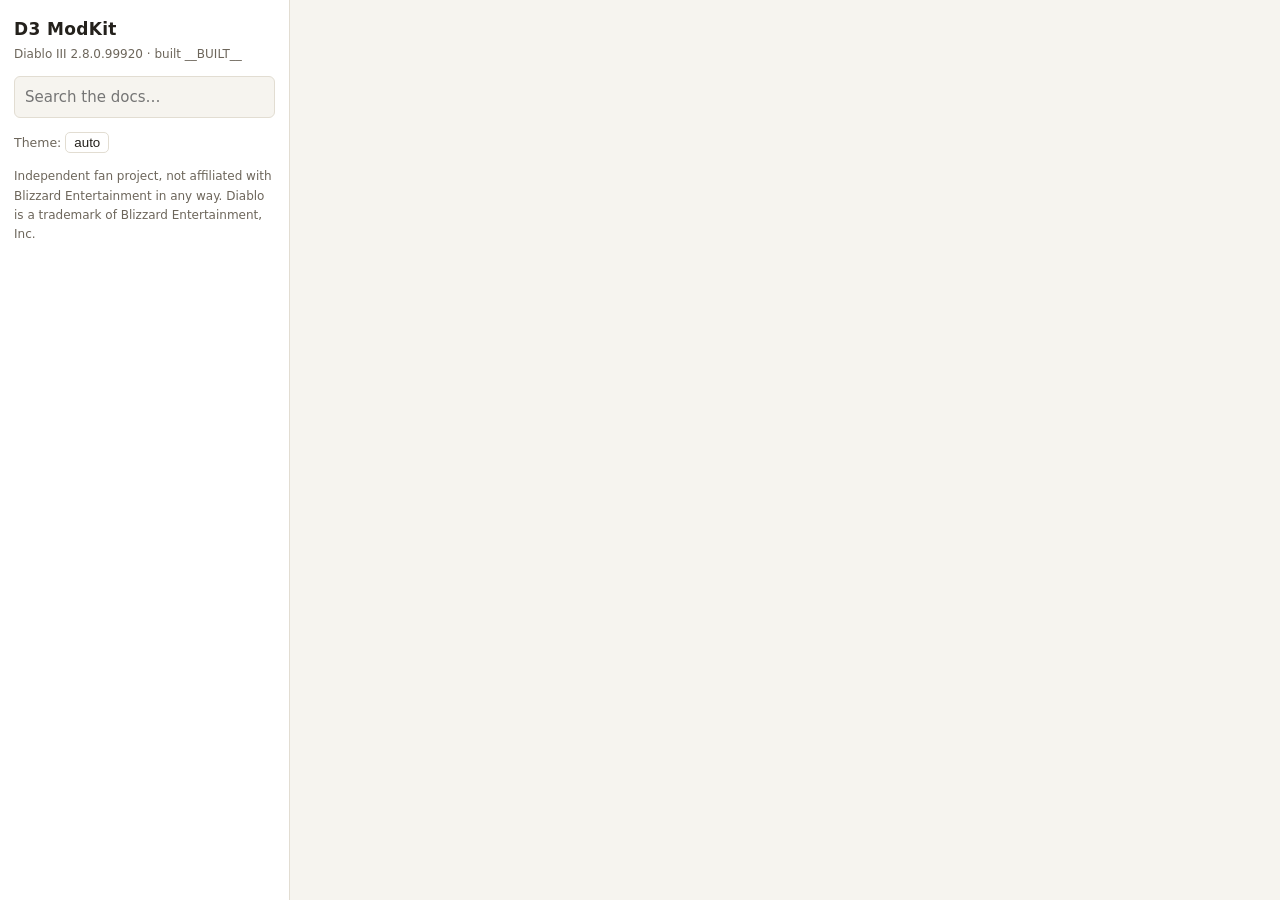
<file: tools/D3ModTool/DocsTemplate.html>
<!doctype html>
<html lang="en">
<head>
<meta charset="utf-8">
<meta name="viewport" content="width=device-width, initial-scale=1">
<title>D3 ModKit Docs</title>
<style>
:root {
  --bg: #f6f4ef; --panel: #ffffff; --text: #24211c; --muted: #6d665b; --line: #e2ddd2; --accent: #9c3d14;
  --accent-soft: #f3e3d9; --code-bg: #f1eee7; --code-text: #2b2722; --mark: #ffe08a;
}
@media (prefers-color-scheme: dark) {
  :root:not([data-theme="light"]) {
    --bg: #15130f; --panel: #1d1a15; --text: #e9e3d8; --muted: #a39a8a; --line: #332e26; --accent: #e08a52;
    --accent-soft: #3a2619; --code-bg: #24201a; --code-text: #efe7da; --mark: #6b5414;
  }
}
:root[data-theme="dark"] {
  --bg: #15130f; --panel: #1d1a15; --text: #e9e3d8; --muted: #a39a8a; --line: #332e26; --accent: #e08a52;
  --accent-soft: #3a2619; --code-bg: #24201a; --code-text: #efe7da; --mark: #6b5414;
}
* { box-sizing: border-box; }
html, body { margin: 0; height: 100%; }
body { background: var(--bg); color: var(--text); font: 15px/1.6 "Segoe UI", system-ui, sans-serif; display: flex; }
nav { width: 290px; flex: none; height: 100vh; overflow-y: auto; border-right: 1px solid var(--line); background: var(--panel);
      padding: 16px 14px 40px; position: sticky; top: 0; }
nav h1 { font-size: 17px; margin: 0 0 2px; letter-spacing: .02em; }
nav .built { color: var(--muted); font-size: 12px; margin-bottom: 12px; }
#search { width: 100%; padding: 8px 10px; border: 1px solid var(--line); border-radius: 6px; background: var(--bg); color: var(--text); font: inherit; }
nav ul { list-style: none; margin: 10px 0 0; padding: 0; }
nav li a { display: block; padding: 4px 8px; border-radius: 5px; color: var(--text); text-decoration: none; }
nav li a:hover { background: var(--accent-soft); }
nav li a.active { background: var(--accent-soft); color: var(--accent); font-weight: 600; }
nav li ul { margin: 0 0 6px 10px; }
nav li ul a { font-size: 13.5px; color: var(--muted); padding: 2px 8px; }
#results a { display: block; padding: 6px 8px; border-bottom: 1px solid var(--line); color: var(--text); text-decoration: none; font-size: 13.5px; }
#results a b { color: var(--accent); }
#results .snip { color: var(--muted); font-size: 12.5px; }
.theme { margin-top: 14px; font-size: 12.5px; color: var(--muted); }
.theme button { background: none; border: 1px solid var(--line); color: var(--text); border-radius: 5px; padding: 2px 8px; cursor: pointer; }
main { flex: 1; min-width: 0; height: 100vh; overflow-y: auto; }
article { max-width: 920px; padding: 28px 40px 80px; }
article h1 { font-size: 30px; margin-top: 0; }
article h2 { margin-top: 36px; padding-bottom: 4px; border-bottom: 1px solid var(--line); }
article a { color: var(--accent); }
code { background: var(--code-bg); color: var(--code-text); padding: 1px 5px; border-radius: 4px; font: 13px/1.5 Consolas, "Cascadia Mono", monospace; }
pre { background: var(--code-bg); border: 1px solid var(--line); border-radius: 8px; padding: 12px 14px; overflow-x: auto; }
pre code { padding: 0; background: none; }
table { border-collapse: collapse; width: 100%; margin: 12px 0; font-size: 14px; display: block; overflow-x: auto; }
th, td { border: 1px solid var(--line); padding: 6px 9px; text-align: left; vertical-align: top; }
th { background: var(--code-bg); }
blockquote { margin: 12px 0; padding: 8px 14px; border-left: 4px solid var(--accent); background: var(--accent-soft); border-radius: 0 6px 6px 0; }
mark { background: var(--mark); color: inherit; }
.menu { display: none; }
@media (max-width: 800px) {
  body { display: block; }
  nav { position: fixed; z-index: 5; left: 0; top: 0; transform: translateX(-100%); transition: transform .2s; box-shadow: 0 0 20px #0005; }
  nav.open { transform: none; }
  main { height: auto; }
  article { padding: 56px 16px 60px; }
  .menu { display: block; position: fixed; top: 10px; left: 10px; z-index: 6; background: var(--panel); color: var(--text);
          border: 1px solid var(--line); border-radius: 6px; padding: 6px 10px; font: inherit; }
}
</style>
</head>
<body>
<button class="menu" id="menu">☰ Docs</button>
<nav id="nav">
  <h1>D3 ModKit</h1>
  <div class="built">Diablo III 2.8.0.99920 · built __BUILT__</div>
  <input id="search" type="search" placeholder="Search the docs…" autocomplete="off">
  <div id="results"></div>
  <ul id="toc"></ul>
  <div class="theme">Theme: <button id="theme">auto</button></div>
  <div class="built" style="margin-top:14px">Independent fan project, not affiliated with Blizzard Entertainment in any way.
    Diablo is a trademark of Blizzard Entertainment, Inc.</div>
</nav>
<main id="main"><article id="page"></article></main>
<script>
const DOCS = /*__DOCS__*/null;
const toc = document.getElementById('toc'), page = document.getElementById('page'), main = document.getElementById('main');
const results = document.getElementById('results'), search = document.getElementById('search'), nav = document.getElementById('nav');

function buildToc() {
  toc.innerHTML = DOCS.map(p => `<li><a href="#${p.id}" data-page="${p.id}">${p.title}</a>` +
    (p.sections.length ? `<ul>${p.sections.map(s => `<li><a href="#${s.id}">${s.title}</a></li>`).join('')}</ul>` : '') + '</li>').join('');
}
function show() {
  const hash = decodeURIComponent(location.hash.slice(1));
  const pageId = hash.split('--')[0];
  const p = DOCS.find(d => d.id === pageId) || DOCS[0];
  if (page.dataset.id !== p.id) { page.innerHTML = p.html; page.dataset.id = p.id; }
  document.querySelectorAll('#toc a[data-page]').forEach(a => a.classList.toggle('active', a.dataset.page === p.id));
  const target = hash.includes('--') ? document.getElementById(hash) : null;
  if (target) target.scrollIntoView(); else main.scrollTop = 0, window.scrollTo(0, 0);
  document.title = p.title + ' – D3 ModKit Docs';
  nav.classList.remove('open');
}
function esc(s) { return s.replace(/[&<>]/g, c => ({ '&': '&amp;', '<': '&lt;', '>': '&gt;' }[c])); }
search.addEventListener('input', () => {
  const q = search.value.trim().toLowerCase();
  toc.style.display = q ? 'none' : '';
  if (!q) { results.innerHTML = ''; return; }
  const hits = [];
  for (const p of DOCS) {
    const text = p.text, lower = text.toLowerCase();
    let i = lower.indexOf(q), n = 0;
    while (i >= 0 && n < 3) {
      const a = Math.max(0, i - 50), b = Math.min(text.length, i + q.length + 70);
      const snip = esc(text.slice(a, i)) + '<mark>' + esc(text.slice(i, i + q.length)) + '</mark>' + esc(text.slice(i + q.length, b));
      // the section the hit is in: the last "## " title before it
      let sec = null;
      for (const s of p.sections) { const at = lower.indexOf(s.title.toLowerCase()); if (at >= 0 && at <= i) sec = s; }
      hits.push(`<a href="#${sec ? sec.id : p.id}"><b>${p.title}</b>${sec ? ' › ' + sec.title : ''}<div class="snip">…${snip}…</div></a>`);
      i = lower.indexOf(q, i + q.length); n++;
    }
  }
  results.innerHTML = hits.length ? hits.slice(0, 40).join('') : '<div class="snip" style="padding:8px">No matches.</div>';
});
results.addEventListener('click', () => { search.value = ''; results.innerHTML = ''; toc.style.display = ''; });
const themeBtn = document.getElementById('theme');
function applyTheme(t) {
  if (t === 'auto') document.documentElement.removeAttribute('data-theme'); else document.documentElement.setAttribute('data-theme', t);
  themeBtn.textContent = t;
}
let theme = 'auto';
try { theme = localStorage.getItem('d3docs-theme') || 'auto'; } catch (e) {}
applyTheme(theme);
themeBtn.addEventListener('click', () => {
  theme = { auto: 'light', light: 'dark', dark: 'auto' }[theme];
  applyTheme(theme);
  try { localStorage.setItem('d3docs-theme', theme); } catch (e) {}
});
document.getElementById('menu').addEventListener('click', () => nav.classList.toggle('open'));
window.addEventListener('hashchange', show);
buildToc(); show();
</script>
</body>
</html>
</file>
